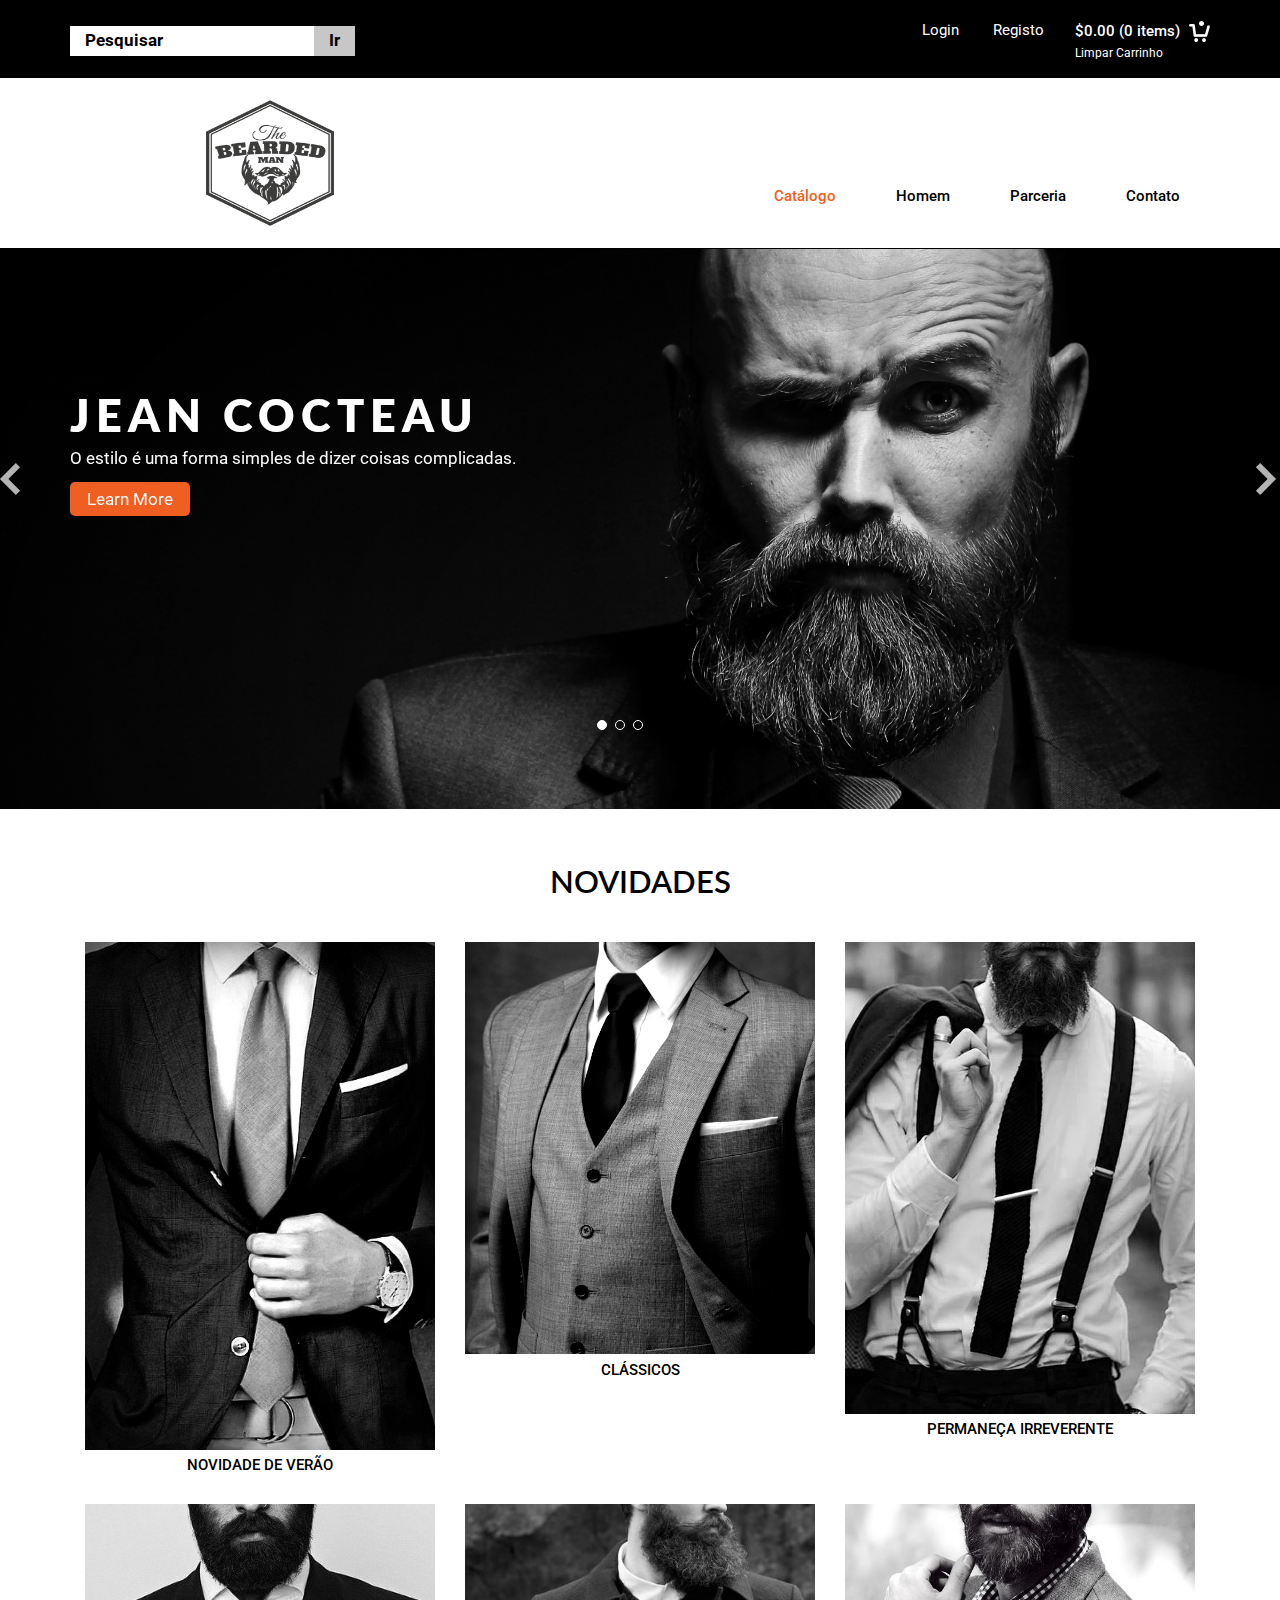
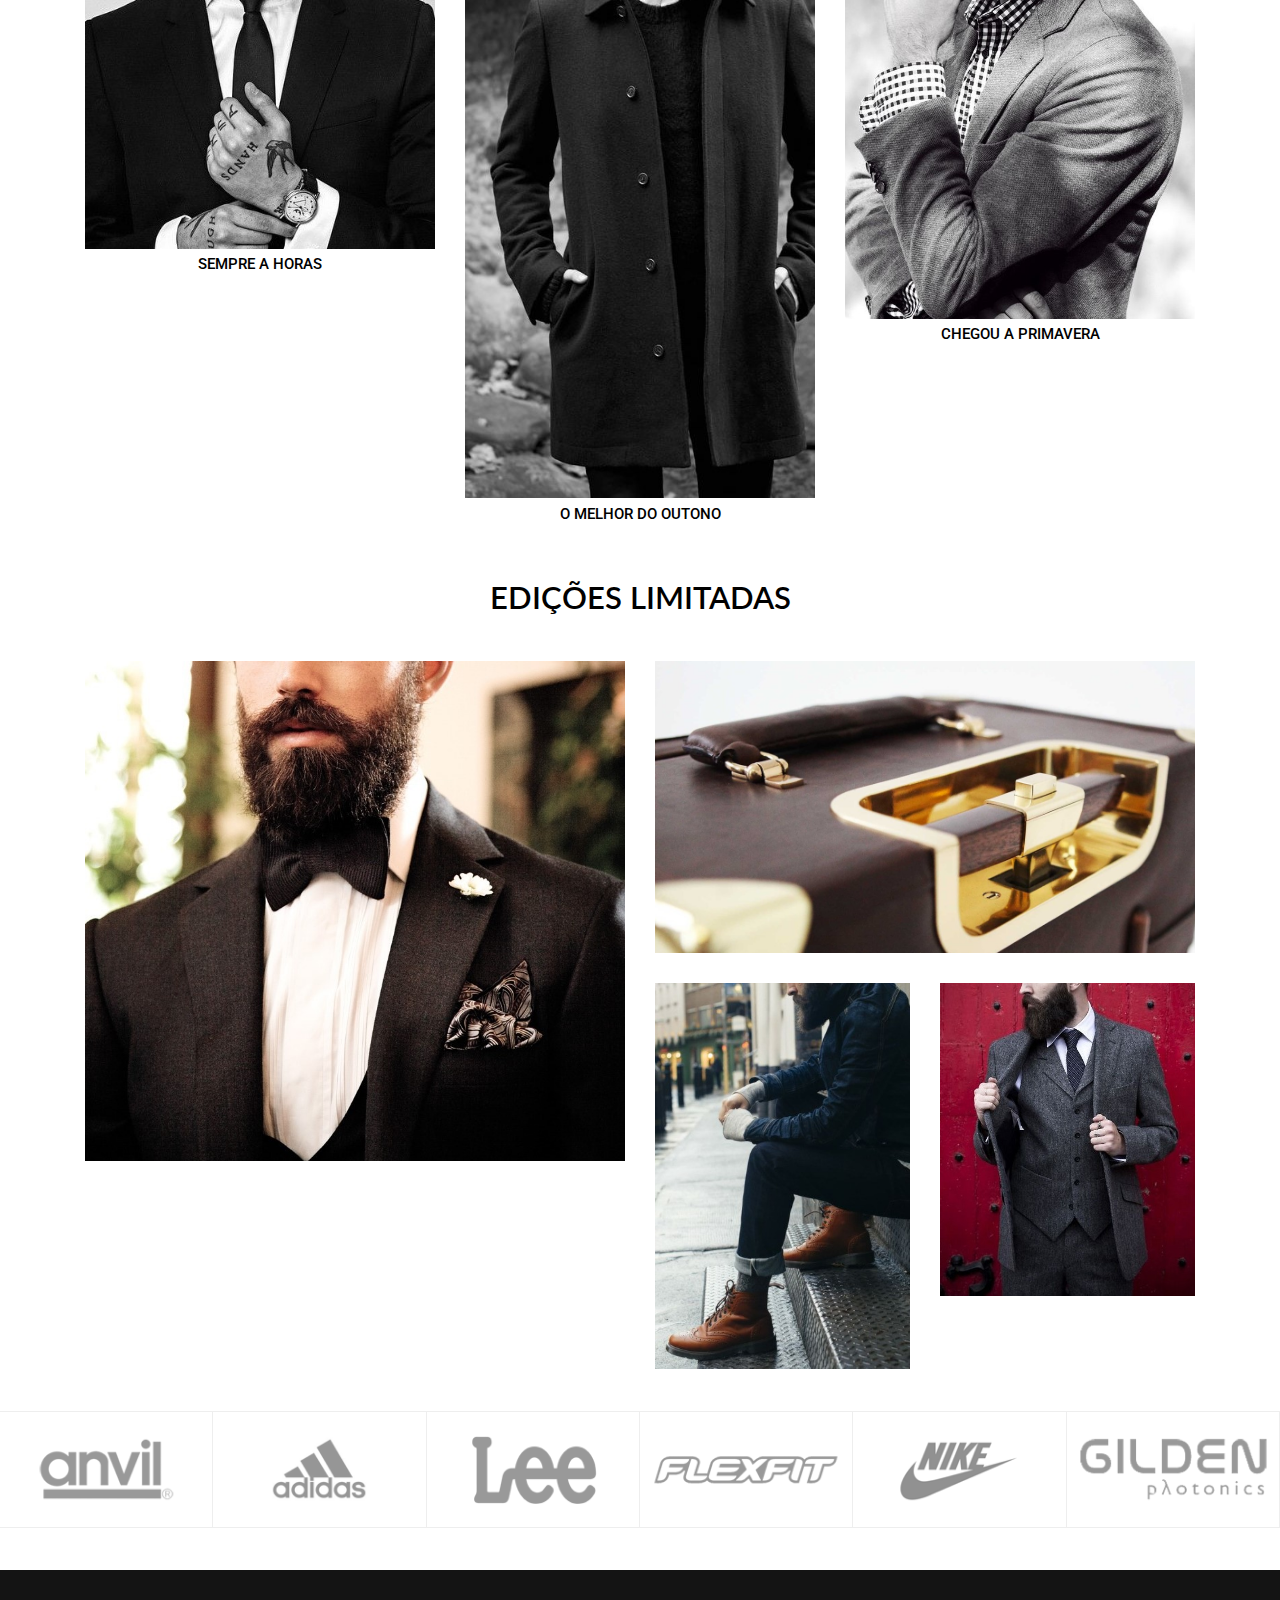
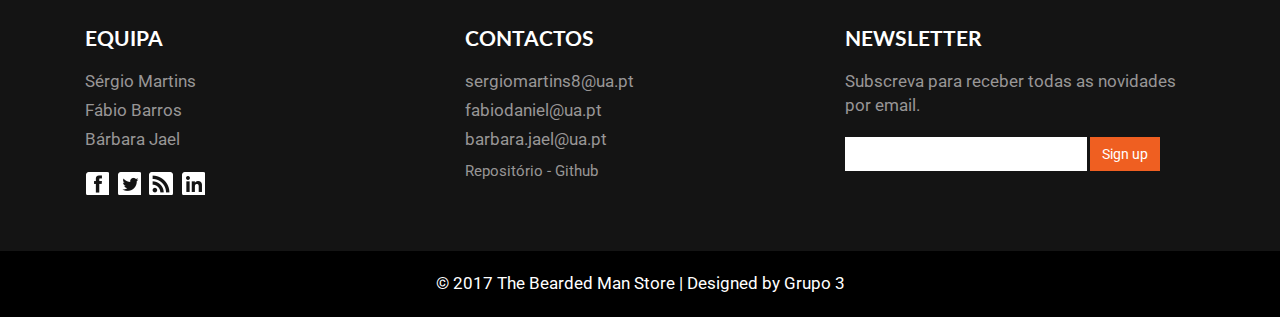
<file: TheBeardedMan_HTTP/src/main/webapp/index.html>
<!--A Design by W3layouts 
-->
<!DOCTYPE html>
<html>
    <head>
        <title>The Bearded Man</title>
        <link href="css/bootstrap.css" rel="stylesheet" type="text/css" media="all" />
        <!-- jQuery (necessary for Bootstrap's JavaScript plugins) -->
        <script src="js/jquery.min.js"></script>
        <!-- Custom Theme files -->
        <!--theme-style-->
        <link href="css/style.css" rel="stylesheet" type="text/css" media="all" />	
        <!--//theme-style-->
        <meta name="viewport" content="width=device-width, initial-scale=1">
        <meta http-equiv="Content-Type" content="text/html; charset=utf-8" />
        <meta name="keywords" content="New Store Responsive web template, Bootstrap Web Templates, Flat Web Templates, Andriod Compatible web template, 
              Smartphone Compatible web template, free webdesigns for Nokia, Samsung, LG, SonyErricsson, Motorola web design" />
        <script type="application/x-javascript"> addEventListener("load", function() { setTimeout(hideURLbar, 0); }, false); function hideURLbar(){ window.scrollTo(0,1); } </script>
        <!--fonts-->
        <link href='http://fonts.googleapis.com/css?family=Lato:100,300,400,700,900' rel='stylesheet' type='text/css'>
        <link href='http://fonts.googleapis.com/css?family=Roboto:400,100,300,500,700,900' rel='stylesheet' type='text/css'><!--//fonts-->
        <!-- start menu -->
        <link href="css/memenu.css" rel="stylesheet" type="text/css" media="all" />
        <script type="text/javascript" src="js/memenu.js"></script>
        <script>$(document).ready(function () {
                $(".memenu").memenu();
            });</script>
        <script src="js/simpleCart.min.js"></script>
    </head>
    <body>
        <!--header-->
        <div class="header">
            <div class="header-top">
                <div class="container">
                    <div class="search">
                        <form>
                            <input type="text" value="Pesquisar " onfocus="this.value = '';" onblur="if (this.value == '') {
                                        this.value = 'Search';
                                    }">
                            <input type="submit" value="   Ir   ">
                        </form>
                    </div>
                    <div class="header-left">		
                        <ul>
                            <li ><a href="login.html"  >Login</a></li>
                            <li><a  href="register.html"  >Registo</a></li>

                        </ul>
                        <div class="cart box_1">
                            <a href="checkout.html">
                                <h3> <div class="total">
                                        <span class="simpleCart_total"></span> (<span id="simpleCart_quantity" class="simpleCart_quantity"></span> items)</div>
                                    <img src="images/cart.png" alt=""/></h3>
                            </a>
                            <p><a href="javascript:;" class="simpleCart_empty">Limpar Carrinho</a></p>

                        </div>
                        <div class="clearfix"> </div>
                    </div>
                    <div class="clearfix"> </div>
                </div>
            </div>
            <div class="container">
                <div class="head-top">
                    <div class="logo">
                        <a href="index.html"><img src="images/logo.png"/></a>	
                    </div>
                    <div class="h_menu4">
                        <ul class="memenu skyblue">
                            <li class="active grid"><a class="color8" href="index.html">Catálogo</a></li>	
                            <li><a class="color1" href="#">Homem</a>
                                <div class="mepanel">
                                    <div class="row">
                                        <div class="col1">
                                            <div class="h_nav">
                                                <ul>
                                                    <li><a href="products.html">Accessories</a></li>
                                                    <li><a href="products.html">Bags</a></li>
                                                    <li><a href="products.html">Caps & Hats</a></li>
                                                    <li><a href="products.html">Hoodies & Sweatshirts</a></li>
                                                    <li><a href="products.html">Jackets & Coats</a></li>
                                                    <li><a href="products.html">Jeans</a></li>
                                                    <li><a href="products.html">Jewellery</a></li>
                                                    <li><a href="products.html">Jumpers & Cardigans</a></li>
                                                    <li><a href="products.html">Leather Jackets</a></li>
                                                    <li><a href="products.html">Long Sleeve T-Shirts</a></li>
                                                    <li><a href="products.html">Loungewear</a></li>
                                                </ul>	
                                            </div>							
                                        </div>
                                        <div class="col1">
                                            <div class="h_nav">
                                                <ul>
                                                    <li><a href="products.html">Shirts</a></li>
                                                    <li><a href="products.html">Shoes, Boots & Trainers</a></li>
                                                    <li><a href="products.html">Shorts</a></li>
                                                    <li><a href="products.html">Suits & Blazers</a></li>
                                                    <li><a href="products.html">Sunglasses</a></li>
                                                    <li><a href="products.html">Sweatpants</a></li>
                                                    <li><a href="products.html">Swimwear</a></li>
                                                    <li><a href="products.html">Trousers & Chinos</a></li>
                                                    <li><a href="products.html">T-Shirts</a></li>
                                                    <li><a href="products.html">Underwear & Socks</a></li>
                                                    <li><a href="products.html">Vests</a></li>
                                                </ul>	
                                            </div>							
                                        </div>
                                        <div class="col1">
                                            <div class="h_nav">
                                                <h4>Popular Brands</h4>
                                                <ul>
                                                    <li><a href="products.html">Levis</a></li>
                                                    <li><a href="products.html">Persol</a></li>
                                                    <li><a href="products.html">Nike</a></li>
                                                    <li><a href="products.html">Edwin</a></li>
                                                    <li><a href="products.html">New Balance</a></li>
                                                    <li><a href="products.html">Jack & Jones</a></li>
                                                    <li><a href="products.html">Paul Smith</a></li>
                                                    <li><a href="products.html">Ray-Ban</a></li>
                                                    <li><a href="products.html">Wood Wood</a></li>
                                                </ul>	
                                            </div>												
                                        </div>
                                    </div>
                                </div>
                            </li>		
                            <li><a class="color1" href="contact.html">Parceria</a></li>
                            <li><a class="color1" href="contact.html">Contato</a></li>
                        </ul> 
                    </div>

                    <div class="clearfix"> </div>
                </div>
            </div>

        </div>

        <div class="banner">
            <div class="container">
                <script src="js/responsiveslides.min.js"></script>
                <script>
                                $(function () {
                                    $("#slider").responsiveSlides({
                                        auto: true,
                                        nav: true,
                                        speed: 500,
                                        namespace: "callbacks",
                                        pager: true,
                                    });
                                });
                </script>
                <div  id="top" class="callbacks_container">
                    <ul class="rslides" id="slider">
                        <li>

                            <div class="banner-text">
                                <h3>Jean Cocteau</h3>
                                <p>O estilo é uma forma simples de dizer coisas complicadas.</p>
                                <a href="single.html">Learn More</a>
                            </div>

                        </li>
                        <li>

                            <div class="banner-text">
                                <h3>Edna Chase</h3>
                                <p>A moda pode ser adquirida. O estilo temos de o ter.</p>
                                <a href="single.html">Learn More</a>

                            </div>

                        </li>
                        <li>
                            <div class="banner-text">
                                <h3>Coco Chanel</h3>
                                <p>A moda sai de moda, o estilo jamais..</p>
                                <a href="single.html">Learn More</a>
                            </div>

                        </li>
                    </ul>
                </div>

            </div>
        </div>

        <!--content-->
        <div class="content">
            <div class="container">
                <div class="content-top">
                    <h1>NOVIDADES</h1>
                    <div class="grid-in">
                        <div class="col-md-4 grid-top">
                            <a href="single.html" class="b-link-stripe b-animate-go  thickbox"><img class="img-responsive" src="images/pi.jpg" alt="">
                                <div class="b-wrapper">
                                    <h3 class="b-animate b-from-left    b-delay03 ">
                                        <span>Blazer Linho</span>	
                                    </h3>
                                </div>
                            </a>


                            <p><a href="single.html">Novidade de Verão</a></p>
                        </div>
                        <div class="col-md-4 grid-top">
                            <a href="single.html" class="b-link-stripe b-animate-go  thickbox"><img class="img-responsive" src="images/pi1.jpg" alt="">
                                <div class="b-wrapper">
                                    <h3 class="b-animate b-from-left    b-delay03 ">
                                        <span>Fato Três Peças</span>	
                                    </h3>
                                </div>
                            </a>
                            <p><a href="single.html">Clássicos</a></p>
                        </div>
                        <div class="col-md-4 grid-top">
                            <a href="single.html" class="b-link-stripe b-animate-go  thickbox"><img class="img-responsive" src="images/pi2.jpg" alt="">
                                <div class="b-wrapper">
                                    <h3 class="b-animate b-from-left    b-delay03 ">
                                        <span>Casual Chick Dia-a-Dia</span>	
                                    </h3>
                                </div>
                            </a>
                            <p><a href="single.html">Permaneça Irreverente</a></p>
                        </div>
                        <div class="clearfix"> </div>
                    </div>
                    <div class="grid-in">
                        <div class="col-md-4 grid-top">
                            <a href="single.html" class="b-link-stripe b-animate-go  thickbox"><img class="img-responsive" src="images/pi3.jpg" alt="">
                                <div class="b-wrapper">
                                    <h3 class="b-animate b-from-left    b-delay03 ">
                                        <span>Acessórios de Classe</span>	
                                    </h3>
                                </div>
                            </a>
                            <p><a href="single.html">Sempre a Horas</a></p>
                        </div>
                        <div class="col-md-4 grid-top">
                            <a href="single.html" class="b-link-stripe b-animate-go  thickbox"><img class="img-responsive" src="images/pi4.jpg" alt="">
                                <div class="b-wrapper">
                                    <h3 class="b-animate b-from-left    b-delay03 ">
                                        <span>Casual Outono</span>	
                                    </h3>
                                </div>
                            </a>
                            <p><a href="single.html">O melhor do Outono</a></p>
                        </div>
                        <div class="col-md-4 grid-top">
                            <a href="single.html" class="b-link-stripe b-animate-go  thickbox"><img class="img-responsive" src="images/pi5.jpg" alt="">
                                <div class="b-wrapper">
                                    <h3 class="b-animate b-from-left    b-delay03 ">
                                        <span>Coleção Primavera</span>	
                                    </h3>
                                </div>
                            </a>
                            <p><a href="single.html">Chegou a Primavera</a></p>
                        </div>
                        <div class="clearfix"> </div>
                    </div>
                </div>
                <!----->

                <div class="content-top-bottom">
                    <h2>Edições Limitadas</h2>
                    <div class="col-md-6 men">
                        <a href="single.html" class="b-link-stripe b-animate-go  thickbox"><img class="img-responsive" src="images/t1.jpg" alt="">
                            <div class="b-wrapper">
                                <h3 class="b-animate b-from-top top-in   b-delay03 ">
                                    <span>Smoking Tailored</span>	
                                </h3>
                            </div>
                        </a>


                    </div>
                    <div class="col-md-6">
                        <div class="col-md1 ">
                            <a href="single.html" class="b-link-stripe b-animate-go  thickbox"><img class="img-responsive" src="images/t2.jpg" alt="">
                                <div class="b-wrapper">
                                    <h3 class="b-animate b-from-top top-in1   b-delay03 ">
                                        <span>Suitcase Tailored</span>	
                                    </h3>
                                </div>
                            </a>

                        </div>
                        <div class="col-md2">
                            <div class="col-md-6 men1">
                                <a href="single.html" class="b-link-stripe b-animate-go  thickbox"><img class="img-responsive" src="images/t3.jpg" alt="">
                                    <div class="b-wrapper">
                                        <h3 class="b-animate b-from-top top-in2   b-delay03 ">
                                            <span>Botas Tailored</span>	
                                        </h3>
                                    </div>
                                </a>

                            </div>
                            <div class="col-md-6 men2">
                                <a href="single.html" class="b-link-stripe b-animate-go  thickbox"><img class="img-responsive" src="images/t4.jpg" alt="">
                                    <div class="b-wrapper">
                                        <h3 class="b-animate b-from-top top-in2   b-delay03 ">
                                            <span>Fato Três Peças Tailored</span>	
                                        </h3>
                                    </div>
                                </a>

                            </div>
                            <div class="clearfix"> </div>
                        </div>
                    </div>
                    <div class="clearfix"> </div>
                </div>
            </div>
            <!---->
            <div class="content-bottom">
                <ul>
                    <li><a href="#"><img class="img-responsive" src="images/lo.png" alt=""></a></li>
                    <li><a href="#"><img class="img-responsive" src="images/lo1.png" alt=""></a></li>
                    <li><a href="#"><img class="img-responsive" src="images/lo2.png" alt=""></a></li>
                    <li><a href="#"><img class="img-responsive" src="images/lo3.png" alt=""></a></li>
                    <li><a href="#"><img class="img-responsive" src="images/lo4.png" alt=""></a></li>
                    <li><a href="#"><img class="img-responsive" src="images/lo5.png" alt=""></a></li>
                    <div class="clearfix"> </div>
                </ul>
            </div>
        </div>
        <div class="footer">
            <div class="container">
                <div class="footer-top-at">

                    <div class="col-md-4 amet-sed ">
                        <h4>EQUIPA</h4>

                        <p>Sérgio Martins</p>
                        <p>Fábio Barros</p>
                        <p>Bárbara Jael</p>
                        <ul class="social">
                            <li><a href="#"><i> </i></a></li>						
                            <li><a href="#"><i class="twitter"> </i></a></li>
                            <li><a href="#"><i class="rss"> </i></a></li>
                            <li><a href="#"><i class="gmail"> </i></a></li>

                        </ul>
                    </div>
                    <div class="col-md-4 amet-sed">
                        <h4>Contactos</h4>
                        <ul class="nav-bottom">
                            <p>sergiomartins8@ua.pt</p>
                            <p>fabiodaniel@ua.pt</p>
                            <p>barbara.jael@ua.pt</p>
                            <li><a href="https://github.com/sergiomartins8/TQS_The_Bearded_Man.git">Repositório - Github</a></li>
                        </ul>	
                    </div>

                    <div class="col-md-4 amet-sed">
                        <h4>Newsletter</h4>
                        <p>Subscreva para receber todas as novidades por email.</p>
                        <form>
                            <input type="text" value="" onfocus="this.value = '';" onblur="if (this.value == '') {
                                        this.value = '';
                                    }">
                            <input type="submit" value="Sign up">
                        </form>
                    </div>
                    <div class="clearfix"> </div>
                </div>
            </div>
            <div class="footer-class">
                <p >© 2017 The Bearded Man Store | Designed by Grupo 3   </p>
            </div>
        </div>
    </body>
</html>
</file>
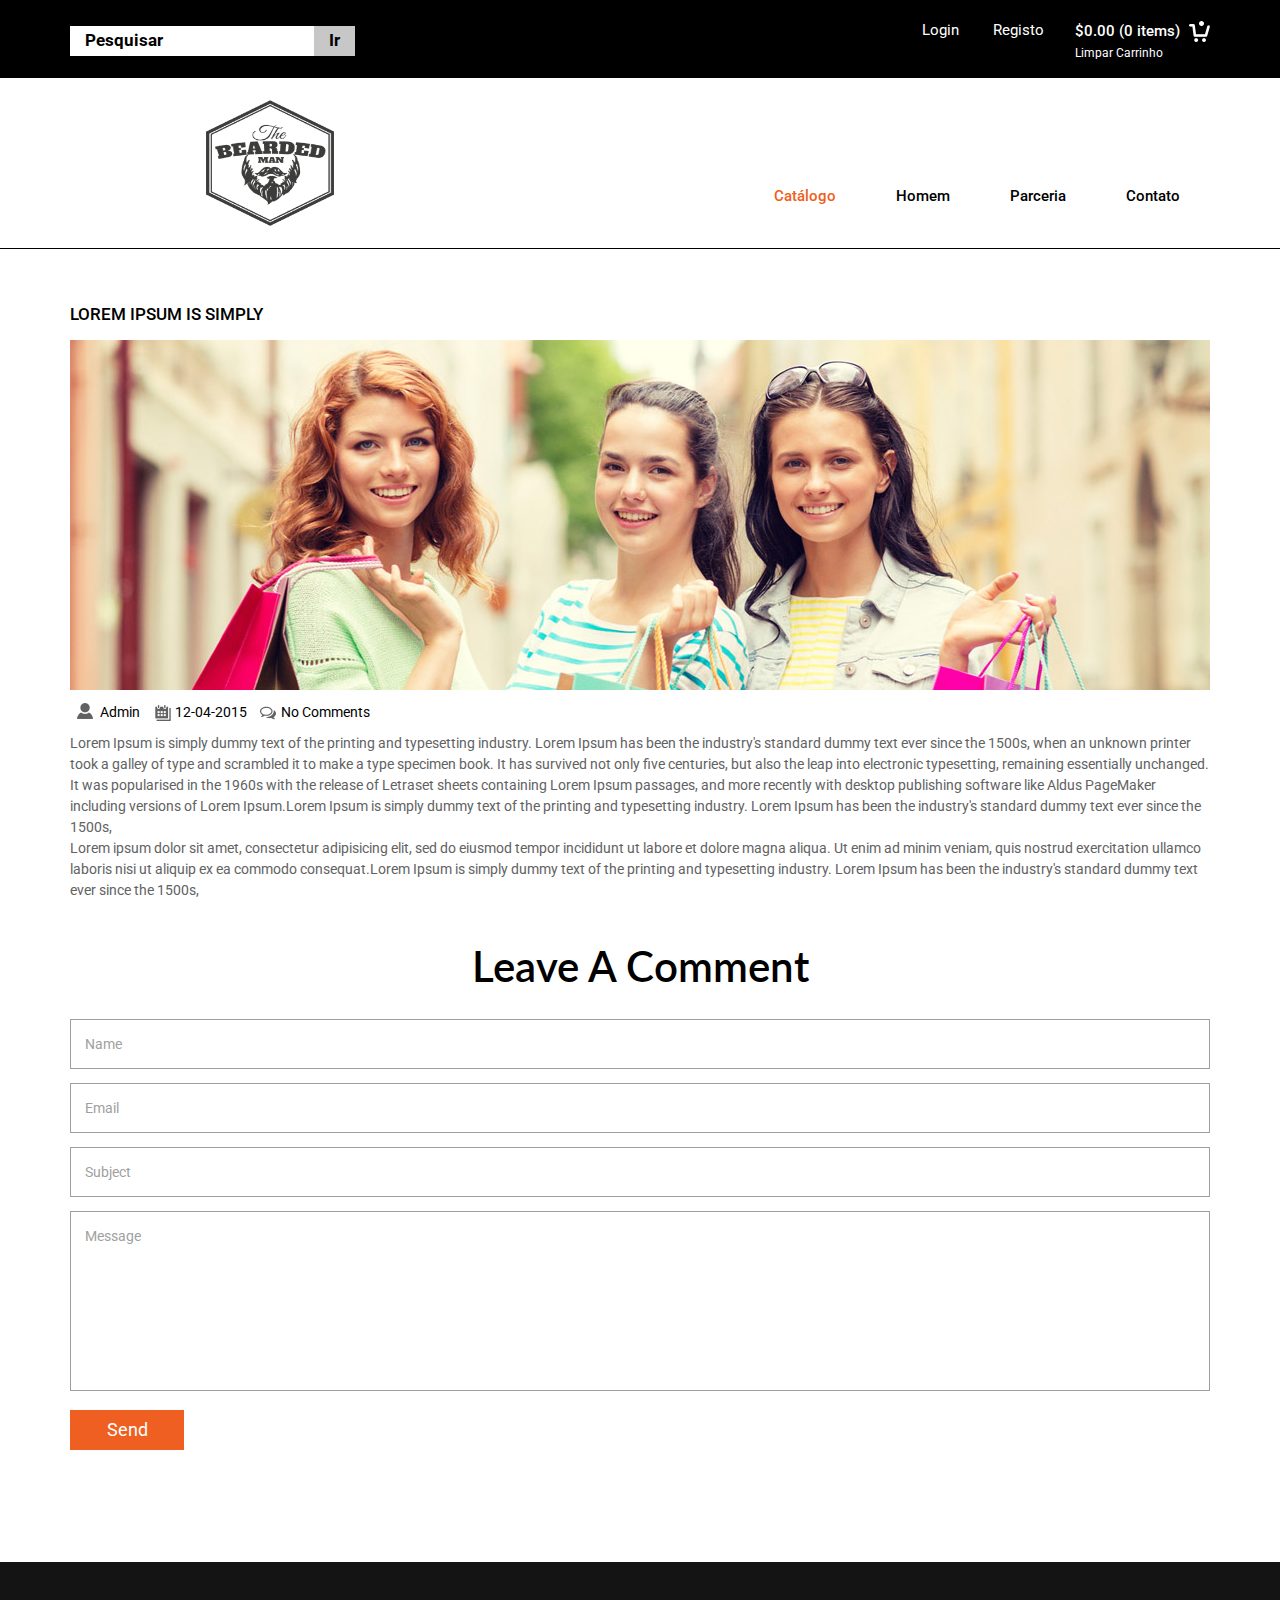
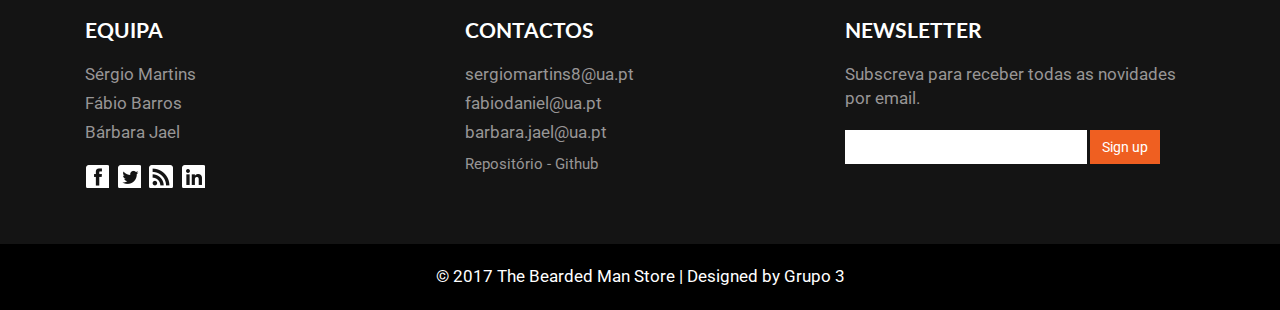
<file: TheBeardedMan_HTTP/src/main/webapp/blog_single.html>
<!--A Design by W3layouts 
Author: W3layout
Author URL: http://w3layouts.com
License: Creative Commons Attribution 3.0 Unported
License URL: http://creativecommons.org/licenses/by/3.0/
-->
<!DOCTYPE html>
<html>
    <head>
        <title>New Store A Ecommerce Category Flat Bootstarp Resposive Website Template | Blog_Single :: w3layouts</title>
        <link href="css/bootstrap.css" rel="stylesheet" type="text/css" media="all" />
        <!-- jQuery (necessary for Bootstrap's JavaScript plugins) -->
        <script src="js/jquery.min.js"></script>
        <!-- Custom Theme files -->
        <!--theme-style-->
        <link href="css/style.css" rel="stylesheet" type="text/css" media="all" />	
        <!--//theme-style-->
        <meta name="viewport" content="width=device-width, initial-scale=1">
        <meta http-equiv="Content-Type" content="text/html; charset=utf-8" />
        <meta name="keywords" content="New Store Responsive web template, Bootstrap Web Templates, Flat Web Templates, Andriod Compatible web template, 
              Smartphone Compatible web template, free webdesigns for Nokia, Samsung, LG, SonyErricsson, Motorola web design" />
        <script type="application/x-javascript"> addEventListener("load", function() { setTimeout(hideURLbar, 0); }, false); function hideURLbar(){ window.scrollTo(0,1); } </script>
        <!--fonts-->
        <link href='http://fonts.googleapis.com/css?family=Lato:100,300,400,700,900' rel='stylesheet' type='text/css'>
        <link href='http://fonts.googleapis.com/css?family=Roboto:400,100,300,500,700,900' rel='stylesheet' type='text/css'><!--//fonts-->
        <!-- start menu -->
        <link href="css/memenu.css" rel="stylesheet" type="text/css" media="all" />
        <script type="text/javascript" src="js/memenu.js"></script>
        <script>$(document).ready(function () {
                $(".memenu").memenu();
            });</script>
        <script src="js/simpleCart.min.js"></script>
    </head>
    <body>
        <!--header-->
        <div class="header">
            <div class="header-top">
                <div class="container">
                    <div class="search">
                        <form>
                            <input type="text" value="Pesquisar " onfocus="this.value = '';" onblur="if (this.value == '') {
                                        this.value = 'Search';
                                    }">
                            <input type="submit" value="   Ir   ">
                        </form>
                    </div>
                    <div class="header-left">		
                        <ul>
                            <li ><a href="login.html"  >Login</a></li>
                            <li><a  href="register.html"  >Registo</a></li>

                        </ul>
                        <div class="cart box_1">
                            <a href="checkout.html">
                                <h3> <div class="total">
                                        <span class="simpleCart_total"></span> (<span id="simpleCart_quantity" class="simpleCart_quantity"></span> items)</div>
                                    <img src="images/cart.png" alt=""/></h3>
                            </a>
                            <p><a href="javascript:;" class="simpleCart_empty">Limpar Carrinho</a></p>

                        </div>
                        <div class="clearfix"> </div>
                    </div>
                    <div class="clearfix"> </div>
                </div>
            </div>
            <div class="container">
                <div class="head-top">
                    <div class="logo">
                        <a href="index.html"><img src="images/logo.png" alt=""></a>	
                    </div>
                    <div class="h_menu4">
                        <ul class="memenu skyblue">
                            <li class="active grid"><a class="color8" href="index.html">Catálogo</a></li>	
                            <li><a class="color1" href="#">Homem</a>
                                <div class="mepanel">
                                    <div class="row">
                                        <div class="col1">
                                            <div class="h_nav">
                                                <ul>
                                                    <li><a href="products.html">Accessories</a></li>
                                                    <li><a href="products.html">Bags</a></li>
                                                    <li><a href="products.html">Caps & Hats</a></li>
                                                    <li><a href="products.html">Hoodies & Sweatshirts</a></li>
                                                    <li><a href="products.html">Jackets & Coats</a></li>
                                                    <li><a href="products.html">Jeans</a></li>
                                                    <li><a href="products.html">Jewellery</a></li>
                                                    <li><a href="products.html">Jumpers & Cardigans</a></li>
                                                    <li><a href="products.html">Leather Jackets</a></li>
                                                    <li><a href="products.html">Long Sleeve T-Shirts</a></li>
                                                    <li><a href="products.html">Loungewear</a></li>
                                                </ul>	
                                            </div>							
                                        </div>
                                        <div class="col1">
                                            <div class="h_nav">
                                                <ul>
                                                    <li><a href="products.html">Shirts</a></li>
                                                    <li><a href="products.html">Shoes, Boots & Trainers</a></li>
                                                    <li><a href="products.html">Shorts</a></li>
                                                    <li><a href="products.html">Suits & Blazers</a></li>
                                                    <li><a href="products.html">Sunglasses</a></li>
                                                    <li><a href="products.html">Sweatpants</a></li>
                                                    <li><a href="products.html">Swimwear</a></li>
                                                    <li><a href="products.html">Trousers & Chinos</a></li>
                                                    <li><a href="products.html">T-Shirts</a></li>
                                                    <li><a href="products.html">Underwear & Socks</a></li>
                                                    <li><a href="products.html">Vests</a></li>
                                                </ul>	
                                            </div>							
                                        </div>
                                        <div class="col1">
                                            <div class="h_nav">
                                                <h4>Popular Brands</h4>
                                                <ul>
                                                    <li><a href="products.html">Levis</a></li>
                                                    <li><a href="products.html">Persol</a></li>
                                                    <li><a href="products.html">Nike</a></li>
                                                    <li><a href="products.html">Edwin</a></li>
                                                    <li><a href="products.html">New Balance</a></li>
                                                    <li><a href="products.html">Jack & Jones</a></li>
                                                    <li><a href="products.html">Paul Smith</a></li>
                                                    <li><a href="products.html">Ray-Ban</a></li>
                                                    <li><a href="products.html">Wood Wood</a></li>
                                                </ul>	
                                            </div>												
                                        </div>
                                    </div>
                                </div>
                            </li>		
                            <li><a class="color1" href="contact.html">Parceria</a></li>
                            <li><a class="color1" href="contact.html">Contato</a></li>
                        </ul> 
                    </div>

                    <div class="clearfix"> </div>
                </div>
            </div>

        </div>


        <!--content-->
        <div class="blog">
            <div class="container">
                <div class="blog-top">
                    <div class=" grid_3 grid-1">
                        <h3><a href="blog_single.html">Lorem Ipsum is simply</a></h3>
                        <a href="blog_single.html"><img src="images/blo.jpg" class="img-responsive" alt=""/></a>

                        <div class="blog-poast-info">
                            <ul>
                                <li><a class="admin" href="#"><i> </i> Admin </a></li>
                                <li><span><i class="date"> </i>12-04-2015</span></li>
                                <li><a class="p-blog" href="#"><i class="comment"> </i>No Comments</a></li>
                            </ul>
                        </div>
                        <p>Lorem Ipsum is simply dummy text of the printing and typesetting industry. Lorem Ipsum has been the industry's standard dummy text ever since the 1500s, when an unknown printer took a galley of type and scrambled it to make a type specimen book. It has survived not only five centuries, but also the leap into electronic typesetting, remaining essentially unchanged. It was popularised in the 1960s with the release of Letraset sheets containing Lorem Ipsum passages, and more recently with desktop publishing software like Aldus PageMaker including versions of Lorem Ipsum.Lorem Ipsum is simply dummy text of the printing and typesetting industry. Lorem Ipsum has been the industry's standard dummy text ever since the 1500s,</p>
                        <p>Lorem ipsum dolor sit amet, consectetur adipisicing elit, sed do eiusmod tempor incididunt ut labore et dolore magna aliqua. Ut enim ad minim veniam, quis nostrud exercitation ullamco laboris nisi ut aliquip ex ea commodo consequat.Lorem Ipsum is simply dummy text of the printing and typesetting industry. Lorem Ipsum has been the industry's standard dummy text ever since the 1500s,</p>
                    </div>
                    <div class="single-bottom">

                        <h3>Leave A Comment</h3>
                        <form>

                            <input type="text" value="Name" onfocus="this.value = '';" onblur="if (this.value == '') {
                                        this.value = 'Name';
                                    }">

                            <input type="text" value="Email" onfocus="this.value = '';" onblur="if (this.value == '') {
                                        this.value = 'Email';
                                    }">

                            <input type="text" value="Subject" onfocus="this.value = '';" onblur="if (this.value == '') {
                                        this.value = 'Subject';
                                    }">


                            <textarea cols="77" rows="6" value=" " onfocus="this.value = '';" onblur="if (this.value == '') {
                                        this.value = 'Message';
                                    }">Message</textarea>

                            <input type="submit" value="Send">

                        </form>
                    </div>
                </div>
            </div>
        </div>
        <!--//content-->
        <div class="footer">
            <div class="container">
                <div class="footer-top-at">

                    <div class="col-md-4 amet-sed ">
                        <h4>EQUIPA</h4>

                        <p>Sérgio Martins</p>
                        <p>Fábio Barros</p>
                        <p>Bárbara Jael</p>
                        <ul class="social">
                            <li><a href="#"><i> </i></a></li>						
                            <li><a href="#"><i class="twitter"> </i></a></li>
                            <li><a href="#"><i class="rss"> </i></a></li>
                            <li><a href="#"><i class="gmail"> </i></a></li>

                        </ul>
                    </div>
                    <div class="col-md-4 amet-sed">
                        <h4>Contactos</h4>
                        <ul class="nav-bottom">
                            <p>sergiomartins8@ua.pt</p>
                            <p>fabiodaniel@ua.pt</p>
                            <p>barbara.jael@ua.pt</p>
                            <li><a href="https://github.com/sergiomartins8/TQS_The_Bearded_Man.git">Repositório - Github</a></li>
                        </ul>	
                    </div>

                    <div class="col-md-4 amet-sed">
                        <h4>Newsletter</h4>
                        <p>Subscreva para receber todas as novidades por email.</p>
                        <form>
                            <input type="text" value="" onfocus="this.value = '';" onblur="if (this.value == '') {
                                        this.value = '';
                                    }">
                            <input type="submit" value="Sign up">
                        </form>
                    </div>
                    <div class="clearfix"> </div>
                </div>
            </div>
            <div class="footer-class">
                <p >© 2017 The Bearded Man Store | Designed by Grupo 3   </p>
            </div>
        </div>
    </body>
</html>
</file>
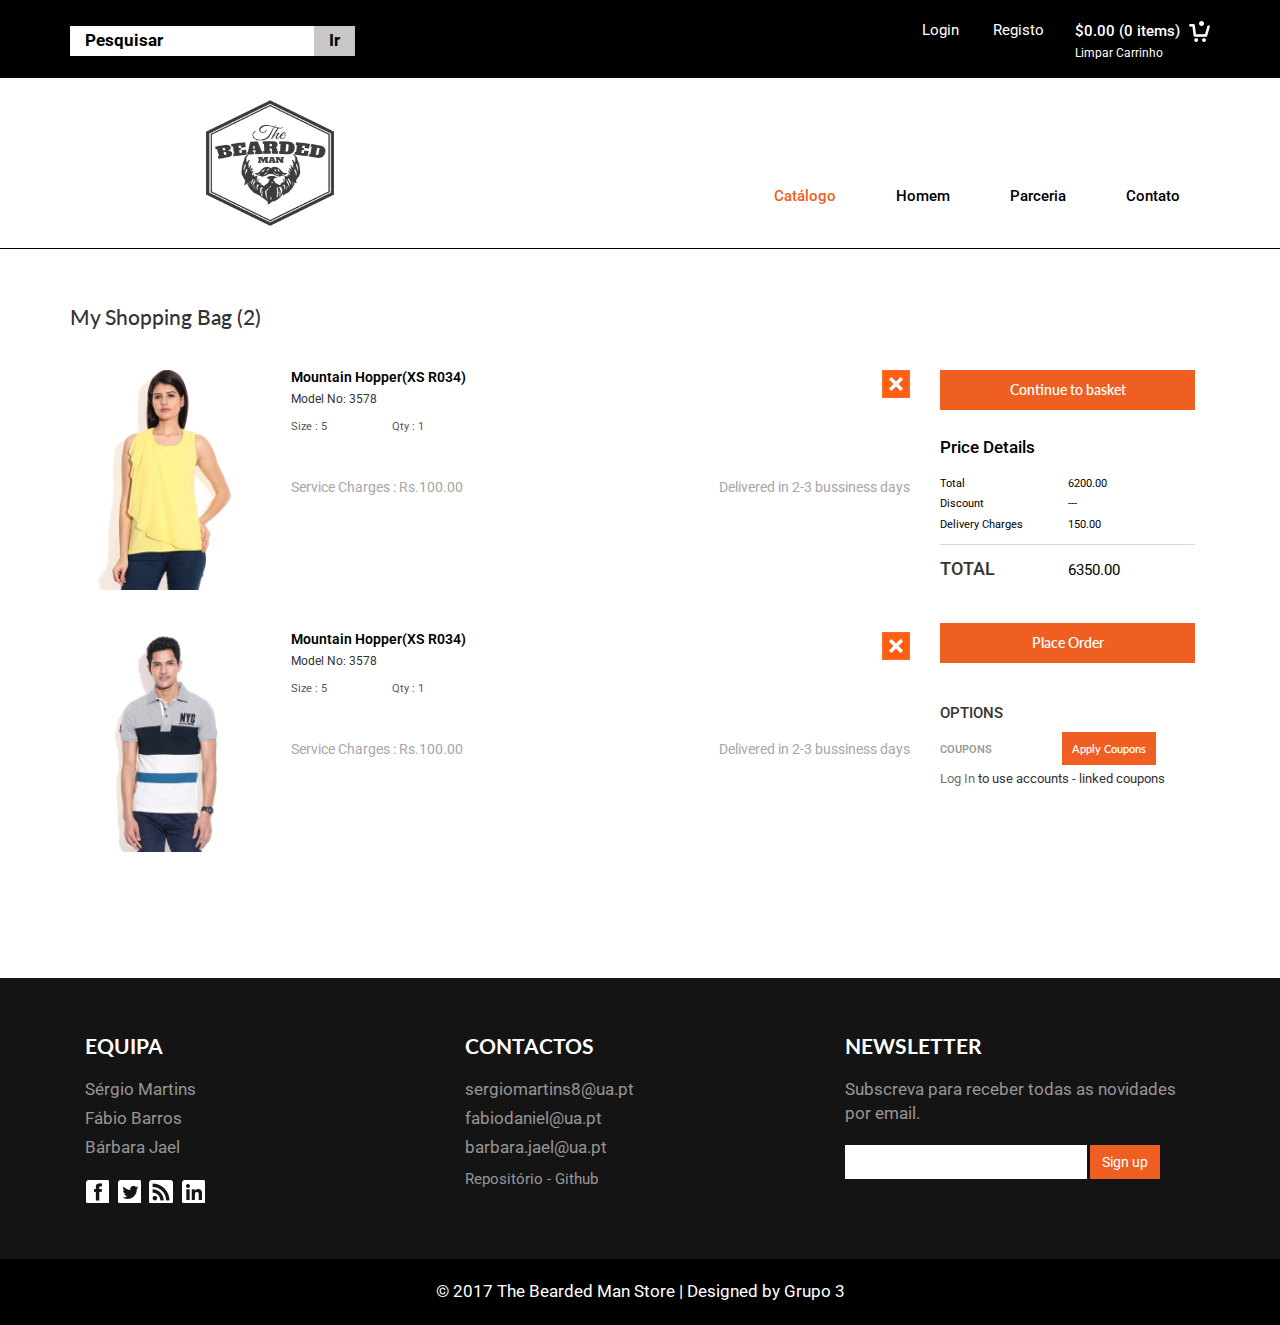
<file: TheBeardedMan_HTTP/src/main/webapp/checkout.html>
<!--A Design by W3layouts 
Author: W3layout
Author URL: http://w3layouts.com
License: Creative Commons Attribution 3.0 Unported
License URL: http://creativecommons.org/licenses/by/3.0/
-->
<!DOCTYPE html>
<html>
    <head>
        <title>New Store A Ecommerce Category Flat Bootstarp Resposive Website Template | Checkout :: w3layouts</title>
        <link href="css/bootstrap.css" rel="stylesheet" type="text/css" media="all" />
        <!-- jQuery (necessary for Bootstrap's JavaScript plugins) -->
        <script src="js/jquery.min.js"></script>
        <!-- Custom Theme files -->
        <!--theme-style-->
        <link href="css/style.css" rel="stylesheet" type="text/css" media="all" />	
        <!--//theme-style-->
        <meta name="viewport" content="width=device-width, initial-scale=1">
        <meta http-equiv="Content-Type" content="text/html; charset=utf-8" />
        <meta name="keywords" content="New Store Responsive web template, Bootstrap Web Templates, Flat Web Templates, Andriod Compatible web template, 
              Smartphone Compatible web template, free webdesigns for Nokia, Samsung, LG, SonyErricsson, Motorola web design" />
        <script type="application/x-javascript"> addEventListener("load", function() { setTimeout(hideURLbar, 0); }, false); function hideURLbar(){ window.scrollTo(0,1); } </script>
        <!--fonts-->
        <link href='http://fonts.googleapis.com/css?family=Lato:100,300,400,700,900' rel='stylesheet' type='text/css'>
        <link href='http://fonts.googleapis.com/css?family=Roboto:400,100,300,500,700,900' rel='stylesheet' type='text/css'><!--//fonts-->
        <!-- start menu -->
        <link href="css/memenu.css" rel="stylesheet" type="text/css" media="all" />
        <script type="text/javascript" src="js/memenu.js"></script>
        <script>$(document).ready(function () {
                $(".memenu").memenu();
            });</script>
        <script src="js/simpleCart.min.js"></script>
    </head>
    <body>
        <!--header-->
        <div class="header">
            <div class="header-top">
                <div class="container">
                    <div class="search">
                        <form>
                            <input type="text" value="Pesquisar " onfocus="this.value = '';" onblur="if (this.value == '') {
                                        this.value = 'Search';
                                    }">
                            <input type="submit" value="   Ir   ">
                        </form>
                    </div>
                    <div class="header-left">		
                        <ul>
                            <li ><a href="login.html"  >Login</a></li>
                            <li><a  href="register.html"  >Registo</a></li>

                        </ul>
                        <div class="cart box_1">
                            <a href="checkout.html">
                                <h3> <div class="total">
                                        <span class="simpleCart_total"></span> (<span id="simpleCart_quantity" class="simpleCart_quantity"></span> items)</div>
                                    <img src="images/cart.png" alt=""/></h3>
                            </a>
                            <p><a href="javascript:;" class="simpleCart_empty">Limpar Carrinho</a></p>

                        </div>
                        <div class="clearfix"> </div>
                    </div>
                    <div class="clearfix"> </div>
                </div>
            </div>
            <div class="container">
                <div class="head-top">
                    <div class="logo">
                        <a href="index.html"><img src="images/logo.png" alt=""></a>	
                    </div>
                    <div class="h_menu4">
                        <ul class="memenu skyblue">
                            <li class="active grid"><a class="color8" href="index.html">Catálogo</a></li>	
                            <li><a class="color1" href="#">Homem</a>
                                <div class="mepanel">
                                    <div class="row">
                                        <div class="col1">
                                            <div class="h_nav">
                                                <ul>
                                                    <li><a href="products.html">Accessories</a></li>
                                                    <li><a href="products.html">Bags</a></li>
                                                    <li><a href="products.html">Caps & Hats</a></li>
                                                    <li><a href="products.html">Hoodies & Sweatshirts</a></li>
                                                    <li><a href="products.html">Jackets & Coats</a></li>
                                                    <li><a href="products.html">Jeans</a></li>
                                                    <li><a href="products.html">Jewellery</a></li>
                                                    <li><a href="products.html">Jumpers & Cardigans</a></li>
                                                    <li><a href="products.html">Leather Jackets</a></li>
                                                    <li><a href="products.html">Long Sleeve T-Shirts</a></li>
                                                    <li><a href="products.html">Loungewear</a></li>
                                                </ul>	
                                            </div>							
                                        </div>
                                        <div class="col1">
                                            <div class="h_nav">
                                                <ul>
                                                    <li><a href="products.html">Shirts</a></li>
                                                    <li><a href="products.html">Shoes, Boots & Trainers</a></li>
                                                    <li><a href="products.html">Shorts</a></li>
                                                    <li><a href="products.html">Suits & Blazers</a></li>
                                                    <li><a href="products.html">Sunglasses</a></li>
                                                    <li><a href="products.html">Sweatpants</a></li>
                                                    <li><a href="products.html">Swimwear</a></li>
                                                    <li><a href="products.html">Trousers & Chinos</a></li>
                                                    <li><a href="products.html">T-Shirts</a></li>
                                                    <li><a href="products.html">Underwear & Socks</a></li>
                                                    <li><a href="products.html">Vests</a></li>
                                                </ul>	
                                            </div>							
                                        </div>
                                        <div class="col1">
                                            <div class="h_nav">
                                                <h4>Popular Brands</h4>
                                                <ul>
                                                    <li><a href="products.html">Levis</a></li>
                                                    <li><a href="products.html">Persol</a></li>
                                                    <li><a href="products.html">Nike</a></li>
                                                    <li><a href="products.html">Edwin</a></li>
                                                    <li><a href="products.html">New Balance</a></li>
                                                    <li><a href="products.html">Jack & Jones</a></li>
                                                    <li><a href="products.html">Paul Smith</a></li>
                                                    <li><a href="products.html">Ray-Ban</a></li>
                                                    <li><a href="products.html">Wood Wood</a></li>
                                                </ul>	
                                            </div>												
                                        </div>
                                    </div>
                                </div>
                            </li>		
                            <li><a class="color1" href="contact.html">Parceria</a></li>
                            <li><a class="color1" href="contact.html">Contato</a></li>
                        </ul> 
                    </div>

                    <div class="clearfix"> </div>
                </div>
            </div>

        </div>


        <div class="container">
            <div class="check">	 
                <h1>My Shopping Bag (2)</h1>
                <div class="col-md-9 cart-items">

                    <script>$(document).ready(function (c) {
                            $('.close1').on('click', function (c) {
                                $('.cart-header').fadeOut('slow', function (c) {
                                    $('.cart-header').remove();
                                });
                            });
                        });
                    </script>
                    <div class="cart-header">
                        <div class="close1"> </div>
                        <div class="cart-sec simpleCart_shelfItem">
                            <div class="cart-item cyc">
                                <img src="images/pic1.jpg" class="img-responsive" alt=""/>
                            </div>
                            <div class="cart-item-info">
                                <h3><a href="#">Mountain Hopper(XS R034)</a><span>Model No: 3578</span></h3>
                                <ul class="qty">
                                    <li><p>Size : 5</p></li>
                                    <li><p>Qty : 1</p></li>
                                </ul>

                                <div class="delivery">
                                    <p>Service Charges : Rs.100.00</p>
                                    <span>Delivered in 2-3 bussiness days</span>
                                    <div class="clearfix"></div>
                                </div>	
                            </div>
                            <div class="clearfix"></div>

                        </div>
                    </div>
                    <script>$(document).ready(function (c) {
                            $('.close2').on('click', function (c) {
                                $('.cart-header2').fadeOut('slow', function (c) {
                                    $('.cart-header2').remove();
                                });
                            });
                        });
                    </script>
                    <div class="cart-header2">
                        <div class="close2"> </div>
                        <div class="cart-sec simpleCart_shelfItem">
                            <div class="cart-item cyc">
                                <img src="images/pic2.jpg" class="img-responsive" alt=""/>
                            </div>
                            <div class="cart-item-info">
                                <h3><a href="#">Mountain Hopper(XS R034)</a><span>Model No: 3578</span></h3>
                                <ul class="qty">
                                    <li><p>Size : 5</p></li>
                                    <li><p>Qty : 1</p></li>
                                </ul>
                                <div class="delivery">
                                    <p>Service Charges : Rs.100.00</p>
                                    <span>Delivered in 2-3 bussiness days</span>
                                    <div class="clearfix"></div>
                                </div>	
                            </div>
                            <div class="clearfix"></div>

                        </div>
                    </div>		
                </div>
                <div class="col-md-3 cart-total">
                    <a class="continue" href="#">Continue to basket</a>
                    <div class="price-details">
                        <h3>Price Details</h3>
                        <span>Total</span>
                        <span class="total1">6200.00</span>
                        <span>Discount</span>
                        <span class="total1">---</span>
                        <span>Delivery Charges</span>
                        <span class="total1">150.00</span>
                        <div class="clearfix"></div>				 
                    </div>	
                    <ul class="total_price">
                        <li class="last_price"> <h4>TOTAL</h4></li>	
                        <li class="last_price"><span>6350.00</span></li>
                        <div class="clearfix"> </div>
                    </ul>


                    <div class="clearfix"></div>
                    <a class="order" href="#">Place Order</a>
                    <div class="total-item">
                        <h3>OPTIONS</h3>
                        <h4>COUPONS</h4>
                        <a class="cpns" href="#">Apply Coupons</a>
                        <p><a href="#">Log In</a> to use accounts - linked coupons</p>
                    </div>
                </div>

                <div class="clearfix"> </div>
            </div>
        </div>


        <!--//content-->
        <div class="footer">
            <div class="container">
                <div class="footer-top-at">

                    <div class="col-md-4 amet-sed ">
                        <h4>EQUIPA</h4>

                        <p>Sérgio Martins</p>
                        <p>Fábio Barros</p>
                        <p>Bárbara Jael</p>
                        <ul class="social">
                            <li><a href="#"><i> </i></a></li>						
                            <li><a href="#"><i class="twitter"> </i></a></li>
                            <li><a href="#"><i class="rss"> </i></a></li>
                            <li><a href="#"><i class="gmail"> </i></a></li>

                        </ul>
                    </div>
                    <div class="col-md-4 amet-sed">
                        <h4>Contactos</h4>
                        <ul class="nav-bottom">
                            <p>sergiomartins8@ua.pt</p>
                            <p>fabiodaniel@ua.pt</p>
                            <p>barbara.jael@ua.pt</p>
                            <li><a href="https://github.com/sergiomartins8/TQS_The_Bearded_Man.git">Repositório - Github</a></li>
                        </ul>	
                    </div>

                    <div class="col-md-4 amet-sed">
                        <h4>Newsletter</h4>
                        <p>Subscreva para receber todas as novidades por email.</p>
                        <form>
                            <input type="text" value="" onfocus="this.value = '';" onblur="if (this.value == '') {
                                        this.value = '';
                                    }">
                            <input type="submit" value="Sign up">
                        </form>
                    </div>
                    <div class="clearfix"> </div>
                </div>
            </div>
            <div class="footer-class">
                <p >© 2017 The Bearded Man Store | Designed by Grupo 3   </p>
            </div>
        </div>
    </body>
</html>
</file>
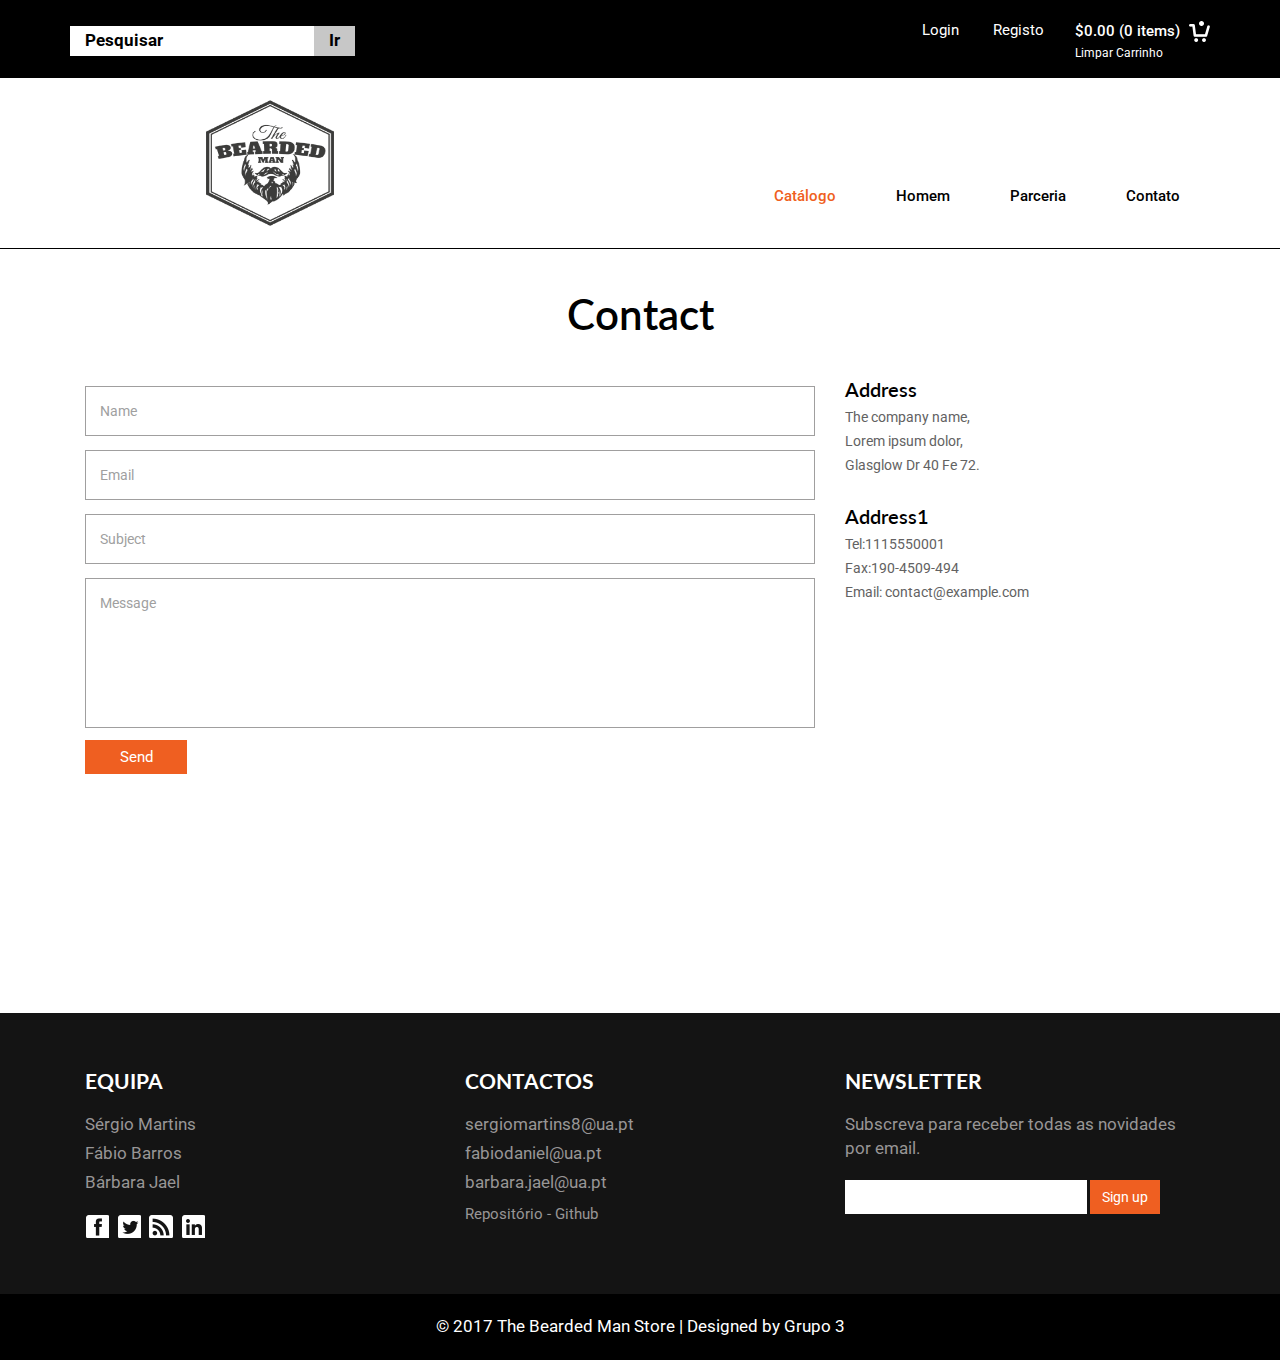
<file: TheBeardedMan_HTTP/src/main/webapp/contact.html>
<!--A Design by W3layouts 
Author: W3layout
Author URL: http://w3layouts.com
License: Creative Commons Attribution 3.0 Unported
License URL: http://creativecommons.org/licenses/by/3.0/
-->
<!DOCTYPE html>
<html>
    <head>
        <title>New Store A Ecommerce Category Flat Bootstarp Resposive Website Template | Contact :: w3layouts</title>
        <link href="css/bootstrap.css" rel="stylesheet" type="text/css" media="all" />
        <!-- jQuery (necessary for Bootstrap's JavaScript plugins) -->
        <script src="js/jquery.min.js"></script>
        <!-- Custom Theme files -->
        <!--theme-style-->
        <link href="css/style.css" rel="stylesheet" type="text/css" media="all" />	
        <!--//theme-style-->
        <meta name="viewport" content="width=device-width, initial-scale=1">
        <meta http-equiv="Content-Type" content="text/html; charset=utf-8" />
        <meta name="keywords" content="New Store Responsive web template, Bootstrap Web Templates, Flat Web Templates, Andriod Compatible web template, 
              Smartphone Compatible web template, free webdesigns for Nokia, Samsung, LG, SonyErricsson, Motorola web design" />
        <script type="application/x-javascript"> addEventListener("load", function() { setTimeout(hideURLbar, 0); }, false); function hideURLbar(){ window.scrollTo(0,1); } </script>
        <!--fonts-->
        <link href='http://fonts.googleapis.com/css?family=Lato:100,300,400,700,900' rel='stylesheet' type='text/css'>
        <link href='http://fonts.googleapis.com/css?family=Roboto:400,100,300,500,700,900' rel='stylesheet' type='text/css'><!--//fonts-->
        <!-- start menu -->
        <link href="css/memenu.css" rel="stylesheet" type="text/css" media="all" />
        <script type="text/javascript" src="js/memenu.js"></script>
        <script>$(document).ready(function () {
                $(".memenu").memenu();
            });</script>
        <script src="js/simpleCart.min.js"></script>
    </head>
    <body>
        <!--header-->
        <div class="header">
            <div class="header-top">
                <div class="container">
                    <div class="search">
                        <form>
                            <input type="text" value="Pesquisar " onfocus="this.value = '';" onblur="if (this.value == '') {
                                        this.value = 'Search';
                                    }">
                            <input type="submit" value="   Ir   ">
                        </form>
                    </div>
                    <div class="header-left">		
                        <ul>
                            <li ><a href="login.html"  >Login</a></li>
                            <li><a  href="register.html"  >Registo</a></li>

                        </ul>
                        <div class="cart box_1">
                            <a href="checkout.html">
                                <h3> <div class="total">
                                        <span class="simpleCart_total"></span> (<span id="simpleCart_quantity" class="simpleCart_quantity"></span> items)</div>
                                    <img src="images/cart.png" alt=""/></h3>
                            </a>
                            <p><a href="javascript:;" class="simpleCart_empty">Limpar Carrinho</a></p>

                        </div>
                        <div class="clearfix"> </div>
                    </div>
                    <div class="clearfix"> </div>
                </div>
            </div>
            <div class="container">
                <div class="head-top">
                    <div class="logo">
                        <a href="index.html"><img src="images/logo.png" alt=""></a>	
                    </div>
                    <div class="h_menu4">
                        <ul class="memenu skyblue">
                            <li class="active grid"><a class="color8" href="index.html">Catálogo</a></li>	
                            <li><a class="color1" href="#">Homem</a>
                                <div class="mepanel">
                                    <div class="row">
                                        <div class="col1">
                                            <div class="h_nav">
                                                <ul>
                                                    <li><a href="products.html">Accessories</a></li>
                                                    <li><a href="products.html">Bags</a></li>
                                                    <li><a href="products.html">Caps & Hats</a></li>
                                                    <li><a href="products.html">Hoodies & Sweatshirts</a></li>
                                                    <li><a href="products.html">Jackets & Coats</a></li>
                                                    <li><a href="products.html">Jeans</a></li>
                                                    <li><a href="products.html">Jewellery</a></li>
                                                    <li><a href="products.html">Jumpers & Cardigans</a></li>
                                                    <li><a href="products.html">Leather Jackets</a></li>
                                                    <li><a href="products.html">Long Sleeve T-Shirts</a></li>
                                                    <li><a href="products.html">Loungewear</a></li>
                                                </ul>	
                                            </div>							
                                        </div>
                                        <div class="col1">
                                            <div class="h_nav">
                                                <ul>
                                                    <li><a href="products.html">Shirts</a></li>
                                                    <li><a href="products.html">Shoes, Boots & Trainers</a></li>
                                                    <li><a href="products.html">Shorts</a></li>
                                                    <li><a href="products.html">Suits & Blazers</a></li>
                                                    <li><a href="products.html">Sunglasses</a></li>
                                                    <li><a href="products.html">Sweatpants</a></li>
                                                    <li><a href="products.html">Swimwear</a></li>
                                                    <li><a href="products.html">Trousers & Chinos</a></li>
                                                    <li><a href="products.html">T-Shirts</a></li>
                                                    <li><a href="products.html">Underwear & Socks</a></li>
                                                    <li><a href="products.html">Vests</a></li>
                                                </ul>	
                                            </div>							
                                        </div>
                                        <div class="col1">
                                            <div class="h_nav">
                                                <h4>Popular Brands</h4>
                                                <ul>
                                                    <li><a href="products.html">Levis</a></li>
                                                    <li><a href="products.html">Persol</a></li>
                                                    <li><a href="products.html">Nike</a></li>
                                                    <li><a href="products.html">Edwin</a></li>
                                                    <li><a href="products.html">New Balance</a></li>
                                                    <li><a href="products.html">Jack & Jones</a></li>
                                                    <li><a href="products.html">Paul Smith</a></li>
                                                    <li><a href="products.html">Ray-Ban</a></li>
                                                    <li><a href="products.html">Wood Wood</a></li>
                                                </ul>	
                                            </div>												
                                        </div>
                                    </div>
                                </div>
                            </li>		
                            <li><a class="color1" href="contact.html">Parceria</a></li>
                            <li><a class="color1" href="contact.html">Contato</a></li>
                        </ul> 
                    </div>

                    <div class="clearfix"> </div>
                </div>
            </div>

        </div>


        <!--content-->
        <div class="contact">

            <div class="container">
                <h1>Contact</h1>
                <div class="contact-form">

                    <div class="col-md-8 contact-grid">
                        <form>	
                            <input type="text" value="Name" onfocus="this.value = '';" onblur="if (this.value == '') {
                                        this.value = 'Name';
                                    }">

                            <input type="text" value="Email" onfocus="this.value = '';" onblur="if (this.value == '') {
                                        this.value = 'Email';
                                    }">
                            <input type="text" value="Subject" onfocus="this.value = '';" onblur="if (this.value == '') {
                                        this.value = 'Subject';
                                    }">

                            <textarea cols="77" rows="6" value=" " onfocus="this.value = '';" onblur="if (this.value == '') {
                                        this.value = 'Message';
                                    }">Message</textarea>
                            <div class="send">
                                <input type="submit" value="Send">
                            </div>
                        </form>
                    </div>
                    <div class="col-md-4 contact-in">

                        <div class="address-more">
                            <h4>Address</h4>
                            <p>The company name,</p>
                            <p>Lorem ipsum dolor,</p>
                            <p>Glasglow Dr 40 Fe 72. </p>
                        </div>
                        <div class="address-more">
                            <h4>Address1</h4>
                            <p>Tel:1115550001</p>
                            <p>Fax:190-4509-494</p>
                            <p>Email:<a href="mailto:contact@example.com"> contact@example.com</a></p>
                        </div>

                    </div>
                    <div class="clearfix"> </div>
                </div>
                <div class="map">
                    <iframe src="https://www.google.com/maps/embed?pb=!1m18!1m12!1m3!1d37494223.23909492!2d103!3d55!2m3!1f0!2f0!3f0!3m2!1i1024!2i768!4f13.1!3m3!1m2!1s0x453c569a896724fb%3A0x1409fdf86611f613!2sRussia!5e0!3m2!1sen!2sin!4v1415776049771"></iframe>
                </div>
            </div>

        </div>
        <!--//content-->
        <div class="footer">
            <div class="container">
                <div class="footer-top-at">

                    <div class="col-md-4 amet-sed ">
                        <h4>EQUIPA</h4>

                        <p>Sérgio Martins</p>
                        <p>Fábio Barros</p>
                        <p>Bárbara Jael</p>
                        <ul class="social">
                            <li><a href="#"><i> </i></a></li>						
                            <li><a href="#"><i class="twitter"> </i></a></li>
                            <li><a href="#"><i class="rss"> </i></a></li>
                            <li><a href="#"><i class="gmail"> </i></a></li>

                        </ul>
                    </div>
                    <div class="col-md-4 amet-sed">
                        <h4>Contactos</h4>
                        <ul class="nav-bottom">
                            <p>sergiomartins8@ua.pt</p>
                            <p>fabiodaniel@ua.pt</p>
                            <p>barbara.jael@ua.pt</p>
                            <li><a href="https://github.com/sergiomartins8/TQS_The_Bearded_Man.git">Repositório - Github</a></li>
                        </ul>	
                    </div>

                    <div class="col-md-4 amet-sed">
                        <h4>Newsletter</h4>
                        <p>Subscreva para receber todas as novidades por email.</p>
                        <form>
                            <input type="text" value="" onfocus="this.value = '';" onblur="if (this.value == '') {
                                        this.value = '';
                                    }">
                            <input type="submit" value="Sign up">
                        </form>
                    </div>
                    <div class="clearfix"> </div>
                </div>
            </div>
            <div class="footer-class">
                <p >© 2017 The Bearded Man Store | Designed by Grupo 3   </p>
            </div>
        </div>
    </body>
</html>
</file>
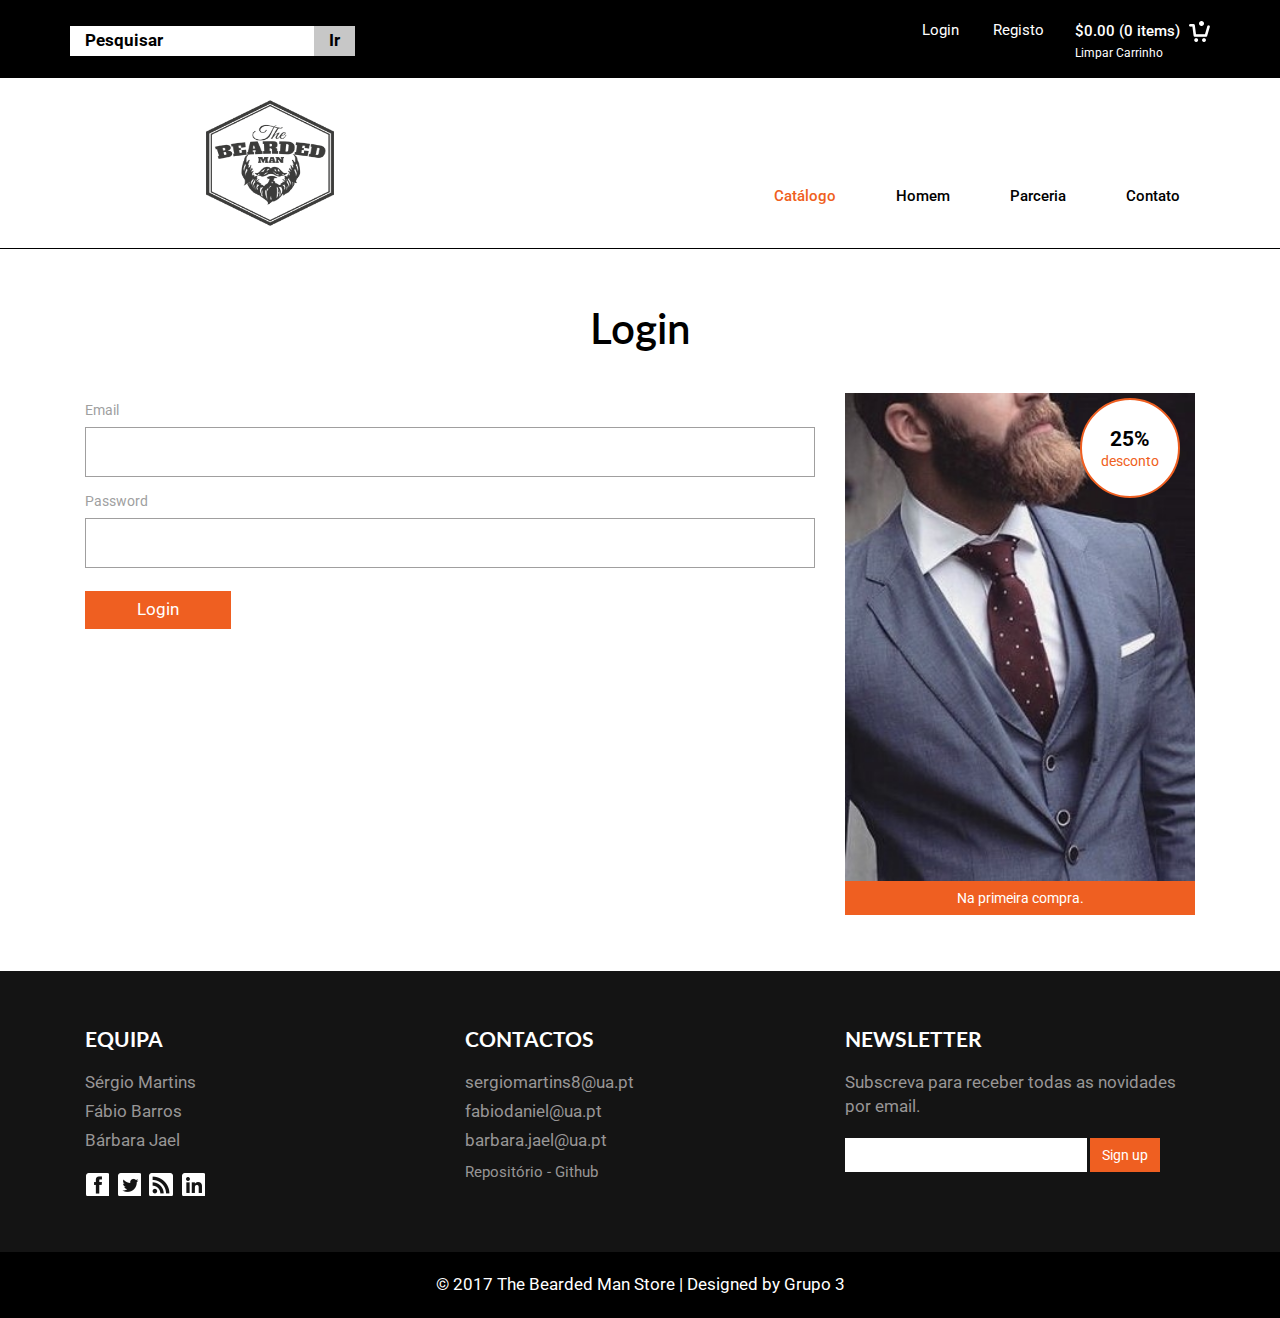
<file: TheBeardedMan_HTTP/src/main/webapp/login.html>
<!DOCTYPE html>
<html>
    <head>
        <title>New Store A Ecommerce Category Flat Bootstarp Resposive Website Template | Login :: w3layouts</title>
        <link href="css/bootstrap.css" rel="stylesheet" type="text/css" media="all" />
        <!-- jQuery (necessary for Bootstrap's JavaScript plugins) -->
        <script src="js/jquery.min.js"></script>
        <!-- Custom Theme files -->
        <!--theme-style-->
        <link href="css/style.css" rel="stylesheet" type="text/css" media="all" />	
        <!--//theme-style-->
        <meta name="viewport" content="width=device-width, initial-scale=1">
        <meta http-equiv="Content-Type" content="text/html; charset=utf-8" />
        <meta name="keywords" content="New Store Responsive web template, Bootstrap Web Templates, Flat Web Templates, Andriod Compatible web template, 
              Smartphone Compatible web template, free webdesigns for Nokia, Samsung, LG, SonyErricsson, Motorola web design" />
        <script type="application/x-javascript"> addEventListener("load", function() { setTimeout(hideURLbar, 0); }, false); function hideURLbar(){ window.scrollTo(0,1); } </script>
        <!--fonts-->
        <link href='http://fonts.googleapis.com/css?family=Lato:100,300,400,700,900' rel='stylesheet' type='text/css'>
        <link href='http://fonts.googleapis.com/css?family=Roboto:400,100,300,500,700,900' rel='stylesheet' type='text/css'><!--//fonts-->
        <!-- start menu -->
        <link href="css/memenu.css" rel="stylesheet" type="text/css" media="all" />
        <script type="text/javascript" src="js/memenu.js"></script>
        <script>$(document).ready(function () {
                $(".memenu").memenu();
            });</script>
        <script src="js/simpleCart.min.js"></script>
    </head>
    <body>
        <!--header-->
        <div class="header">
            <div class="header-top">
                <div class="container">
                    <div class="search">
                        <form>
                            <input type="text" value="Pesquisar " onfocus="this.value = '';" onblur="if (this.value == '') {
                                        this.value = 'Search';
                                    }">
                            <input type="submit" value="   Ir   ">
                        </form>
                    </div>
                    <div class="header-left">		
                        <ul>
                            <li ><a href="login.html"  >Login</a></li>
                            <li><a  href="register.html"  >Registo</a></li>

                        </ul>
                        <div class="cart box_1">
                            <a href="checkout.html">
                                <h3> <div class="total">
                                        <span class="simpleCart_total"></span> (<span id="simpleCart_quantity" class="simpleCart_quantity"></span> items)</div>
                                    <img src="images/cart.png" alt=""/></h3>
                            </a>
                            <p><a href="javascript:;" class="simpleCart_empty">Limpar Carrinho</a></p>

                        </div>
                        <div class="clearfix"> </div>
                    </div>
                    <div class="clearfix"> </div>
                </div>
            </div>
            <div class="container">
                <div class="head-top">
                    <div class="logo">
                        <a href="index.html"><img src="images/logo.png" alt=""></a>	
                    </div>
                    <div class="h_menu4">
                        <ul class="memenu skyblue">
                            <li class="active grid"><a class="color8" href="index.html">Catálogo</a></li>	
                            <li><a class="color1" href="#">Homem</a>
                                <div class="mepanel">
                                    <div class="row">
                                        <div class="col1">
                                            <div class="h_nav">
                                                <ul>
                                                    <li><a href="products.html">Accessories</a></li>
                                                    <li><a href="products.html">Bags</a></li>
                                                    <li><a href="products.html">Caps & Hats</a></li>
                                                    <li><a href="products.html">Hoodies & Sweatshirts</a></li>
                                                    <li><a href="products.html">Jackets & Coats</a></li>
                                                    <li><a href="products.html">Jeans</a></li>
                                                    <li><a href="products.html">Jewellery</a></li>
                                                    <li><a href="products.html">Jumpers & Cardigans</a></li>
                                                    <li><a href="products.html">Leather Jackets</a></li>
                                                    <li><a href="products.html">Long Sleeve T-Shirts</a></li>
                                                    <li><a href="products.html">Loungewear</a></li>
                                                </ul>	
                                            </div>							
                                        </div>
                                        <div class="col1">
                                            <div class="h_nav">
                                                <ul>
                                                    <li><a href="products.html">Shirts</a></li>
                                                    <li><a href="products.html">Shoes, Boots & Trainers</a></li>
                                                    <li><a href="products.html">Shorts</a></li>
                                                    <li><a href="products.html">Suits & Blazers</a></li>
                                                    <li><a href="products.html">Sunglasses</a></li>
                                                    <li><a href="products.html">Sweatpants</a></li>
                                                    <li><a href="products.html">Swimwear</a></li>
                                                    <li><a href="products.html">Trousers & Chinos</a></li>
                                                    <li><a href="products.html">T-Shirts</a></li>
                                                    <li><a href="products.html">Underwear & Socks</a></li>
                                                    <li><a href="products.html">Vests</a></li>
                                                </ul>	
                                            </div>							
                                        </div>
                                        <div class="col1">
                                            <div class="h_nav">
                                                <h4>Popular Brands</h4>
                                                <ul>
                                                    <li><a href="products.html">Levis</a></li>
                                                    <li><a href="products.html">Persol</a></li>
                                                    <li><a href="products.html">Nike</a></li>
                                                    <li><a href="products.html">Edwin</a></li>
                                                    <li><a href="products.html">New Balance</a></li>
                                                    <li><a href="products.html">Jack & Jones</a></li>
                                                    <li><a href="products.html">Paul Smith</a></li>
                                                    <li><a href="products.html">Ray-Ban</a></li>
                                                    <li><a href="products.html">Wood Wood</a></li>
                                                </ul>	
                                            </div>												
                                        </div>
                                    </div>
                                </div>
                            </li>		
                            <li><a class="color1" href="contact.html">Parceria</a></li>
                            <li><a class="color1" href="contact.html">Contato</a></li>
                        </ul> 
                    </div>

                    <div class="clearfix"> </div>
                </div>
            </div>

        </div>


        <!--content-->
        <div class="container">
            <div class="account">
                <h1>Login</h1>
                <div class="account-pass">
                    <div class="col-md-8 account-top">
                        <form>

                            <div> 	
                                <span>Email</span>
                                <input type="text"> 
                            </div>
                            <div> 
                                <span >Password</span>
                                <input type="password">
                            </div>				
                            <input type="submit" value="Login"> 
                        </form>
                    </div>
                    <div class="col-md-4 left-account ">
                        <a href="single.html"><img class="img-responsive " src="images/s1.jpg" alt=""></a>
                        <div class="five">
                            <h2>25% </h2><span>desconto</span>
                        </div>
                        <a href="register.html" class="create">Na primeira compra.</a>
                        <div class="clearfix"> </div>
                    </div>
                    <div class="clearfix"> </div>
                </div>
            </div>

        </div>

        <!--//content-->
        <div class="footer">
            <div class="container">
                <div class="footer-top-at">

                    <div class="col-md-4 amet-sed ">
                        <h4>EQUIPA</h4>

                        <p>Sérgio Martins</p>
                        <p>Fábio Barros</p>
                        <p>Bárbara Jael</p>
                        <ul class="social">
                            <li><a href="#"><i> </i></a></li>						
                            <li><a href="#"><i class="twitter"> </i></a></li>
                            <li><a href="#"><i class="rss"> </i></a></li>
                            <li><a href="#"><i class="gmail"> </i></a></li>

                        </ul>
                    </div>
                    <div class="col-md-4 amet-sed">
                        <h4>Contactos</h4>
                        <ul class="nav-bottom">
                            <p>sergiomartins8@ua.pt</p>
                            <p>fabiodaniel@ua.pt</p>
                            <p>barbara.jael@ua.pt</p>
                            <li><a href="https://github.com/sergiomartins8/TQS_The_Bearded_Man.git">Repositório - Github</a></li>
                        </ul>	
                    </div>

                    <div class="col-md-4 amet-sed">
                        <h4>Newsletter</h4>
                        <p>Subscreva para receber todas as novidades por email.</p>
                        <form>
                            <input type="text" value="" onfocus="this.value = '';" onblur="if (this.value == '') {
                                        this.value = '';
                                    }">
                            <input type="submit" value="Sign up">
                        </form>
                    </div>
                    <div class="clearfix"> </div>
                </div>
            </div>
            <div class="footer-class">
                <p >© 2017 The Bearded Man Store | Designed by Grupo 3   </p>
            </div>
        </div>
    </body>
</html>
</file>
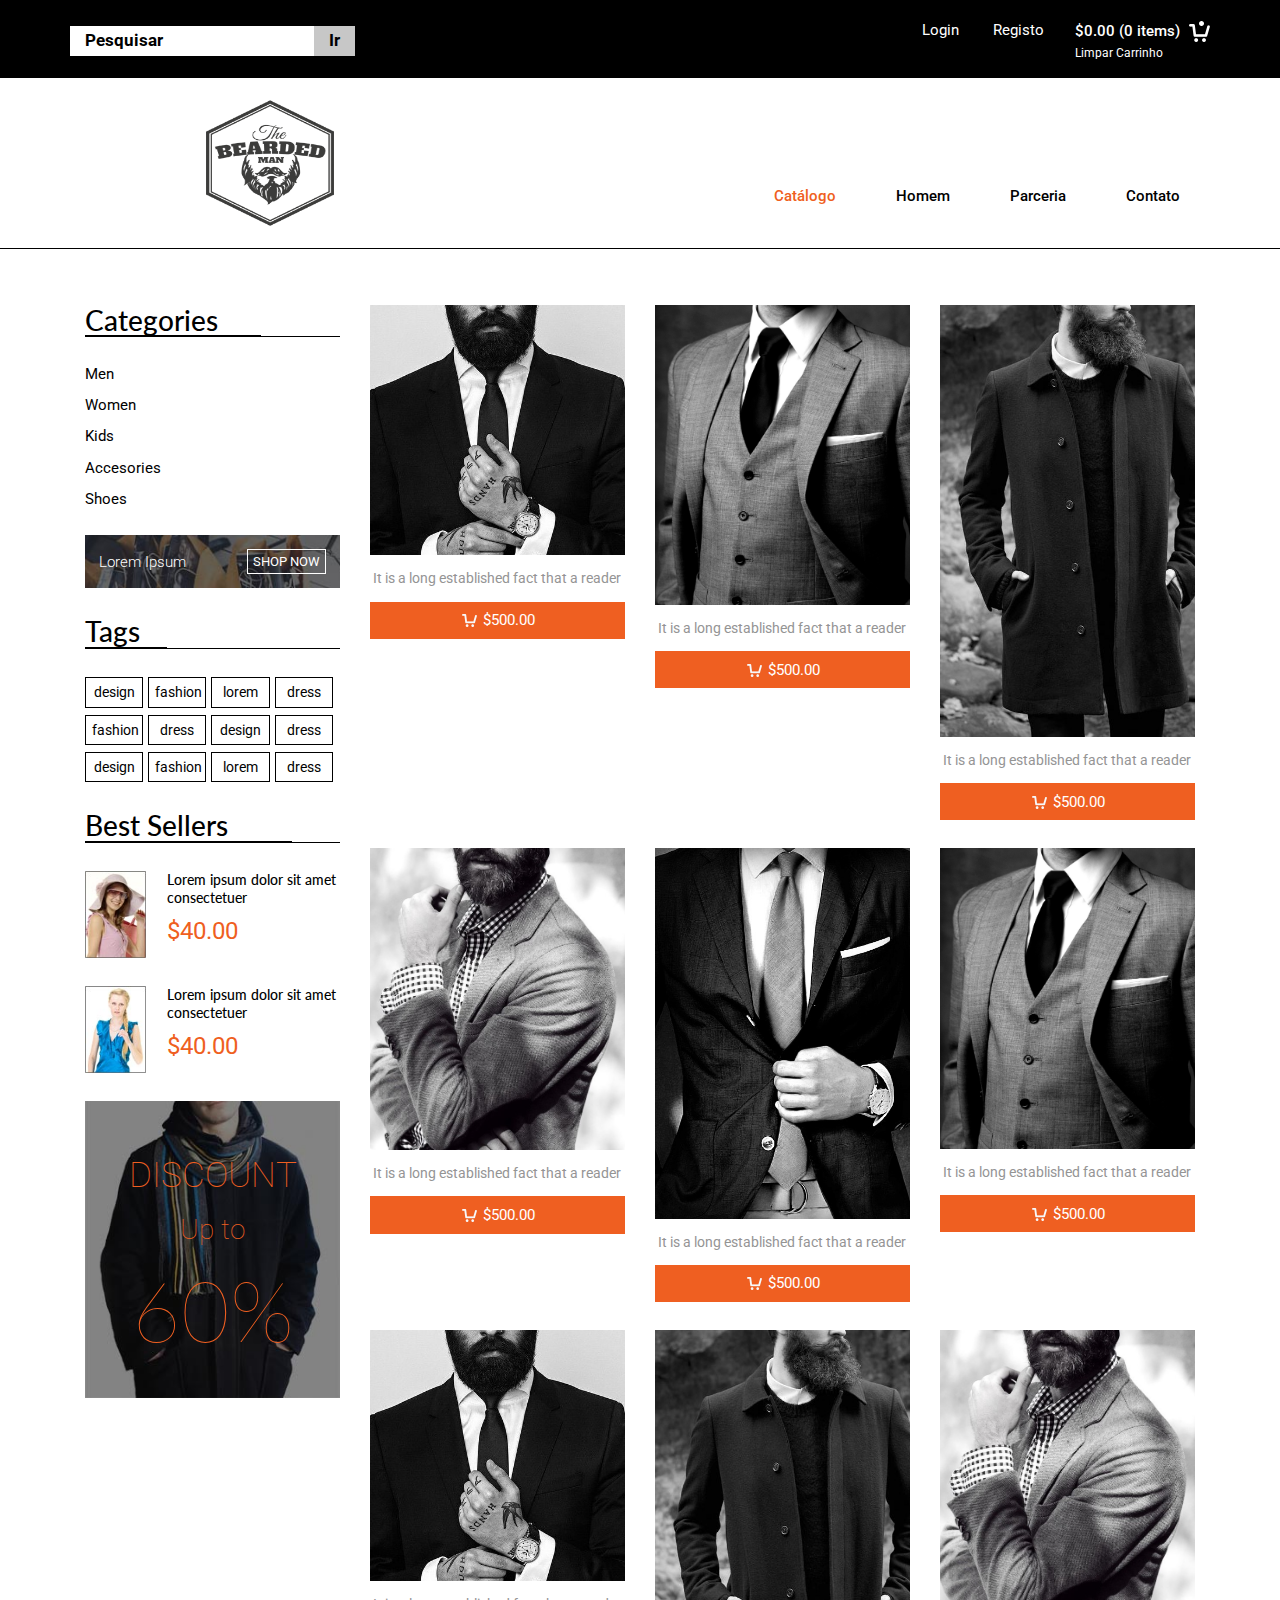
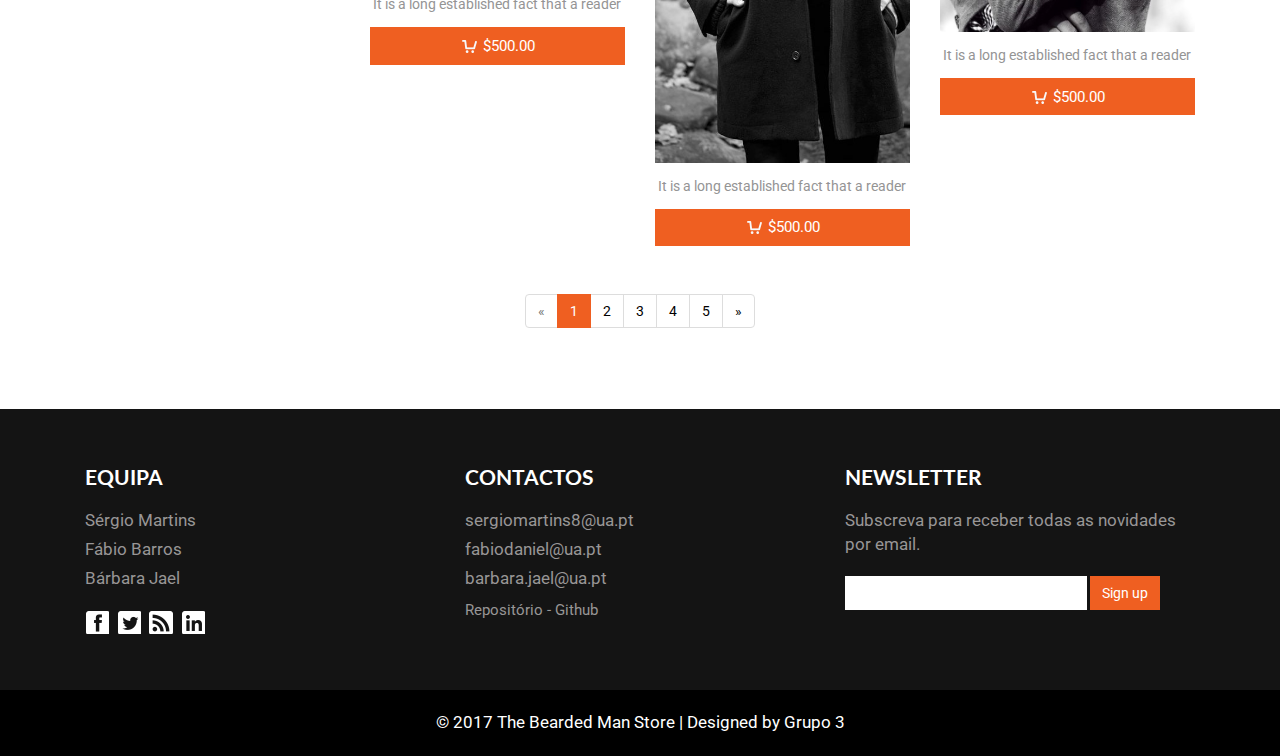
<file: TheBeardedMan_HTTP/src/main/webapp/products.html>
<!--A Design by W3layouts 
Author: W3layout
Author URL: http://w3layouts.com
License: Creative Commons Attribution 3.0 Unported
License URL: http://creativecommons.org/licenses/by/3.0/
-->
<!DOCTYPE html>
<html>
    <head>
        <title>New Store A Ecommerce Category Flat Bootstarp Resposive Website Template | Products :: w3layouts</title>
        <link href="css/bootstrap.css" rel="stylesheet" type="text/css" media="all" />
        <!-- jQuery (necessary for Bootstrap's JavaScript plugins) -->
        <script src="js/jquery.min.js"></script>
        <!-- Custom Theme files -->
        <!--theme-style-->
        <link href="css/style.css" rel="stylesheet" type="text/css" media="all" />	
        <!--//theme-style-->
        <meta name="viewport" content="width=device-width, initial-scale=1">
        <meta http-equiv="Content-Type" content="text/html; charset=utf-8" />
        <meta name="keywords" content="New Store Responsive web template, Bootstrap Web Templates, Flat Web Templates, Andriod Compatible web template, 
              Smartphone Compatible web template, free webdesigns for Nokia, Samsung, LG, SonyErricsson, Motorola web design" />
        <script type="application/x-javascript"> addEventListener("load", function() { setTimeout(hideURLbar, 0); }, false); function hideURLbar(){ window.scrollTo(0,1); } </script>
        <!--fonts-->
        <link href='http://fonts.googleapis.com/css?family=Lato:100,300,400,700,900' rel='stylesheet' type='text/css'>
        <link href='http://fonts.googleapis.com/css?family=Roboto:400,100,300,500,700,900' rel='stylesheet' type='text/css'><!--//fonts-->
        <!-- start menu -->
        <link href="css/memenu.css" rel="stylesheet" type="text/css" media="all" />
        <script type="text/javascript" src="js/memenu.js"></script>
        <script>$(document).ready(function () {
                $(".memenu").memenu();
            });</script>
        <script src="js/simpleCart.min.js"></script>
    </head>
    <body>
        <!--header-->
        <div class="header">
            <div class="header-top">
                <div class="container">
                    <div class="search">
                        <form>
                            <input type="text" value="Pesquisar " onfocus="this.value = '';" onblur="if (this.value == '') {
                                        this.value = 'Search';
                                    }">
                            <input type="submit" value="   Ir   ">
                        </form>
                    </div>
                    <div class="header-left">		
                        <ul>
                            <li ><a href="login.html"  >Login</a></li>
                            <li><a  href="register.html"  >Registo</a></li>

                        </ul>
                        <div class="cart box_1">
                            <a href="checkout.html">
                                <h3> <div class="total">
                                        <span class="simpleCart_total"></span> (<span id="simpleCart_quantity" class="simpleCart_quantity"></span> items)</div>
                                    <img src="images/cart.png" alt=""/></h3>
                            </a>
                            <p><a href="javascript:;" class="simpleCart_empty">Limpar Carrinho</a></p>

                        </div>
                        <div class="clearfix"> </div>
                    </div>
                    <div class="clearfix"> </div>
                </div>
            </div>
            <div class="container">
                <div class="head-top">
                    <div class="logo">
                        <a href="index.html"><img src="images/logo.png" alt=""></a>	
                    </div>
                    <div class="h_menu4">
                        <ul class="memenu skyblue">
                            <li class="active grid"><a class="color8" href="index.html">Catálogo</a></li>	
                            <li><a class="color1" href="#">Homem</a>
                                <div class="mepanel">
                                    <div class="row">
                                        <div class="col1">
                                            <div class="h_nav">
                                                <ul>
                                                    <li><a href="products.html">Accessories</a></li>
                                                    <li><a href="products.html">Bags</a></li>
                                                    <li><a href="products.html">Caps & Hats</a></li>
                                                    <li><a href="products.html">Hoodies & Sweatshirts</a></li>
                                                    <li><a href="products.html">Jackets & Coats</a></li>
                                                    <li><a href="products.html">Jeans</a></li>
                                                    <li><a href="products.html">Jewellery</a></li>
                                                    <li><a href="products.html">Jumpers & Cardigans</a></li>
                                                    <li><a href="products.html">Leather Jackets</a></li>
                                                    <li><a href="products.html">Long Sleeve T-Shirts</a></li>
                                                    <li><a href="products.html">Loungewear</a></li>
                                                </ul>	
                                            </div>							
                                        </div>
                                        <div class="col1">
                                            <div class="h_nav">
                                                <ul>
                                                    <li><a href="products.html">Shirts</a></li>
                                                    <li><a href="products.html">Shoes, Boots & Trainers</a></li>
                                                    <li><a href="products.html">Shorts</a></li>
                                                    <li><a href="products.html">Suits & Blazers</a></li>
                                                    <li><a href="products.html">Sunglasses</a></li>
                                                    <li><a href="products.html">Sweatpants</a></li>
                                                    <li><a href="products.html">Swimwear</a></li>
                                                    <li><a href="products.html">Trousers & Chinos</a></li>
                                                    <li><a href="products.html">T-Shirts</a></li>
                                                    <li><a href="products.html">Underwear & Socks</a></li>
                                                    <li><a href="products.html">Vests</a></li>
                                                </ul>	
                                            </div>							
                                        </div>
                                        <div class="col1">
                                            <div class="h_nav">
                                                <h4>Popular Brands</h4>
                                                <ul>
                                                    <li><a href="products.html">Levis</a></li>
                                                    <li><a href="products.html">Persol</a></li>
                                                    <li><a href="products.html">Nike</a></li>
                                                    <li><a href="products.html">Edwin</a></li>
                                                    <li><a href="products.html">New Balance</a></li>
                                                    <li><a href="products.html">Jack & Jones</a></li>
                                                    <li><a href="products.html">Paul Smith</a></li>
                                                    <li><a href="products.html">Ray-Ban</a></li>
                                                    <li><a href="products.html">Wood Wood</a></li>
                                                </ul>	
                                            </div>												
                                        </div>
                                    </div>
                                </div>
                            </li>		
                            <li><a class="color1" href="contact.html">Parceria</a></li>
                            <li><a class="color1" href="contact.html">Contato</a></li>
                        </ul> 
                    </div>

                    <div class="clearfix"> </div>
                </div>
            </div>

        </div>


        <!--content-->
        <!---->
        <div class="product">
            <div class="container">
                <div class="col-md-3 product-price">

                    <div class=" rsidebar span_1_of_left">
                        <div class="of-left">
                            <h3 class="cate">Categories</h3>
                        </div>
                        <ul class="menu">
                            <li class="item1"><a href="#">Men </a>
                                <ul class="cute">
                                    <li class="subitem1"><a href="single.html">Cute Kittens </a></li>
                                    <li class="subitem2"><a href="single.html">Strange Stuff </a></li>
                                    <li class="subitem3"><a href="single.html">Automatic Fails </a></li>
                                </ul>
                            </li>
                            <li class="item2"><a href="#">Women </a>
                                <ul class="cute">
                                    <li class="subitem1"><a href="single.html">Cute Kittens </a></li>
                                    <li class="subitem2"><a href="single.html">Strange Stuff </a></li>
                                    <li class="subitem3"><a href="single.html">Automatic Fails </a></li>
                                </ul>
                            </li>
                            <li class="item3"><a href="#">Kids</a>
                                <ul class="cute">
                                    <li class="subitem1"><a href="single.html">Cute Kittens </a></li>
                                    <li class="subitem2"><a href="single.html">Strange Stuff </a></li>
                                    <li class="subitem3"><a href="single.html">Automatic Fails</a></li>
                                </ul>
                            </li>
                            <li class="item4"><a href="#">Accesories</a>
                                <ul class="cute">
                                    <li class="subitem1"><a href="single.html">Cute Kittens </a></li>
                                    <li class="subitem2"><a href="single.html">Strange Stuff </a></li>
                                    <li class="subitem3"><a href="single.html">Automatic Fails</a></li>
                                </ul>
                            </li>

                            <li class="item4"><a href="#">Shoes</a>
                                <ul class="cute">
                                    <li class="subitem1"><a href="product.html">Cute Kittens </a></li>
                                    <li class="subitem2"><a href="product.html">Strange Stuff </a></li>
                                    <li class="subitem3"><a href="product.html">Automatic Fails </a></li>
                                </ul>
                            </li>
                        </ul>
                    </div>
                    <!--initiate accordion-->
                    <script type="text/javascript">
                        $(function () {
                            var menu_ul = $('.menu > li > ul'),
                                    menu_a = $('.menu > li > a');
                            menu_ul.hide();
                            menu_a.click(function (e) {
                                e.preventDefault();
                                if (!$(this).hasClass('active')) {
                                    menu_a.removeClass('active');
                                    menu_ul.filter(':visible').slideUp('normal');
                                    $(this).addClass('active').next().stop(true, true).slideDown('normal');
                                } else {
                                    $(this).removeClass('active');
                                    $(this).next().stop(true, true).slideUp('normal');
                                }
                            });

                        });
                    </script>
                    <!---->
                    <div class="product-middle">

                        <div class="fit-top">
                            <h6 class="shop-top">Lorem Ipsum</h6>
                            <a href="single.html" class="shop-now">SHOP NOW</a>
                            <div class="clearfix"> </div>
                        </div>
                    </div>	 
                    <div class="sellers">
                        <div class="of-left-in">
                            <h3 class="tag">Tags</h3>
                        </div>
                        <div class="tags">
                            <ul>
                                <li><a href="#">design</a></li>
                                <li><a href="#">fashion</a></li>
                                <li><a href="#">lorem</a></li>
                                <li><a href="#">dress</a></li>
                                <li><a href="#">fashion</a></li>
                                <li><a href="#">dress</a></li>
                                <li><a href="#">design</a></li>
                                <li><a href="#">dress</a></li>
                                <li><a href="#">design</a></li>
                                <li><a href="#">fashion</a></li>
                                <li><a href="#">lorem</a></li>
                                <li><a href="#">dress</a></li>

                                <div class="clearfix"> </div>
                            </ul>

                        </div>

                    </div>
                    <!---->
                    <div class="product-bottom">
                        <div class="of-left-in">
                            <h3 class="best">Best Sellers</h3>
                        </div>
                        <div class="product-go">
                            <div class=" fashion-grid">
                                <a href="single.html"><img class="img-responsive " src="images/p1.jpg" alt=""></a>

                            </div>
                            <div class=" fashion-grid1">
                                <h6 class="best2"><a href="single.html" >Lorem ipsum dolor sit
                                        amet consectetuer  </a></h6>

                                <span class=" price-in1"> $40.00</span>
                            </div>

                            <div class="clearfix"> </div>
                        </div>
                        <div class="product-go">
                            <div class=" fashion-grid">
                                <a href="single.html"><img class="img-responsive " src="images/p2.jpg" alt=""></a>

                            </div>
                            <div class="fashion-grid1">
                                <h6 class="best2"><a href="single.html" >Lorem ipsum dolor sit
                                        amet consectetuer </a></h6>

                                <span class=" price-in1"> $40.00</span>
                            </div>

                            <div class="clearfix"> </div>
                        </div>

                    </div>
                    <div class=" per1">
                        <a href="single.html" ><img class="img-responsive" src="images/pro.jpg" alt="">
                            <div class="six1">
                                <h4>DISCOUNT</h4>
                                <p>Up to</p>
                                <span>60%</span>
                            </div></a>
                    </div>
                </div>
                <div class="col-md-9 product1">
                    <div class=" bottom-product">
                        <div class="col-md-4 bottom-cd simpleCart_shelfItem">
                            <div class="product-at ">
                                <a href="single.html"><img class="img-responsive" src="images/pi3.jpg" alt="">
                                    <div class="pro-grid">
                                        <span class="buy-in">Buy Now</span>
                                    </div>
                                </a>	
                            </div>
                            <p class="tun">It is a long established fact that a reader</p>
                            <a href="#" class="item_add"><p class="number item_price"><i> </i>$500.00</p></a>						
                        </div>
                        <div class="col-md-4 bottom-cd simpleCart_shelfItem">
                            <div class="product-at ">
                                <a href="single.html"><img class="img-responsive" src="images/pi1.jpg" alt="">
                                    <div class="pro-grid">
                                        <span class="buy-in">Buy Now</span>
                                    </div>
                                </a>	
                            </div>
                            <p class="tun">It is a long established fact that a reader</p>
                            <a href="#" class="item_add"><p class="number item_price"><i> </i>$500.00</p></a>					</div>
                        <div class="col-md-4 bottom-cd simpleCart_shelfItem">
                            <div class="product-at ">
                                <a href="single.html"><img class="img-responsive" src="images/pi4.jpg" alt="">
                                    <div class="pro-grid">
                                        <span class="buy-in">Buy Now</span>
                                    </div>
                                </a>	
                            </div>
                            <p class="tun">It is a long established fact that a reader</p>
                            <a href="#" class="item_add"><p class="number item_price"><i> </i>$500.00</p></a>					</div>
                        <div class="clearfix"> </div>
                    </div>
                    <div class=" bottom-product">
                        <div class="col-md-4 bottom-cd simpleCart_shelfItem">
                            <div class="product-at ">
                                <a href="single.html"><img class="img-responsive" src="images/pi5.jpg" alt="">
                                    <div class="pro-grid">
                                        <span class="buy-in">Buy Now</span>
                                    </div>
                                </a>	
                            </div>
                            <p class="tun">It is a long established fact that a reader</p>
                            <a href="#" class="item_add"><p class="number item_price"><i> </i>$500.00</p></a>					</div>
                        <div class="col-md-4 bottom-cd simpleCart_shelfItem">
                            <div class="product-at ">
                                <a href="single.html"><img class="img-responsive" src="images/pi.jpg" alt="">
                                    <div class="pro-grid">
                                        <span class="buy-in">Buy Now</span>
                                    </div>
                                </a>	
                            </div>
                            <p class="tun">It is a long established fact that a reader</p>
                            <a href="#" class="item_add"><p class="number item_price"><i> </i>$500.00</p></a>					
                        </div>
                        <div class="col-md-4 bottom-cd simpleCart_shelfItem">
                            <div class="product-at ">
                                <a href="single.html"><img class="img-responsive" src="images/pi1.jpg" alt="">
                                    <div class="pro-grid">
                                        <span class="buy-in">Buy Now</span>
                                    </div>
                                </a>	
                            </div>
                            <p class="tun">It is a long established fact that a reader</p>
                            <a href="#" class="item_add"><p class="number item_price"><i> </i>$500.00</p></a>					</div>
                        <div class="clearfix"> </div>
                    </div>
                    <div class=" bottom-product">
                        <div class="col-md-4 bottom-cd simpleCart_shelfItem">
                            <div class="product-at ">
                                <a href="single.html"><img class="img-responsive" src="images/pi3.jpg" alt="">
                                    <div class="pro-grid">
                                        <span class="buy-in">Buy Now</span>
                                    </div>
                                </a>	
                            </div>
                            <p class="tun">It is a long established fact that a reader</p>
                            <a href="#" class="item_add"><p class="number item_price"><i> </i>$500.00</p></a>					

                        </div>
                        <div class="col-md-4 bottom-cd simpleCart_shelfItem">
                            <div class="product-at ">
                                <a href="single.html"><img class="img-responsive" src="images/pi4.jpg" alt="">
                                    <div class="pro-grid">
                                        <span class="buy-in">Buy Now</span>
                                    </div>
                                </a>	
                            </div>
                            <p class="tun">It is a long established fact that a reader</p>
                            <a href="#" class="item_add"><p class="number item_price"><i> </i>$500.00</p></a>					
                        </div>
                        <div class="col-md-4 bottom-cd simpleCart_shelfItem">
                            <div class="product-at ">
                                <a href="single.html"><img class="img-responsive" src="images/pi5.jpg" alt="">
                                    <div class="pro-grid">
                                        <span class="buy-in">Buy Now</span>
                                    </div>
                                </a>	
                            </div>
                            <p class="tun">It is a long established fact that a reader</p>
                            <a href="#" class="item_add"><p class="number item_price"><i> </i>$500.00</p></a>					
                        </div>
                        <div class="clearfix"> </div>
                    </div>

                </div>
                <div class="clearfix"> </div>
                <nav class="in">
                    <ul class="pagination">
                        <li class="disabled"><a href="#" aria-label="Previous"><span aria-hidden="true">«</span></a></li>
                        <li class="active"><a href="#">1 <span class="sr-only">(current)</span></a></li>
                        <li><a href="#">2 <span class="sr-only"></span></a></li>
                        <li><a href="#">3 <span class="sr-only"></span></a></li>
                        <li><a href="#">4 <span class="sr-only"></span></a></li>
                        <li><a href="#">5 <span class="sr-only"></span></a></li>
                        <li> <a href="#" aria-label="Next"><span aria-hidden="true">»</span> </a> </li>
                    </ul>
                </nav>
            </div>

        </div>

        <!---->

        <!--//content-->
        <div class="footer">
            <div class="container">
                <div class="footer-top-at">

                    <div class="col-md-4 amet-sed ">
                        <h4>EQUIPA</h4>

                        <p>Sérgio Martins</p>
                        <p>Fábio Barros</p>
                        <p>Bárbara Jael</p>
                        <ul class="social">
                            <li><a href="#"><i> </i></a></li>						
                            <li><a href="#"><i class="twitter"> </i></a></li>
                            <li><a href="#"><i class="rss"> </i></a></li>
                            <li><a href="#"><i class="gmail"> </i></a></li>

                        </ul>
                    </div>
                    <div class="col-md-4 amet-sed">
                        <h4>Contactos</h4>
                        <ul class="nav-bottom">
                            <p>sergiomartins8@ua.pt</p>
                            <p>fabiodaniel@ua.pt</p>
                            <p>barbara.jael@ua.pt</p>
                            <li><a href="https://github.com/sergiomartins8/TQS_The_Bearded_Man.git">Repositório - Github</a></li>
                        </ul>	
                    </div>

                    <div class="col-md-4 amet-sed">
                        <h4>Newsletter</h4>
                        <p>Subscreva para receber todas as novidades por email.</p>
                        <form>
                            <input type="text" value="" onfocus="this.value = '';" onblur="if (this.value == '') {
                                        this.value = '';
                                    }">
                            <input type="submit" value="Sign up">
                        </form>
                    </div>
                    <div class="clearfix"> </div>
                </div>
            </div>
            <div class="footer-class">
                <p >© 2017 The Bearded Man Store | Designed by Grupo 3   </p>
            </div>
        </div>
    </body>
</html>
</file>
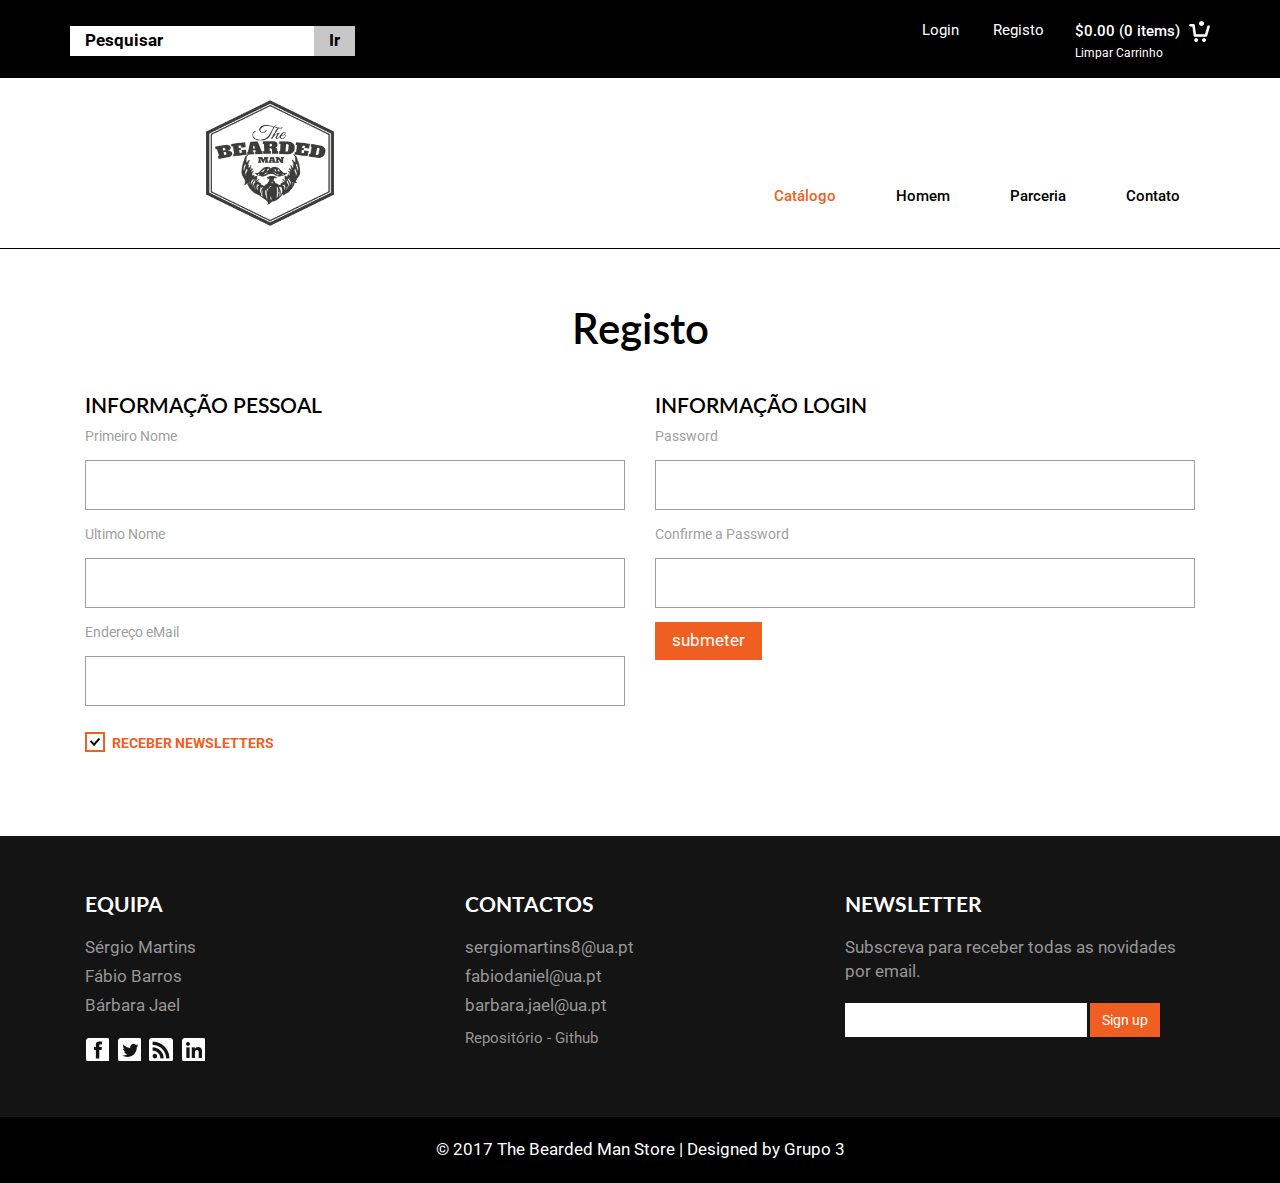
<file: TheBeardedMan_HTTP/src/main/webapp/register.html>
<!--A Design by W3layouts 
Author: W3layout
Author URL: http://w3layouts.com
License: Creative Commons Attribution 3.0 Unported
License URL: http://creativecommons.org/licenses/by/3.0/
-->
<!DOCTYPE html>
<html>
    <head>
        <title>New Store A Ecommerce Category Flat Bootstarp Resposive Website Template | Register :: w3layouts</title>
        <link href="css/bootstrap.css" rel="stylesheet" type="text/css" media="all" />
        <!-- jQuery (necessary for Bootstrap's JavaScript plugins) -->
        <script src="js/jquery.min.js"></script>
        <!-- Custom Theme files -->
        <!--theme-style-->
        <link href="css/style.css" rel="stylesheet" type="text/css" media="all" />	
        <!--//theme-style-->
        <meta name="viewport" content="width=device-width, initial-scale=1">
        <meta http-equiv="Content-Type" content="text/html; charset=utf-8" />
        <meta name="keywords" content="New Store Responsive web template, Bootstrap Web Templates, Flat Web Templates, Andriod Compatible web template, 
              Smartphone Compatible web template, free webdesigns for Nokia, Samsung, LG, SonyErricsson, Motorola web design" />
        <script type="application/x-javascript"> addEventListener("load", function() { setTimeout(hideURLbar, 0); }, false); function hideURLbar(){ window.scrollTo(0,1); } </script>
        <!--fonts-->
        <link href='http://fonts.googleapis.com/css?family=Lato:100,300,400,700,900' rel='stylesheet' type='text/css'>
        <link href='http://fonts.googleapis.com/css?family=Roboto:400,100,300,500,700,900' rel='stylesheet' type='text/css'><!--//fonts-->
        <!-- start menu -->
        <link href="css/memenu.css" rel="stylesheet" type="text/css" media="all" />
        <script type="text/javascript" src="js/memenu.js"></script>
        <script>$(document).ready(function () {
                $(".memenu").memenu();
            });</script>
        <script src="js/simpleCart.min.js"></script>
    </head>
    <body>
        <!--header-->
        <div class="header">
            <div class="header-top">
                <div class="container">
                    <div class="search">
                        <form>
                            <input type="text" value="Pesquisar " onfocus="this.value = '';" onblur="if (this.value == '') {
                                        this.value = 'Search';
                                    }">
                            <input type="submit" value="   Ir   ">
                        </form>
                    </div>
                    <div class="header-left">		
                        <ul>
                            <li ><a href="login.html"  >Login</a></li>
                            <li><a  href="register.html"  >Registo</a></li>

                        </ul>
                        <div class="cart box_1">
                            <a href="checkout.html">
                                <h3> <div class="total">
                                        <span class="simpleCart_total"></span> (<span id="simpleCart_quantity" class="simpleCart_quantity"></span> items)</div>
                                    <img src="images/cart.png" alt=""/></h3>
                            </a>
                            <p><a href="javascript:;" class="simpleCart_empty">Limpar Carrinho</a></p>

                        </div>
                        <div class="clearfix"> </div>
                    </div>
                    <div class="clearfix"> </div>
                </div>
            </div>
            <div class="container">
                <div class="head-top">
                    <div class="logo">
                        <a href="index.html"><img src="images/logo.png" alt=""></a>	
                    </div>
                    <div class="h_menu4">
                        <ul class="memenu skyblue">
                            <li class="active grid"><a class="color8" href="index.html">Catálogo</a></li>	
                            <li><a class="color1" href="#">Homem</a>
                                <div class="mepanel">
                                    <div class="row">
                                        <div class="col1">
                                            <div class="h_nav">
                                                <ul>
                                                    <li><a href="products.html">Accessories</a></li>
                                                    <li><a href="products.html">Bags</a></li>
                                                    <li><a href="products.html">Caps & Hats</a></li>
                                                    <li><a href="products.html">Hoodies & Sweatshirts</a></li>
                                                    <li><a href="products.html">Jackets & Coats</a></li>
                                                    <li><a href="products.html">Jeans</a></li>
                                                    <li><a href="products.html">Jewellery</a></li>
                                                    <li><a href="products.html">Jumpers & Cardigans</a></li>
                                                    <li><a href="products.html">Leather Jackets</a></li>
                                                    <li><a href="products.html">Long Sleeve T-Shirts</a></li>
                                                    <li><a href="products.html">Loungewear</a></li>
                                                </ul>	
                                            </div>							
                                        </div>
                                        <div class="col1">
                                            <div class="h_nav">
                                                <ul>
                                                    <li><a href="products.html">Shirts</a></li>
                                                    <li><a href="products.html">Shoes, Boots & Trainers</a></li>
                                                    <li><a href="products.html">Shorts</a></li>
                                                    <li><a href="products.html">Suits & Blazers</a></li>
                                                    <li><a href="products.html">Sunglasses</a></li>
                                                    <li><a href="products.html">Sweatpants</a></li>
                                                    <li><a href="products.html">Swimwear</a></li>
                                                    <li><a href="products.html">Trousers & Chinos</a></li>
                                                    <li><a href="products.html">T-Shirts</a></li>
                                                    <li><a href="products.html">Underwear & Socks</a></li>
                                                    <li><a href="products.html">Vests</a></li>
                                                </ul>	
                                            </div>							
                                        </div>
                                        <div class="col1">
                                            <div class="h_nav">
                                                <h4>Popular Brands</h4>
                                                <ul>
                                                    <li><a href="products.html">Levis</a></li>
                                                    <li><a href="products.html">Persol</a></li>
                                                    <li><a href="products.html">Nike</a></li>
                                                    <li><a href="products.html">Edwin</a></li>
                                                    <li><a href="products.html">New Balance</a></li>
                                                    <li><a href="products.html">Jack & Jones</a></li>
                                                    <li><a href="products.html">Paul Smith</a></li>
                                                    <li><a href="products.html">Ray-Ban</a></li>
                                                    <li><a href="products.html">Wood Wood</a></li>
                                                </ul>	
                                            </div>												
                                        </div>
                                    </div>
                                </div>
                            </li>		
                            <li><a class="color1" href="contact.html">Parceria</a></li>
                            <li><a class="color1" href="contact.html">Contato</a></li>
                        </ul> 
                    </div>

                    <div class="clearfix"> </div>
                </div>
            </div>

        </div>


        <!--content-->
        <div class=" container">
            <div class=" register">
                <h1>Registo</h1>
                <form> 
                    <div class="col-md-6 register-top-grid">
                        <h3>Informação Pessoal</h3>
                        <div>
                            <span>Primeiro Nome</span>
                            <input type="text"> 
                        </div>
                        <div>
                            <span>Ultimo Nome</span>
                            <input type="text"> 
                        </div>
                        <div>
                            <span>Endereço eMail</span>
                            <input type="text"> 
                        </div>
                        <a class="news-letter" href="#">
                            <label class="checkbox"><input type="checkbox" name="checkbox" checked=""><i> </i>Receber Newsletters</label>
                        </a>
                    </div>
                    <div class="col-md-6 register-bottom-grid">
                        <h3>Informação Login</h3>
                        <div>
                            <span>Password</span>
                            <input type="password">
                        </div>
                        <div>
                            <span>Confirme a Password</span>
                            <input type="password">
                        </div>
                        <input type="submit" value="submeter">

                    </div>
                    <div class="clearfix"> </div>
                </form>
            </div>
        </div>
        <!--//content-->
        <div class="footer">
            <div class="container">
                <div class="footer-top-at">

                    <div class="col-md-4 amet-sed ">
                        <h4>EQUIPA</h4>

                        <p>Sérgio Martins</p>
                        <p>Fábio Barros</p>
                        <p>Bárbara Jael</p>
                        <ul class="social">
                            <li><a href="#"><i> </i></a></li>						
                            <li><a href="#"><i class="twitter"> </i></a></li>
                            <li><a href="#"><i class="rss"> </i></a></li>
                            <li><a href="#"><i class="gmail"> </i></a></li>

                        </ul>
                    </div>
                    <div class="col-md-4 amet-sed">
                        <h4>Contactos</h4>
                        <ul class="nav-bottom">
                            <p>sergiomartins8@ua.pt</p>
                            <p>fabiodaniel@ua.pt</p>
                            <p>barbara.jael@ua.pt</p>
                            <li><a href="https://github.com/sergiomartins8/TQS_The_Bearded_Man.git">Repositório - Github</a></li>
                        </ul>	
                    </div>

                    <div class="col-md-4 amet-sed">
                        <h4>Newsletter</h4>
                        <p>Subscreva para receber todas as novidades por email.</p>
                        <form>
                            <input type="text" value="" onfocus="this.value = '';" onblur="if (this.value == '') {
                                        this.value = '';
                                    }">
                            <input type="submit" value="Sign up">
                        </form>
                    </div>
                    <div class="clearfix"> </div>
                </div>
            </div>
            <div class="footer-class">
                <p >© 2017 The Bearded Man Store | Designed by Grupo 3   </p>
            </div>
        </div>
    </body>
</html>
</file>
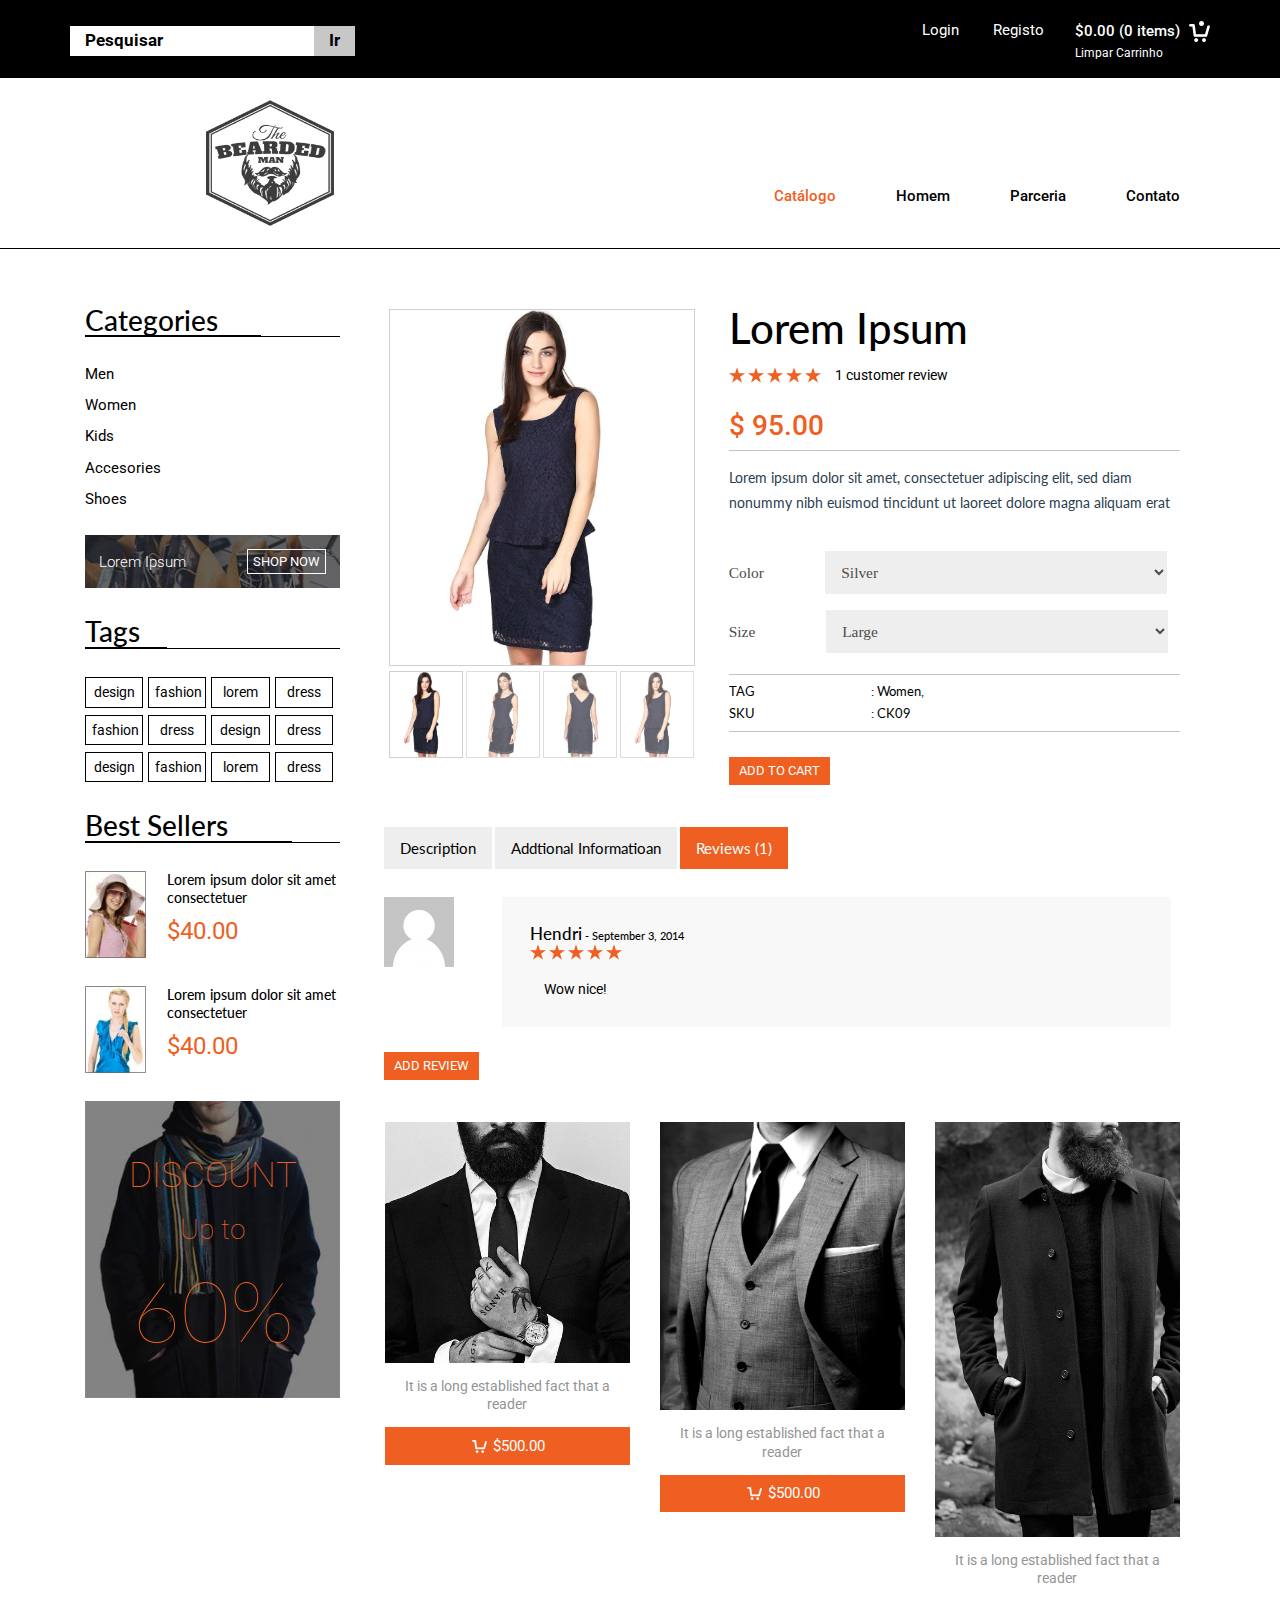
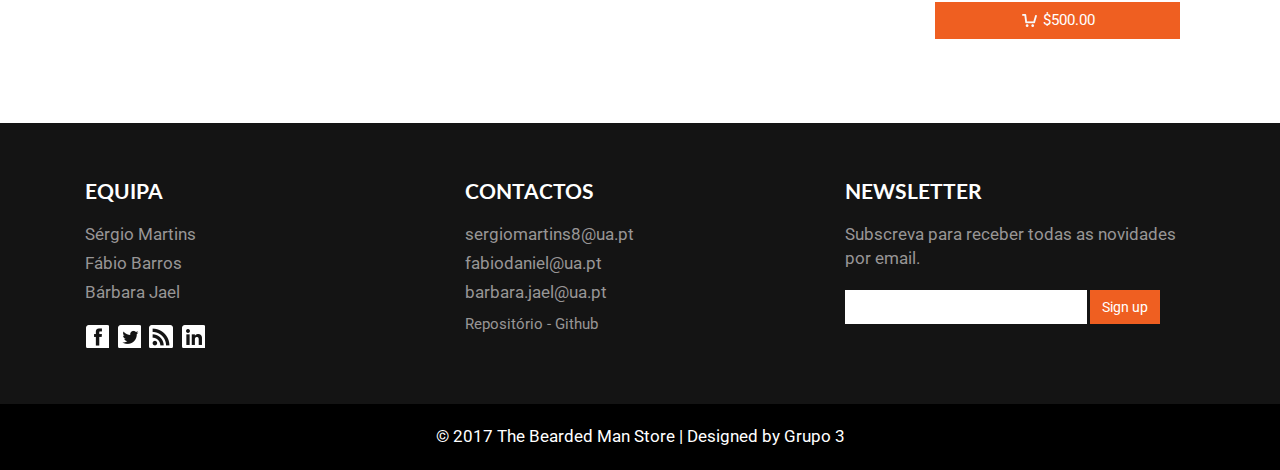
<file: TheBeardedMan_HTTP/src/main/webapp/single.html>
<!--A Design by W3layouts 
Author: W3layout
Author URL: http://w3layouts.com
License: Creative Commons Attribution 3.0 Unported
License URL: http://creativecommons.org/licenses/by/3.0/
-->
<!DOCTYPE html>
<html>
    <head>
        <title>New Store A Ecommerce Category Flat Bootstarp Resposive Website Template | Signle :: w3layouts</title>
        <link href="css/bootstrap.css" rel="stylesheet" type="text/css" media="all" />
        <!-- jQuery (necessary for Bootstrap's JavaScript plugins) -->
        <script src="js/jquery.min.js"></script>
        <!-- Custom Theme files -->
        <!--theme-style-->
        <link href="css/style.css" rel="stylesheet" type="text/css" media="all" />	
        <!--//theme-style-->
        <meta name="viewport" content="width=device-width, initial-scale=1">
        <meta http-equiv="Content-Type" content="text/html; charset=utf-8" />
        <meta name="keywords" content="New Store Responsive web template, Bootstrap Web Templates, Flat Web Templates, Andriod Compatible web template, 
              Smartphone Compatible web template, free webdesigns for Nokia, Samsung, LG, SonyErricsson, Motorola web design" />
        <script type="application/x-javascript"> addEventListener("load", function() { setTimeout(hideURLbar, 0); }, false); function hideURLbar(){ window.scrollTo(0,1); } </script>
        <!--fonts-->
        <link href='http://fonts.googleapis.com/css?family=Lato:100,300,400,700,900' rel='stylesheet' type='text/css'>
        <link href='http://fonts.googleapis.com/css?family=Roboto:400,100,300,500,700,900' rel='stylesheet' type='text/css'><!--//fonts-->
        <!-- start menu -->
        <link href="css/memenu.css" rel="stylesheet" type="text/css" media="all" />
        <script type="text/javascript" src="js/memenu.js"></script>
        <script>$(document).ready(function () {
                $(".memenu").memenu();
            });</script>


        <script src="js/main.js"></script>
        <script src="js/simpleCart.min.js"></script>
    </head>
    <body>
        <!--header-->
        <div class="header">
            <div class="header-top">
                <div class="container">
                    <div class="search">
                        <form>
                            <input type="text" value="Pesquisar " onfocus="this.value = '';" onblur="if (this.value == '') {
                                        this.value = 'Search';
                                    }">
                            <input type="submit" value="   Ir   ">
                        </form>
                    </div>
                    <div class="header-left">		
                        <ul>
                            <li ><a href="login.html"  >Login</a></li>
                            <li><a  href="register.html"  >Registo</a></li>

                        </ul>
                        <div class="cart box_1">
                            <a href="checkout.html">
                                <h3> <div class="total">
                                        <span class="simpleCart_total"></span> (<span id="simpleCart_quantity" class="simpleCart_quantity"></span> items)</div>
                                    <img src="images/cart.png" alt=""/></h3>
                            </a>
                            <p><a href="javascript:;" class="simpleCart_empty">Limpar Carrinho</a></p>

                        </div>
                        <div class="clearfix"> </div>
                    </div>
                    <div class="clearfix"> </div>
                </div>
            </div>
            <div class="container">
                <div class="head-top">
                    <div class="logo">
                        <a href="index.html"><img src="images/logo.png" alt=""></a>	
                    </div>
                    <div class="h_menu4">
                        <ul class="memenu skyblue">
                            <li class="active grid"><a class="color8" href="index.html">Catálogo</a></li>	
                            <li><a class="color1" href="#">Homem</a>
                                <div class="mepanel">
                                    <div class="row">
                                        <div class="col1">
                                            <div class="h_nav">
                                                <ul>
                                                    <li><a href="products.html">Accessories</a></li>
                                                    <li><a href="products.html">Bags</a></li>
                                                    <li><a href="products.html">Caps & Hats</a></li>
                                                    <li><a href="products.html">Hoodies & Sweatshirts</a></li>
                                                    <li><a href="products.html">Jackets & Coats</a></li>
                                                    <li><a href="products.html">Jeans</a></li>
                                                    <li><a href="products.html">Jewellery</a></li>
                                                    <li><a href="products.html">Jumpers & Cardigans</a></li>
                                                    <li><a href="products.html">Leather Jackets</a></li>
                                                    <li><a href="products.html">Long Sleeve T-Shirts</a></li>
                                                    <li><a href="products.html">Loungewear</a></li>
                                                </ul>	
                                            </div>							
                                        </div>
                                        <div class="col1">
                                            <div class="h_nav">
                                                <ul>
                                                    <li><a href="products.html">Shirts</a></li>
                                                    <li><a href="products.html">Shoes, Boots & Trainers</a></li>
                                                    <li><a href="products.html">Shorts</a></li>
                                                    <li><a href="products.html">Suits & Blazers</a></li>
                                                    <li><a href="products.html">Sunglasses</a></li>
                                                    <li><a href="products.html">Sweatpants</a></li>
                                                    <li><a href="products.html">Swimwear</a></li>
                                                    <li><a href="products.html">Trousers & Chinos</a></li>
                                                    <li><a href="products.html">T-Shirts</a></li>
                                                    <li><a href="products.html">Underwear & Socks</a></li>
                                                    <li><a href="products.html">Vests</a></li>
                                                </ul>	
                                            </div>							
                                        </div>
                                        <div class="col1">
                                            <div class="h_nav">
                                                <h4>Popular Brands</h4>
                                                <ul>
                                                    <li><a href="products.html">Levis</a></li>
                                                    <li><a href="products.html">Persol</a></li>
                                                    <li><a href="products.html">Nike</a></li>
                                                    <li><a href="products.html">Edwin</a></li>
                                                    <li><a href="products.html">New Balance</a></li>
                                                    <li><a href="products.html">Jack & Jones</a></li>
                                                    <li><a href="products.html">Paul Smith</a></li>
                                                    <li><a href="products.html">Ray-Ban</a></li>
                                                    <li><a href="products.html">Wood Wood</a></li>
                                                </ul>	
                                            </div>												
                                        </div>
                                    </div>
                                </div>
                            </li>		
                            <li><a class="color1" href="contact.html">Parceria</a></li>
                            <li><a class="color1" href="contact.html">Contato</a></li>
                        </ul> 
                    </div>

                    <div class="clearfix"> </div>
                </div>
            </div>

        </div>


        <!--content-->
        <!---->
        <div class="product">
            <div class="container">
                <div class="col-md-3 product-price">

                    <div class=" rsidebar span_1_of_left">
                        <div class="of-left">
                            <h3 class="cate">Categories</h3>
                        </div>
                        <ul class="menu">
                            <li class="item1"><a href="#">Men </a>
                                <ul class="cute">
                                    <li class="subitem1"><a href="#">Cute Kittens </a></li>
                                    <li class="subitem2"><a href="#">Strange Stuff </a></li>
                                    <li class="subitem3"><a href="#">Automatic Fails </a></li>
                                </ul>
                            </li>
                            <li class="item2"><a href="#">Women </a>
                                <ul class="cute">
                                    <li class="subitem1"><a href="#">Cute Kittens </a></li>
                                    <li class="subitem2"><a href="#">Strange Stuff </a></li>
                                    <li class="subitem3"><a href="#">Automatic Fails </a></li>
                                </ul>
                            </li>
                            <li class="item3"><a href="#">Kids</a>
                                <ul class="cute">
                                    <li class="subitem1"><a href="#">Cute Kittens </a></li>
                                    <li class="subitem2"><a href="#">Strange Stuff </a></li>
                                    <li class="subitem3"><a href="#">Automatic Fails</a></li>
                                </ul>
                            </li>
                            <li class="item4"><a href="#">Accesories</a>
                                <ul class="cute">
                                    <li class="subitem1"><a href="#">Cute Kittens </a></li>
                                    <li class="subitem2"><a href="#">Strange Stuff </a></li>
                                    <li class="subitem3"><a href="#">Automatic Fails</a></li>
                                </ul>
                            </li>

                            <li class="item4"><a href="#">Shoes</a>
                                <ul class="cute">
                                    <li class="subitem1"><a href="#">Cute Kittens </a></li>
                                    <li class="subitem2"><a href="#">Strange Stuff </a></li>
                                    <li class="subitem3"><a href="product.html">Automatic Fails </a></li>
                                </ul>
                            </li>
                        </ul>
                    </div>
                    <!--initiate accordion-->
                    <script type="text/javascript">
                        $(function () {
                            var menu_ul = $('.menu > li > ul'),
                                    menu_a = $('.menu > li > a');
                            menu_ul.hide();
                            menu_a.click(function (e) {
                                e.preventDefault();
                                if (!$(this).hasClass('active')) {
                                    menu_a.removeClass('active');
                                    menu_ul.filter(':visible').slideUp('normal');
                                    $(this).addClass('active').next().stop(true, true).slideDown('normal');
                                } else {
                                    $(this).removeClass('active');
                                    $(this).next().stop(true, true).slideUp('normal');
                                }
                            });

                        });
                    </script>
                    <!---->
                    <div class="product-middle">

                        <div class="fit-top">
                            <h6 class="shop-top">Lorem Ipsum</h6>
                            <a href="#" class="shop-now">SHOP NOW</a>
                            <div class="clearfix"> </div>
                        </div>
                    </div>	 
                    <div class="sellers">
                        <div class="of-left-in">
                            <h3 class="tag">Tags</h3>
                        </div>
                        <div class="tags">
                            <ul>
                                <li><a href="#">design</a></li>
                                <li><a href="#">fashion</a></li>
                                <li><a href="#">lorem</a></li>
                                <li><a href="#">dress</a></li>
                                <li><a href="#">fashion</a></li>
                                <li><a href="#">dress</a></li>
                                <li><a href="#">design</a></li>
                                <li><a href="#">dress</a></li>
                                <li><a href="#">design</a></li>
                                <li><a href="#">fashion</a></li>
                                <li><a href="#">lorem</a></li>
                                <li><a href="#">dress</a></li>

                                <div class="clearfix"> </div>
                            </ul>

                        </div>

                    </div>
                    <!---->
                    <div class="product-bottom">
                        <div class="of-left-in">
                            <h3 class="best">Best Sellers</h3>
                        </div>
                        <div class="product-go">
                            <div class=" fashion-grid">
                                <a href="#"><img class="img-responsive " src="images/p1.jpg" alt=""></a>

                            </div>
                            <div class=" fashion-grid1">
                                <h6 class="best2"><a href="#" >Lorem ipsum dolor sit
                                        amet consectetuer  </a></h6>

                                <span class=" price-in1"> $40.00</span>
                            </div>

                            <div class="clearfix"> </div>
                        </div>
                        <div class="product-go">
                            <div class=" fashion-grid">
                                <a href="#"><img class="img-responsive " src="images/p2.jpg" alt=""></a>

                            </div>
                            <div class="fashion-grid1">
                                <h6 class="best2"><a href="#" >Lorem ipsum dolor sit
                                        amet consectetuer </a></h6>

                                <span class=" price-in1"> $40.00</span>
                            </div>

                            <div class="clearfix"> </div>
                        </div>

                    </div>
                    <div class=" per1">
                        <a href="#" ><img class="img-responsive" src="images/pro.jpg" alt="">
                            <div class="six1">
                                <h4>DISCOUNT</h4>
                                <p>Up to</p>
                                <span>60%</span>
                            </div></a>
                    </div>
                </div>
                <div class="col-md-9 product-price1">
                    <div class="col-md-5 single-top">	
                        <div class="flexslider">
                            <ul class="slides">
                                <li data-thumb="images/si.jpg">
                                    <img src="images/si.jpg" />
                                </li>
                                <li data-thumb="images/si1.jpg">
                                    <img src="images/si1.jpg" />
                                </li>
                                <li data-thumb="images/si2.jpg">
                                    <img src="images/si2.jpg" />
                                </li>
                                <li data-thumb="images/si.jpg">
                                    <img src="images/si.jpg" />
                                </li>
                            </ul>
                        </div>
                        <!-- FlexSlider -->
                        <script defer src="js/jquery.flexslider.js"></script>
                        <link rel="stylesheet" href="css/flexslider.css" type="text/css" media="screen" />

                        <script>
                        // Can also be used with $(document).ready()
                        $(window).load(function () {
                            $('.flexslider').flexslider({
                                animation: "slide",
                                controlNav: "thumbnails"
                            });
                        });
                        </script>
                    </div>	
                    <div class="col-md-7 single-top-in simpleCart_shelfItem">
                        <div class="single-para ">
                            <h4>Lorem Ipsum</h4>
                            <div class="star-on">
                                <ul class="star-footer">
                                    <li><a href="#"><i> </i></a></li>
                                    <li><a href="#"><i> </i></a></li>
                                    <li><a href="#"><i> </i></a></li>
                                    <li><a href="#"><i> </i></a></li>
                                    <li><a href="#"><i> </i></a></li>
                                </ul>
                                <div class="review">
                                    <a href="#"> 1 customer review </a>

                                </div>
                                <div class="clearfix"> </div>
                            </div>

                            <h5 class="item_price">$ 95.00</h5>
                            <p>Lorem ipsum dolor sit amet, consectetuer adipiscing elit, sed 
                                diam nonummy nibh euismod tincidunt ut laoreet dolore 
                                magna aliquam erat </p>
                            <div class="available">
                                <ul>
                                    <li>Color
                                        <select>
                                            <option>Silver</option>
                                            <option>Black</option>
                                            <option>Dark Black</option>
                                            <option>Red</option>
                                        </select></li>
                                    <li class="size-in">Size<select>
                                            <option>Large</option>
                                            <option>Medium</option>
                                            <option>small</option>
                                            <option>Large</option>
                                            <option>small</option>
                                        </select></li>
                                    <div class="clearfix"> </div>
                                </ul>
                            </div>
                            <ul class="tag-men">
                                <li><span>TAG</span>
                                    <span class="women1">: Women,</span></li>
                                <li><span>SKU</span>
                                    <span class="women1">: CK09</span></li>
                            </ul>
                            <a href="#" class="add-cart item_add">ADD TO CART</a>

                        </div>
                    </div>
                    <div class="clearfix"> </div>
                    <!---->
                    <div class="cd-tabs">
                        <nav>
                            <ul class="cd-tabs-navigation">
                                <li><a data-content="fashion"  href="#0">Description </a></li>
                                <li><a data-content="cinema" href="#0" >Addtional Informatioan</a></li>
                                <li><a data-content="television" href="#0" class="selected ">Reviews (1)</a></li>

                            </ul> 
                        </nav>
                        <ul class="cd-tabs-content">
                            <li data-content="fashion" >
                                <div class="facts">
                                    <p > There are many variations of passages of Lorem Ipsum available, but the majority have suffered alteration in some form, by injected humour, or randomised words which don't look even slightly believable. If you are going to use a passage of Lorem Ipsum, you need to be sure there isn't anything embarrassing hidden in the middle of text. All the Lorem Ipsum generators on the Internet tend to repeat predefined chunks as necessary, making this the first true generator on the Internet. It uses a dictionary of over 200 Latin words, combined </p>
                                    <ul>
                                        <li>Research</li>
                                        <li>Design and Development</li>
                                        <li>Porting and Optimization</li>
                                        <li>System integration</li>
                                        <li>Verification, Validation and Testing</li>
                                        <li>Maintenance and Support</li>
                                    </ul>         
                                </div>

                            </li>
                            <li data-content="cinema" >
                                <div class="facts1">

                                    <div class="color"><p>Color</p>
                                        <span >Blue, Black, Red</span>
                                        <div class="clearfix"></div>
                                    </div>
                                    <div class="color">
                                        <p>Size</p>
                                        <span >S, M, L, XL</span>
                                        <div class="clearfix"></div>
                                    </div>

                                </div>

                            </li>
                            <li data-content="television" class="selected">
                                <div class="comments-top-top">
                                    <div class="top-comment-left">
                                        <img class="img-responsive" src="images/co.png" alt="">
                                    </div>
                                    <div class="top-comment-right">
                                        <h6><a href="#">Hendri</a> - September 3, 2014</h6>
                                        <ul class="star-footer">
                                            <li><a href="#"><i> </i></a></li>
                                            <li><a href="#"><i> </i></a></li>
                                            <li><a href="#"><i> </i></a></li>
                                            <li><a href="#"><i> </i></a></li>
                                            <li><a href="#"><i> </i></a></li>
                                        </ul>
                                        <p>Wow nice!</p>
                                    </div>
                                    <div class="clearfix"> </div>
                                    <a class="add-re" href="#">ADD REVIEW</a>
                                </div>

                            </li>
                            <div class="clearfix"></div>
                        </ul> 
                    </div> 
                    <div class=" bottom-product">
                        <div class="col-md-4 bottom-cd simpleCart_shelfItem">
                            <div class="product-at ">
                                <a href="#"><img class="img-responsive" src="images/pi3.jpg" alt="">
                                    <div class="pro-grid">
                                        <span class="buy-in">Buy Now</span>
                                    </div>
                                </a>	
                            </div>
                            <p class="tun">It is a long established fact that a reader</p>
                            <a href="#" class="item_add"><p class="number item_price"><i> </i>$500.00</p></a>						
                        </div>
                        <div class="col-md-4 bottom-cd simpleCart_shelfItem">
                            <div class="product-at ">
                                <a href="#"><img class="img-responsive" src="images/pi1.jpg" alt="">
                                    <div class="pro-grid">
                                        <span class="buy-in">Buy Now</span>
                                    </div>
                                </a>	
                            </div>
                            <p class="tun">It is a long established fact that a reader</p>
                            <a href="#" class="item_add"><p class="number item_price"><i> </i>$500.00</p></a>					</div>
                        <div class="col-md-4 bottom-cd simpleCart_shelfItem">
                            <div class="product-at ">
                                <a href="#"><img class="img-responsive" src="images/pi4.jpg" alt="">
                                    <div class="pro-grid">
                                        <span class="buy-in">Buy Now</span>
                                    </div>
                                </a>	
                            </div>
                            <p class="tun">It is a long established fact that a reader</p>
                            <a href="#" class="item_add"><p class="number item_price"><i> </i>$500.00</p></a>					</div>
                        <div class="clearfix"> </div>
                    </div>
                </div>

                <div class="clearfix"> </div>
            </div>
        </div>
        <!--//content-->
        <div class="footer">
            <div class="container">
                <div class="footer-top-at">

                    <div class="col-md-4 amet-sed ">
                        <h4>EQUIPA</h4>

                        <p>Sérgio Martins</p>
                        <p>Fábio Barros</p>
                        <p>Bárbara Jael</p>
                        <ul class="social">
                            <li><a href="#"><i> </i></a></li>						
                            <li><a href="#"><i class="twitter"> </i></a></li>
                            <li><a href="#"><i class="rss"> </i></a></li>
                            <li><a href="#"><i class="gmail"> </i></a></li>

                        </ul>
                    </div>
                    <div class="col-md-4 amet-sed">
                        <h4>Contactos</h4>
                        <ul class="nav-bottom">
                            <p>sergiomartins8@ua.pt</p>
                            <p>fabiodaniel@ua.pt</p>
                            <p>barbara.jael@ua.pt</p>
                            <li><a href="https://github.com/sergiomartins8/TQS_The_Bearded_Man.git">Repositório - Github</a></li>
                        </ul>	
                    </div>

                    <div class="col-md-4 amet-sed">
                        <h4>Newsletter</h4>
                        <p>Subscreva para receber todas as novidades por email.</p>
                        <form>
                            <input type="text" value="" onfocus="this.value = '';" onblur="if (this.value == '') {
                                        this.value = '';
                                    }">
                            <input type="submit" value="Sign up">
                        </form>
                    </div>
                    <div class="clearfix"> </div>
                </div>
            </div>
            <div class="footer-class">
                <p >© 2017 The Bearded Man Store | Designed by Grupo 3   </p>
            </div>
        </div>
    </body>
</html>
</file>
<file: TheBeardedMan_HTTP/src/main/webapp/css/style.css>
/*--A Design by W3layouts 
Author: W3layout
Author URL: http://w3layouts.com
License: Creative Commons Attribution 3.0 Unported
License URL: http://creativecommons.org/licenses/by/3.0/
--*/
body{
    background:#fff;
    font-family: 'Roboto', sans-serif;
}
a{
    transition: 0.5s all;
    -webkit-transition: 0.5s all;
    -o-transition: 0.5s all;
    -moz-transition: 0.5s all;
    -ms-transition: 0.5s all;
}
ul{
    padding: 0;
    margin: 0;	
}
h1,h2,h3,h4,h5,h6,label,p{
    margin:0;	
}
/*----*/
.itemContainer{
    width:100%;
    float:left;
}

.itemContainer div{
    float:left;
    margin: 5px 20px 5px 20px ;
}

.itemContainer a{
    text-decoration:none;
}

.cartHeaders{
    width:100%;
    float:left;
}

.cartHeaders div{
    float:left;
    margin: 5px 20px 5px 20px ;
}
.item_add {
    color: #fff;
    border:none;
}	
a.item_add {
    text-decoration: none;
}		
.grid_1 img{
    margin-bottom:1em;
}
.box_1 h3{
    color: #fff;
    font-size: 1.1em;

}
.box_1 h3 img{
    margin-left: 5px;
}

.box_1 p a{
    color:#fff;
    font-size: 0.875em;
}
.total {
    display: inline-block;
}
.cart.box_1{
    float: right;
    margin-top: 2px;
}
/*----*/
.header {
    border-bottom: 1px solid #000;
}
.header-top{
    background: #000;
    padding: 15px 0;
}
.search{
    position:relative;
    float: left;
    width: 25%;
    background-color: #fff;
    margin-top: 11px;
}
.search input[type="text"] {
    outline: none;
    padding: 3px 15px;
    background: none;
    width: 91%;
    border: none;
    font-size: 1.2em;
    color: #000; 
    font-weight: 700; 	
}
.search input[type="submit"] {	
    border: none;
    cursor: pointer;
    position: absolute;
    outline: none;
    top: 0px;
    right: 0px;
    background: #c7c7c7;
    font-size: 1.2em;
    color: #000;
    padding: 3px;
    font-weight: 700;
}
.search input[type="submit"]:hover {
    background: #EF5F21;  
    color: #fff;
    transition: 0.5s all;
    -webkit-transition: 0.5s all;
    -o-transition: 0.5s all;
    -moz-transition: 0.5s all;
    -ms-transition: 0.5s all;
}
.header-left{
    float: right;
    margin-top: 4px;
}
.header-left ul{
    float: left;
}
.header-left ul li{
    display: inline-block;	
}
.header-left ul li a{
    text-decoration: none;
    color:#fff;
    font-size: 1.1em;
    margin: 0 2em 0 0;
}
.header-left ul li a:hover{
    color:  #EF5F21; 
}
.logo{
    float: left;
}

.logo img{
    width: 400px;
    height: 170px;
}

.head-top {
    padding: 0;
}
/* start menu */
.h_menu4 {
    margin: 100px 0px 0px;
    float: right;
}
.h_nav h4{
    border-bottom:1px solid rgb(236, 236, 236);
    font-size: 1.3em;
    color:#000;
    line-height: 1.8em;
    margin-bottom: 4%;
}
.h_nav h4.top{
    margin-top:1%;
}
.h_nav ul li{
    display: block;
}
.h_nav ul li a{
    display: block;
    font-size: 0.85em;
    color: #000;
    text-transform: capitalize;
    line-height: 3em;
    -webkit-transition: all 0.3s ease-in-out;
    -moz-transition: all 0.3s ease-in-out;
    -o-transition: all 0.3s ease-in-out;
    transition: all 0.3s ease-in-out;
}
.h_nav ul li a:hover{
    color:#EF5F21;
    text-decoration:underline;
}
/*--banner--*/

.banner{
    background: url(../images/1.jpg) no-repeat ;
    background-size: cover;
    width:100%;
    min-height: 560px;
    position: relative;
}
/*--- slider-css --*/

.rslides {
    position: relative;
    list-style: none;
    overflow: hidden;
    width: 100%;
    padding: 0;
    margin: 0;
}
.rslides li {
    -webkit-backface-visibility: hidden;
    position: absolute;
    display: none;
    width: 100%;
    left: 0;
    top: 0;
}
.rslides li:first-child {
    position: relative;
    display: block;
    float: left;
}
.rslides img {
    display: block;
    height: auto;
    float: left;
    width: 100%;
    border: 0;
}

.callbacks_tabs a:after {
    content: "\f111";
    font-size: 0;
    font-family: FontAwesome;
    visibility: visible;
    display: block;
    height: 10px;
    width: 10px;
    display: inline-block;
    border: 1px solid #fff;
    background:none;
    border-radius:50px;
}
.callbacks_here a:after{
    background:#fff;
}
.callbacks_tabs a{
    visibility:hidden;
}
.callbacks_tabs li{
    display:inline-block;
}
ul.callbacks_tabs.callbacks1_tabs {
    position: absolute;
    bottom: 14%;
    z-index: 999;
    left: 46%;
}
.callbacks_nav {
    position: absolute;
    -webkit-tap-highlight-color: rgba(0,0,0,0);
    top: 38%;
    left: 0;
    opacity: 0.7;
    z-index: 3;
    text-indent: -9999px;
    overflow: hidden;
    text-decoration: none;
    height: 35px;
    width: 35px;
    background: url("../images/img-sprite.png") no-repeat -13px -98px ;
}
.callbacks_nav.next {
    left: auto;
    background-position:-91px -98px;
    right: 0;
} 
.banner-text{
    padding:10em 0 1em;
    color:#fff;
    width: 50%;
}
.banner-text h3 {
    font-size: 3.2em;
    font-weight: 800;
    font-family: 'Lato', sans-serif;
    text-transform: uppercase;
    letter-spacing: 6px;
    line-height: 1.2em;
}
.banner-text p{
    font-size:1.2em;
    margin: 0.3em 0 1em;
}
.banner-text a{
    text-decoration: none;
    color:#fff;
    font-size:1.2em;
    background: #EF5F21;
    padding: 0.4em 1em;
    border-radius:5px;
}
.banner-text a:hover{
    color: #EF5F21;
    background: #fff;
}
/*--content-top--*/
.content-top h1{
    color:#000;
    font-size: 2.2em;
    font-family: 'Lato', sans-serif;
    font-weight: 600;
    margin-bottom: 0.5em;
}
.content-top {
    text-align:center;
    padding:4em 0;
}
.grid-top img{
    width:100%;
}
.grid-top p{
    font-size: 1.1em;
    margin: 0.3em 0 0;
    font-weight: 500;
    text-transform: uppercase;
}
.grid-top p a{
    color: #000;
    text-decoration: none;
}
.grid-top p a:hover{
    color: #EF5F21;
}
.grid-in {
    padding: 2em 0 0;
}
/*--//content-top--*/
/*---content-middle--*/
.grid-mid{
    position:relative;
}
.twit {
    position: absolute;
    top: 48%;
    width:100%;
    text-align:center;
}
.twit h4{
    color: #fff;
    font-size: 2em;
    font-weight: 600;
    margin: 0 auto;

    text-transform: uppercase;
    font-family: 'Lato', sans-serif;
}
.grid-mid img{
    width:100%;
}
.grid-middle {
    padding: 2em 0 0;
}
/*--content-bottom--*/
.content-bottom ul li{
    display:inline-block;
    border:1px solid #eee;
    float:left;
    border-left: none;
    width: 16.666%;
}
.content-bottom {
    padding: 3em 0;
}
/*--//content--*/
.col-md2 {
    padding: 30px 0 0;
}
.men1{
    padding: 0 15px 0 0;
}
.men2{
    padding: 0 0px 0 15px;
}
.content-top-bottom h2{
    color: #000;
    font-size: 2.2em;
    font-family: 'Lato', sans-serif;
    font-weight: 600;
    margin-bottom: 1.5em;
    text-align: center;
    text-transform: uppercase;
}
.b-link-stripe{
    position:relative;
    display:inline-block;
    vertical-align:top;
    font-weight: 300;
    overflow:hidden;
    width: 100%;
}
.b-link-stripe .b-wrapper{
    position:absolute;
    width:100%;
    height:100%;
    top:0;
    left:0;
    text-align:center;
    color:#ffffff;
    overflow:hidden;
}

.b-animate-go{
    text-decoration:none;
}
.b-animate{
    transition: all 0.5s;
    -moz-transition: all 0.5s;
    -ms-transition: all 0.5s;
    -o-transition: all 0.5s;
    -webkit-transition: all 0.5s;
    visibility: hidden;
    font-size:1.1em;
    font-weight:700;
}
.b-animate img{
    margin-top: 4%;
    display: -webkit-inline-box;
}
.b-animate span{
    display:block;
    font-size: 2em;
    padding-top: 5em;
    display: block;
    font-weight: 500;
}

/* lt-ie9 */
.b-animate-go:hover .b-animate{
    visibility:visible;
}
.b-from-left{
    position: relative;
    left: -100%;
    background: rgba(0,0,0,.5);
    background-size: 100% 100%;
    top: 0px;
    margin: 0;
    min-height: 740px;
}
.grid-top:hover .b-from-left{
    left:0;
}
.grid-top{
    position: relative;
}
/*----*/
.col-md1 {
    position: relative;
}

.b-from-top{
    position: relative;
    top: -100%;
    background: rgba(0,0,0,.5);
    background-size: 100% 100%;
    margin: 0;
    min-height: 429px;
}
.col-md1:hover .b-from-top{
    top:0;
}
.men:hover .b-from-top{
    top:0;
}
.men1:hover .b-from-top{
    top:0;
}
.men2:hover .b-from-top{
    top:0;
}
.top-in1{
    min-height: 204px;
}
.top-in1 span{
    padding: 3em 0 0;
}
.top-in2 span{
    padding: 2.8em 0 0;
}
.top-in2{
    min-height: 196px;
}
.top-in span{
    padding: 6em 0 0;
}
/*----*/
.content-grid{
    position: absolute;
    top:0;
    display: none;
    text-align: center;
    width: 100%;
}
.content-grid h5{
    color:#fff;
    font-size: 2em;
}
.men{
    position: relative;
}
.men:hover .content-grid{
    display: block;
}

/*--//content--*/
/*--footer--*/
.footer{
    background:#141414;
}
.amet-sed h4{
    font-size: 1.5em;
    color: #fff;
    font-family: 'Lato', sans-serif;
    margin: 0 0 1em;
    text-transform: uppercase;
    font-weight: 700;
}
.footer-top-at {
    padding: 4em 0;
}
ul.nav-bottom li{
    list-style:none;
}
ul.nav-bottom li  a{
    text-decoration:none;
    color:#989696;
    font-size:1.1em;
    display: inline-block;
    margin: 0.2em 0;
}
ul.nav-bottom li  a:hover{
    color:#EF5F21;
}
.amet-sed p{
    color:#989696;
    font-size: 1.2em;
    margin: 0 0 0.3em;
}

.footer-class  p{
    color:#fff;
    font-size:1.2em;

}
.footer-class  p a{
    color:#EF5F21;
    text-decoration:none;
}
.footer-class  p a:hover{
    color:#fff;
}
.footer-class {
    padding: 1.5em 0;
    text-align:center;
    background:#000;
}
.amet-sed form{
    padding:1em 0 0;
}
.amet-sed input[type="text"], .amet-sed input[type="submit"] {
    width: 69%;
    padding: 0.5em;
    outline: none;
    color: #000;
    font-size: 1em;
    background: #fff;
    border: none;
}
.amet-sed input[type="submit"] {
    width: 20%;
    color: #FFF;
    font-size: 1em;
    background:#EF5F21;
    border: none;
    outline:none;
    padding: 0.5em;
}
.amet-sed input[type="submit"]:hover {
    background: #fff;
    color:#EF5F21;
}
ul.social{
    padding:1em 0 0;
}
ul.social li{
    display: inline-block;	
}
ul.social li i{
    background: url(../images/img-sprite.png)no-repeat -9px -14px ;
    width: 24px;
    height: 24px;
    display: inline-block;
    vertical-align: middle;
    margin: 0 5px 0 0;
}
ul.social li  i.twitter{
    background-position:  -43px -14px;
}
ul.social li  i.rss{
    background-position: -77px -14px;
}
ul.social li  i.gmail{
    background-position:-110px -14px;
}
ul.social li i:hover{
    transform: rotate(360deg);
    -webkit-transform: rotate(360deg);
    -moz-transform: rotate(360deg);
    -o-transform: rotate(360deg);
    -ms-transform: rotate(360deg);
    transition: 0.5s all ease;
    -webkit-transition: 0.5s all ease;
    -moz-transition: 0.5s all ease;
    -o-transition: 0.5s all ease;
    -ms-transition: 0.5s all ease;
}
/*--//footer--*/
/*--contact--*/
.contact {
    padding: 3em 0 ;
}
.contact h1{
    font-size: 3em;
    font-family: 'Lato', sans-serif;
    color:#000;
    text-align: center;
    font-weight: 600;
}
.map iframe{
    width: 100%;
    height:150px;
    border:none;
    padding: 0 15px;
}
.contact-grid input[type="text"],.contact-grid textarea{
    width: 100%;
    padding: 1em;
    margin: 0.5em 0;
    background:none;
    outline:none;
    border: 1px solid #A09F9F;
    font-size:1em;
    color:#A09F9F;
    -webkit-appearance: none;
}
.contact-grid textarea{
    resize:none;
}
.send input[type="submit"]{
    width: 14%;
    font-size: 1.1em;
    background:#EF5F21;
    padding: 0.4em 0.8em;
    text-align: center;
    color: #fff;
    border: none;
    outline:none;
    -webkit-appearance: none;
}
.send input[type="submit"]:hover{
    background:#2d2d2d;
}
.contact-form {
    padding: 3em 0;
}
.address-more {
    padding: 0 0 2em;
}
.contact-in p{
    font-size:1em;
    color: #626262;
    width: 72%;
    line-height: 1.7em;	
}
.address-more h4{
    color:#000;
    font-size:1.4em;
    font-family: 'Lato', sans-serif;
    margin: 0 0 0.3em;
    font-weight: 600;
}
.address-more p a{
    text-decoration:none;
    color: #626262;
}
.address-more p a:hover{
    color: #EF5F21;
}
/*--//contact--*/
/*--blog--*/
.grid_3{
    position:relative;
}
.blog-poast-admin {
    position: absolute;
    bottom:8.6em;
    left: 1.2em;
}
.blog-poast-info {
    padding: 0.8em 0em;
}
.blog-poast-info ul li {
    display:inline-block;
    padding: 0 0.3em;
}
.blog-poast-info ul li span{
    color: #000;
    font-size:1em;
}
.blog-poast-info ul li a {
    color: #000;
    font-size:1em;	
}
.blog-poast-info ul li a:hover{
    text-decoration:none;
}
.blog-poast-info ul li a:hover {
    text-decoration:none;
    color:#EF5F21;
}
.blog-poast-info ul li  i {
    width: 20px;
    height: 20px;
    background:  url(../images/img-sprite.png) no-repeat -150px -104px ;
    display: inline-block;
    vertical-align: sub;
    margin: 0 3px 0 0;
}
.blog-poast-info ul li  i.date {	
    background-position: -186px -104px;
}
.blog-poast-info ul li  i.comment {	
    background-position:-226px -101px;	
}
.blog {
    padding: 4em 0;
}
.grid_3 p {
    color: #626262;
    font-size: 1em;
    line-height:1.5em;
}
.grid_3 h3{
    text-transform:uppercase;
    font-size:1.2em;
    margin-bottom:1em;
}
.grid_3 h3 a{
    color:#000;
    text-decoration: none;
}
.grid_3 h3 a:hover {
    color: #EF5F21;
}
.button {
    margin-top: 20px;
}
.button a {
    color:#fff;
    font-size: 1em;
    text-transform: uppercase;
    background: #EF5F21;
    padding: 0.4em 1em;
    text-decoration: none;
    text-decoration:none;
}
.button a:hover{

    color:#fff;
    background: #000
}
.grid_3{
    margin-bottom:3em;
}
p.m_10 {
    font-size: 0.85em;
    color: #555;
    line-height: 1.8em;
    padding: 2% 0;
}
p.m_11 {
    font-size: 0.85em;
    color: #555;
    line-height: 1.8em;
}
.blog h1 {
    font-size: 3em;
    font-family: 'Lato', sans-serif;
    color: #000;
    text-align: center;
    font-weight: 600;
    margin: 0 0 1em;
}
/*--//blog--*/
/*--product--*/
.tags ul li {
    display: inline-block;
    float:left;
    width: 22.8%;
    margin: 0.5em 2% 0 0;
    text-align: center;
}
.tags li a {
    font-size: 1em;
    display:block;
    padding: 0.3em 0.4em;
    text-decoration: none;
    color: #000;
    border: 1px solid #000;
}
.tags li a:hover {
    color: #fff;
    background:#EF5F21;
    border: 1px solid #EF5F21;
}

.tags ul li:nth-child(4),.tags ul li:nth-child(8),.tags ul li:nth-child(12){
    margin:0.5em 0 0;
}
/*----*/
h3.cate {
    color: #000;
    border-bottom: 1px solid #000;
    width: 69%;
    font-size: 2em;
    font-family: 'Lato', sans-serif;
}
.of-left{
    border-bottom: 1px solid #000;
}
.product-go {
    margin-top: 2em;
}
.product {
    padding: 4em 0;
}
.bottom-product {
    margin-bottom: 2em;
}
nav.in{
    text-align: center;
}
.pagination > li > a:hover, .pagination > li > span:hover, .pagination > li > a:focus, .pagination > li > span:focus {
    color: #fff;
    background-color:#EF5F21;
    border-color: #EF5F21;
}
.pagination > li > a, .pagination > li > span {

    color: #000;
}
/*----*/
ul.kid-menu{
    display: block !important;
}
.menu {
    width: auto;
    height: auto;
    padding: 0;
    list-style: none;
    margin: 1.5em 0;	
}
.menu > li > a {
    width: 100%;
    margin: 0.3em 0;
    display:inline-block;
    position: relative;
    color: #000;
    font-size: 1.1em;
    text-decoration:none;

}
.menu > li > a:hover{
    color:#EF5F21;
}
.menu ul li a {	
    width: 100%;
    display: inline-block;
    position: relative;
    font-size:1.1em;
    margin:0.3em 0;
    color: #000;
    text-decoration:none;

    text-indent: 1.2em;
}
.menu ul li a:hover{
    color:#EF5F21;
}
ul.kid-menu li,.menu ul li{
    list-style: none;	
}
.sellers {
    padding: 2em 0;
}
.tags {
    padding: 1.5em 0 0;
}
h3.best {
    color: #000;
    border-bottom: 1px solid #000;
    width: 81%;
    font-size: 2em;
    font-family: 'Lato', sans-serif;
}
.pagination > .active > a, .pagination > .active > a:hover {
    background: #EF5F21;
    border-color: #EF5F21;
}
/*----*/
.product-middle{
    background: url(../images/product1.jpg) center;
    width: 100%;
    min-height: 45px;
    display: block;
    background-size: cover;
}
.fit-top{

    width: 100%;
    padding: 1em 1em;
}
h6.shop-top{
    font-size:1.1em;
    font-weight:300;
    float:left;
    color: #fff;
    margin-top: 0.3em;
}
a.shop-now{
    font-size:0.9em;
    float: right;
    text-decoration: none;
    border: 1px solid #ffffff;
    padding: 0.2em 0.4em;
    color:#fff;
}
a.shop-now:hover{
    border: 1px solid #EF5F21;
    background:#EF5F21;
}
h3.tag {
    color: #000;
    border-bottom: 1px solid #000;
    width: 32%;
    font-size: 2em;
    font-family: 'Lato', sans-serif;
}
.of-left-in{
    border-bottom: 1px solid #000;
}

/*----*/
.fashion-grid{
    float:left;
    width: 24%;
}
.fashion-grid1{
    float: right;
    width: 68%;
}
h6.best2 {
    font-size: 1em;
    font-family: 'Lato', serif;
    line-height: 1.3em;
}
h6.best2 a{
    color:#000;
    text-decoration: none;
}
h6.best2 a:hover{
    color:#EF5F21;
}
span.price-in1 {
    font-size: 1.7em;
    padding: 0.3em 0 0;
    display: block;
    color:#EF5F21;
}
span.price-in1 small {
    text-decoration: line-through;
}
.six1{
    position: absolute;
    top:0;
    font-weight: 100;
    padding: 4em 1em 0;
    width: 100%;
    height: 100%;
    text-align: center;
}
.six1 h4{
    font-size:2.5em;
    color:#EF5F21;
    font-weight: 100;	
}
.six1 p{
    font-size:2em;
    color:#EF5F21;
    margin: 0.5em 0 0;
}
.six1 span{
    font-size:6em;
    color:#EF5F21;
    font-weight: 100;
    font-family: 'Lato', sans-serif;
}
.per1 {
    position: relative;
    margin: 2em 0;
}
/*---*/

a.item_add p.number{	
    font-size: 1.1em;
    color: #FFF;
    text-align: center;
    background: #EF5F21;
    padding: 0.5em 1em;
}
a.item_add p.number:hover{
    background: #000;
    transition: 0.5s all;
    -webkit-transition: 0.5s all;
    -o-transition: 0.5s all;
    -moz-transition: 0.5s all;
    -ms-transition: 0.5s all;
}
a.item_add p.number i{	
    background: url(../images/img-sprite.png)no-repeat -291px -104px ;
    width: 18px;
    height: 18px;
    display: inline-block;
    vertical-align: middle;
    margin: 0 5px 0 0;
}
p.tun{
    font-size:1em;
    color: #949494;
    text-align: center;
    line-height: 1.3em;
    padding: 1em 0;
}

.product-at{
    position: relative;
}
.product-at:hover .pro-grid{
    display:block;
}
.product1 {
    padding: 0;
}
.pro-grid{
    text-align:center;
    position:absolute;
    top:0;
    width:100%;
    height:100%;
    display:none;
    padding: 8em 0 0;
}
.pro-grid span{
    text-decoration:none;
    color:#fff;
    font-size:1.1em;
    font-weight:600;
    background:#EF5F21;
    padding: 0.5em 1.5em;
    text-transform: uppercase;
}
.pro-grid span:hover{
    background:#fff;
    color:#EF5F21;
}
/*--//product--*/
/*--single--*/
ul.star-footer li{
    display:inline-block;

}
ul.star-footer li i{
    height: 16px;
    width: 16px;
    background: url("../images/img-sprite.png") no-repeat -261px -106px  ;
    display: inline-block;
}
.single-para h4 {
    color: #000;
    font-size: 3em;
    font-family: 'Lato', serif;
}
.single-para p {
    font-size: 1em;
    color: #2c3e50;
    font-family: 'Lato', serif;
    line-height: 1.8em;
    margin: 1em 0;
}
.single-para h5 {
    color: #EF5F21;
    font-size: 2em;
    border-bottom: 1px solid #C4C3C3;
    padding: 0.3em 0;
}

.available ul li{
    list-style:none;
    padding:0 0.5em 0 0;
    color:#4c4c4c;
    font-size:1.1em;
    float:left;
    width:100%;
    font-family: 'Roboto Slab', serif;
    margin: 0.5em 0;
}
.available ul li select {
    outline: none;
    padding: 12px;
    border: none;
    background: #eeeeee;
    width: 77%;
    margin-left: 13%;
    cursor:pointer;
}
.available ul li.size-in select {
    margin-left: 16%;
}
.available {
    padding:  1em 0;
}
ul.tag-men {
    padding:0.3em 0;
    border-top: 1px solid #C4C3C3;
    border-bottom: 1px solid #C4C3C3;
}
ul.tag-men li{
    list-style:none;
    color:#000;
    font-family: 'Lato', serif;
    margin: 0.3em 0;
    font-size:0.9em; 
}
ul.tag-men li span.women1{
    margin-left: 9em;
}
a.add-cart {
    text-decoration: none;
    color: #fff;
    background: #EF5F21;
    padding: 0.4em 0.8em;
    font-size:0.9em;
    text-transform: uppercase;
    margin-top: 2em;
    display: inline-block;
}
a.add-cart:hover {
    background:#000;

}
h3.real{
    color: #000;
    border-bottom: 1px solid #000;
    margin: 0 0.5em 1em;
    font-size: 2em;
    font-family: 'Lato', serif;
}
/*----*/
.star-on {
    padding: 1em 0;
}
.star-on ul {
    float:left;
}
.star-on ul li{
    vertical-align: sub;
}

.review{
    float:left;
    padding: 0 1em;
}
.star-on a{
    text-decoration:none;
    font-size:1em;
    color:#000;
}
.star-on a:hover{
    color:#EF5F21;
}
/*----*/
.cd-tabs-navigation {
    width: 100%;
}
.cd-tabs-navigation li {
    display: inline-block;
    list-style:none;
}
.cd-tabs-navigation a {
    position: relative;
    display: block;
    text-align: center;
    -webkit-font-smoothing: antialiased;
    -moz-osx-font-smoothing: grayscale;
    font-size:1.1em;
    color:#000;
    background:#eee ;
    padding:10px 16px;
    font-family: 'Lato', serif;
    text-decoration: none;
}

.cd-tabs-navigation a.selected  {
    background:#EF5F21;
    color:#fff;
}

.cd-tabs-content li {
    display: none;
}
.cd-tabs-content li.selected {
    display: block;
    -webkit-animation: cd-fade-in 0.5s;
    -moz-animation: cd-fade-in 0.5s;
    animation: cd-fade-in 0.5s;

}
.cd-tabs.is-ended {
    margin: 3em 0 1em;
    padding: 0 1em;
}
.facts{

    padding: 1em 0;
}
.facts p{
    color:#999;
    font-size:1em;
    line-height:1.7em;
    padding:0 0 1em;
    font-family: 'Lato', serif;
}
.facts ul li{
    list-style:none;
    color:#767676;
    font-size:1em;
    padding:0.3em 0;
}
.color {
    background:#eee;
    margin: 1em 0;
    padding: 1em;
}
.color p,.color span{
    color:#000;
    font-size:1em;
    font-family: 'Lato', serif;
    float: left;

}
.color p{
    width:40%;
}
.top-comment-left{
    float: left;
    width: 13%;
}
.top-comment-right{
    float: left;
    width:84%;
    margin-left:1em;
    background:#f8f8f8;
    padding:2em ;
}
.top-comment-right h6{
    color:#000;
    font-size:0.8em;
    font-family: 'Lato', serif;
}
.top-comment-right p{
    color:#000;
    font-size:1em;
    margin: 1em 0em 0 1em;
}
a.add-re{
    text-decoration: none;
    color: #fff;
    background: #EF5F21;
    padding: 0.4em 0.8em;
    font-size: 0.9em;
    text-transform: uppercase;
    margin-top: 2em;
    display: inline-block;
}
a.add-re:hover{

    background: #000;
}
.top-comment-right h6 a{
    color:#000;
    font-size:1.5em;
    text-decoration:none;
}
.comments-top-top {
    margin: 2em 0;

}
/*--//single--*/
.register {
    padding: 4em 0 ;
}
/*--register--*/
.register h1{
    font-size: 3em;
    font-family: 'Lato', sans-serif;
    color: #000;
    text-align: center;
    font-weight: 600;
    margin-bottom: 1em;
}
.register-top-grid h3, .register-bottom-grid h3 {
    font-size: 1.5em;
    font-family: 'Lato', sans-serif;
    color: #000;
    margin-bottom: 0.5em;
    text-transform: uppercase;
    font-weight: 600;
}
.register-top-grid span, .register-bottom-grid span {
    font-size: 1em;
    display: block;
    color: #A09F9F;
}
.register-top-grid input[type="text"], .register-bottom-grid input[type="password"] {
    width: 100%;
    padding: 1em;
    margin: 1em 0;
    background: none;
    outline:none;
    border: 1px solid #A09F9F;
    -webkit-appearance: none;
}
.checkbox {
    margin-bottom: 4px;
    padding-left: 27px;
    line-height: 27px;
    cursor: pointer;
    float: left;
    position: relative;
}
.news-letter {
    color: #EF5F21;
    font-size: 1em;
    margin-bottom: 1em;
    display:inline-block;
    text-transform: uppercase;
    transition: 0.5s all;
    -webkit-transition: 0.5s all;
    -moz-transition: 0.5s all;
    -o-transition: 0.5s all;
    font-weight:400;
}
.checkbox i {
    position: absolute;
    bottom: 5px;
    left: 0;
    display: block;
    width:20px;
    height:20px;
    outline: none;
    border: 2px solid #EF5F21;
}
.checkbox input + i:after {
    content: '';
    background: url("../images/tick1.png") no-repeat 1px 2px;
    top: -1px;
    left: -1px;
    width: 15px;
    height: 15px;
    font: normal 12px/16px FontAwesome;
    text-align: center;
}
.checkbox input + i:after {
    position: absolute;
    opacity: 0;
    transition: opacity 0.1s;
    -o-transition: opacity 0.1s;
    -ms-transition: opacity 0.1s;
    -moz-transition: opacity 0.1s;
    -webkit-transition: opacity 0.1s;
}
.checkbox input {
    position: absolute;
    left: -9999px;
}
.checkbox input:checked + i:after {
    opacity: 1;
}
.news-letter:hover {
    color:#000;
}
.register-bottom-grid input[type="submit"] {
    background: #EF5F21;
    padding: 0.4em 1em;
    color: #fff;
    font-size:1.2em;
    transition: 0.5s all;
    -webkit-transition: 0.5s all;
    -moz-transition: 0.5s all;
    -o-transition: 0.5s all;
    display: inline-block;
    border:none;
    outline:none;
}
.register-bottom-grid input[type="submit"]:hover{
    background:#000;

}
/*--//register--*/
/*--account--*/
.account h1{
    font-size: 3em;
    font-family: 'Lato', sans-serif;
    color: #000;
    text-align: center;
    font-weight: 600;
    margin-bottom: 1em;
}
.account-top span{
    font-size:1em;
    display: block;
    padding: 0 0 0.5em;
    color:#A09F9F;
}
.account-top div{
    padding:0.5em 0;
}
.account-top input[type="text"],
.account-top textarea,.account-top input[type="password"]{
    padding:1em;
    width:100%;
    background:none;
    border: 1px solid #A09F9F;	
    outline:none;

    font-size:1em;	
}

.account-top textarea{
    resize:none;
    height:60px;		
}
.account-top input[type="submit"]{
    outline:none;
    padding:7px 20px;
    color:#FFF;
    cursor:pointer;
    background:#EF5F21;
    border:none;
    width:20%;
    margin:1em auto 0;
    transition: 0.5s all;
    -webkit-transition: 0.5s all;
    -o-transition: 0.5s all;
    -moz-transition: 0.5s all;
    -ms-transition: 0.5s all;	
    font-size: 1.2em;
}
.account-top input[type="submit"]:hover{
    background:#000;
}

.account{
    padding: 4em 0;
}
.five {
    background: #fff;
    border-radius: 100px;
    border: 2px solid #EF5F21;
    width: 100px;
    height: 100px;
    position: absolute;
    top: 1%;
    right: 8%;
    padding: 2em 0 0;
    text-align: center;
}
.five span {
    font-size: 1em;
    color: #EF5F21;
}
.five h2 {
    font-size: 1.5em;
    font-weight: 700;
    color: #000;
}
a.create {
    text-decoration: none;
    color: #fff;
    padding: 7px 20px;
    background: #EF5F21;
    text-align: center;
    display: block;
}
.left-account img{
    width:100%;
}
/*--single--*/
.single-bottom h3 {
    font-size: 3em;
    font-family: 'Lato', sans-serif;
    color: #000;
    text-align: center;
    font-weight: 600;
    margin-bottom: 0.7em;
}
.single-bottom {
    padding: 0em 0 4em;
}
.single-bottom input[type="text"], .single-bottom textarea {
    width: 100%;
    padding: 1em;
    background: none;
    outline: none;
    border: 1px solid #A09F9F;
    font-size: 1em;
    color:#A09F9F;
    -webkit-appearance: none;
    margin: 0 0 1em;
}
.single-bottom  input[type="submit"]{
    width: 10%;
    font-size: 1.3em;
    background: #EF5F21;
    padding: 0.4em 0.8em;
    text-align: center;
    color: #fff;
    border: none;
    outline:none;
    -webkit-appearance: none;

}
.single-bottom  input[type="submit"]:hover{
    background:#000;
}
.single-bottom textarea {
    resize:none;
    min-height:180px;
    margin: 0em 0em 1em;
    width: 100%;
}
/*--//single--*/
/*--checkout--*/
/*--
.cart h3{
        font-size:1.5em;
}
--*/
.cart-sec{	
    margin-bottom:3em;
}
.cart-item{
    width:20%;
    float:left;
    margin-right:5%;

}
.cart-item img{
    width:100%;
}
.cart-item-info{
    width:75%;
    float:left;

}
.check{
    padding:4em 0;
}
.cart-item-info h3{
    font-size:1em;
    font-weight:600;
}
.cart-item-info h3 a{
    color:#000;
}
.cart-item-info h3 span{
    display:block;
    font-weight:400;
    font-size: 0.85em;
    margin: 0.7em 0;
}
.size_3 {
    width:100%;
}
.delivery {
    margin-top: 3em;
}
.delivery p {
    color: #A6A6A6;
    font-size: 1em;
    font-weight: 400;
    float: left;
}
.delivery span {
    color: #A6A6A6;
    font-size: 1em;
    font-weight: 400;
    float: right;
}
.cart-item-info h4 span{
    font-size:0.65em;
    font-weight:400;
} 

.close1,.close2{
    background: url('../images/close_1.png') no-repeat 0px 0px;
    cursor: pointer;
    width: 28px;
    height: 28px;
    position: absolute;
    right: 0px;
    top: 0px;
    -webkit-transition: color 0.2s ease-in-out;
    -moz-transition: color 0.2s ease-in-out;
    -o-transition: color 0.2s ease-in-out;
    transition: color 0.2s ease-in-out;
}
.cart-header {  
    position: relative;  
}
.cart-header2 {  
    position: relative;  
}
a.order {
    background:#EF5F21;
    padding: 10px 20px;
    font-family: 'Lato', sans-serif;
    font-size: 1em;
    color: #fff;
    text-decoration: none;
    display: block;
    font-weight: 600;
    text-align: center;
    margin:3em 0;
}
a.order:hover{
    background:#000;
}
.total-item,.cart-items{
    margin-top:0em;
    padding-bottom:2em;
}

.total-item h3 {
    color: #333;
    font-size: 1.1em;
    margin-bottom: 1em;
}
.total-item h4{
    font-size:0.8em;
    font-weight:600;
    color:#9C9C9C;
    display:inline-block;
    margin-right:6em;
}
a.cpns{
    background:#EF5F21;
    color:#fff;
    font-family: 'Lato', sans-serif;
    padding: 10px;
    font-size: 0.8em;
    font-weight:600;
}
a.cpns:hover{
    background: #000;
}
.total-item p{
    font-size:0.9em;
    font-weight:400;
    margin-top:1em;	
}
.total-item p a{
    color:#727272;	
}
.total-item p a:hover{
    color:#000;
    text-decoration:underline;
}
a.continue{
    background:#EF5F21;
    padding:10px 20px;
    font-family: 'Lato', sans-serif;
    font-size:1em;
    color:#fff;
    text-decoration:none;
    display: block;
    font-weight: 600;  
    text-align: center;
    margin-bottom:2em;
}
a.continue:hover{
    background:#000;
}
ul.total_price{
    padding: 0;
    margin: 1em 0 0 0;
    list-style: none;
}
ul.total_price li.last_price{
    width: 50%;
    float: left;

}
ul.total_price li.last_price span{
    font-size: 1.1em;
    color: #000;
}
.price-details{
    border-bottom: 1px solid #DDD9D9;
    padding-bottom: 10px;
}
.price-details h3{
    color:#000;
    font-size:1.2em;
    margin-bottom:1em;
}
.price-details span{
    width: 50%;
    float: left;

    font-size: 0.8125em;
    color: #000;
    line-height: 1.8em;
}


.check h1 {
    font-size: 1.5em;
    margin-bottom:2em;
    font-family: 'Lato', sans-serif;
}
a.item_add1 {
    border-top-left-radius: 0;
    border-top-right-radius: 0;
    border-top-right-radius: 0;

    border-bottom-left-radius: 0;
    border-bottom-right-radius: 0;
    border-top-left-radius: 0;
    border-bottom-left-radius: 0;
    padding: 10px 15px;
    background: url(0) #f54d56;
}
a.item_add1:hover{
    background:rgb(3, 193, 167);
    text-decoration:none;
    color:#fff;
}
.btn_5{
    padding:25px 40px;
    font-size:1.1em;
}
ul.qty{
    padding:0;
    margin:0;
    list-style:none;
}
ul.qty li{
    display: inline-block;
    margin-right: 10%;
}
ul.qty li p{
    font-size:0.8125em;
    color:#555;
}
/*--responsive--*/
@media(max-width:1366px){

}
@media(max-width:1280px){

}
@media(max-width:1024px){
    .banner-text {
        width: 70%;
        margin: 0 0 0 3em;
    }	
    .banner {
        min-height: 492px;
    }
    .b-animate span {
        padding-top: 4em;
    }
    .b-from-left {
        min-height: 288px;
    }
    .top-in span {
        padding: 5em 0 0;
    }
    .b-from-top {
        min-height: 350px;
    }
    .top-in1 span {
        padding: 2.3em 0 0;
    }
    .top-in1 {
        min-height: 166px;
    }
    .top-in2 span {
        padding: 2em 0 0;
    }
    .top-in2 {
        min-height: 157px;
    }
    /*--banner--*/
    h6.shop-top {
        font-size: 1em;
    }
    .tags li a {
        font-size: 0.8em;
    }
    h3.best,h3.tag,h3.cate {
        font-size: 1.7em;
    }
    h6.best2 {
        font-size: 1em;
        font-family: 'Lato', serif;
        line-height: 1.3em;
    }
    .six1 {
        padding: 2em 1em 0;
    }
    /*--single--*/
    .single-top {
        width: 48%;
    }
    .single-top-in {
        width: 52%;
    }
    .available ul li select {
        margin-left: 9%;
    }
    .available ul li.size-in select {
        margin-left: 13%;
    }
}
@media(max-width:768px){
    .h_menu4 {
        width: 50%;
    }
    .banner-text {
        width: 90%;
        margin: 0 0 0 3em;
    }
    .banner-text h3 {
        font-size: 2.5em;
    }
    .grid-top {
        float: left;
        width: 33.3%;
    }
    .grid-mid {
        float: left;
        width: 50%;
    }
    .twit {
        top: 45%;
    }
    .amet-sed {
        margin-bottom: 2em;
    }
    .footer-top-at {
        padding: 3em 0px 2em;
    }
    .men img,.col-md1 img,.men1 img,.men2 img{
        width:100%
    }
    .men1,.men2 {
        float: left;
        width: 50%;
    }
    .b-from-left {
        min-height: 213px;
    }
    .b-from-top {
        min-height: 553px;
    }
    .b-animate span {
        padding-top: 3em;
    }
    .top-in span {
        padding: 8em 0 0;
    }
    .top-in1 {
        min-height: 261px;
    }
    .top-in1 span {
        padding: 3.3em 0 0;
    }
    .top-in2 {
        min-height: 254px;
    }
    .top-in2 span {
        padding: 3.5em 0 0;
    }
    /*--contact--*/
    .contact-in {
        margin: 1em 0 0;
    }

    /*--blog--*/
    .grid_3 {
        float: left;
        width: 50%;
    }
    .grid-1{
        float:none;
        width:100%;
    }
    /*--product--*/
    .bottom-cd{
        float:left;
        width:33.3%;
    }
    .product-price {
        width: 50%;
    }
    .six1 {
        width: 87%;
        padding: 4.5em 1em 0;
    }

    /*--single--*/
    .single-top-in {
        width: 100%;
        margin-left: 0%;
        float: left;
    }
    .single-top {
        width: 100%;
    }
    .single-para h4 {
        font-size: 2em;
    }
    .available ul li select {
        margin-left: 14.5%;
    }
    .available ul li.size-in select {
        margin-left: 16.5%;
    }
    .left-account {
        margin-top: 2em;
    }
    a.cpns {
        padding: 7px;
        font-size: 0.7em;
    }
    .men {
        margin-bottom: 2em;
    }
}
@media(max-width:640px){
    .banner-text {
        padding: 7em 0 1em;
    }	
    .grid-top p {
        font-size: 0.9em;
    }
    .pro-grid {
        padding: 5.5em 0 0;
    }
    .blog {
        padding: 2em 0;
    }
    .contact {
        padding: 2em 0;
    }
    .account {
        padding: 2em 0;
    }
    .register {
        padding: 2em 0;
    }
    .b-animate span {
        padding-top: 2.5em;
    }
    .banner {
        min-height: 400px;
    }
    ul.callbacks_tabs.callbacks1_tabs {
        left: 42%;
    }
    .b-from-left {
        min-height: 170px;
    }
    .top-in span {
        padding: 6.5em 0 0;
    }
    .b-from-top {
        min-height: 448px;
    }
    .top-in1 {
        min-height: 214px;
    }
    .top-in1 span {
        padding: 3em 0 0;
    }
    .top-in2 span {
        padding: 3em 0 0;
    }
    .top-in2 {
        min-height: 204px;
    }
}
@media(max-width:480px){	
    .search {
        display: none;
    }
    .header-left {
        float: none;
        margin-top: 0px;
        text-align: center;
    }
    .banner-text h3 {
        font-size: 1.5em;
    }
    .banner-text p {
        font-size: 1em;
    }
    .banner {
        min-height: 294px;
    }
    .banner-text {
        padding: 3em 0 1em;
    }
    .grid-top {
        width: 100%;
        margin-bottom: 1em;
    }
    .grid-top p {
        font-size: 1.2em;
    }
    .content-top {
        padding: 2em 0;
    }
    .grid-in {
        padding: 0em 0 0;
    }
    .content-bottom ul li {
        border: none;
        width: 33%;
    }
    .product-price {
        width: 63%;
    }
    .banner-text {
        margin: 0 0 0 2em;
    }
    .pro-grid span {
        font-size: 0.9em;
    }
    .pro-grid {
        padding: 3.5em 0 0;
    }
    a.item_add p.number {
        font-size: 0.9em;
    }
    .b-from-left {
        min-height: 440px;
    }
    .b-animate span {
        padding-top: 6em;
    }
    .top-in span {
        padding: 4.5em 0 0;
    }
    .b-from-top {
        min-height: 321px;
    }
    .top-in1 span {
        padding: 2em 0 0;
    }
    .top-in1 {
        min-height: 154px;
    }
    .top-in2 span {
        padding: 1.5em 0 0;
    }
    .top-in2 {
        min-height: 144px;
    }
    /*--single--*/
    .cd-tabs-navigation a {
        font-size: 0.9em;
    }
    .top-comment-right {
        width: 81%;
    }
    .grid_3 {
        float: left;
        width: 100%;
    }
    .blog h1 {
        font-size: 2em;
        margin: 0 0 0.5em;
    }
    .single-bottom h3 {
        font-size: 2em;
    }
    .single-bottom input[type="submit"] {
        width: 18%;
    }
    .contact h1 {
        font-size: 2em;
    }
    .contact-form {
        padding: 1em 0;
    }
    .account h1 ,.register h1 {
        font-size: 2em;
        margin-bottom: 0.3em;
    }
    .register-top-grid h3, .register-bottom-grid h3 {
        font-size: 1.2em;
    }
}
@media(max-width:320px){
    .logo {
        width: 45%;
    }
    .logo img{
        width: 100%;
    }
}
@media(max-width:320px){
    .header-left ul li a {
        margin: 0 1em 0 0;
        font-size: 1em;
    }
    .box_1 h3 {
        font-size: 1em;
    }
    .header-top {
        padding: 10px 0;
    }
    .logo {
        width: 41%;
    }
    .h_menu4 {
        margin: 1px 0 0px;
    }
    .logo img{
        width:100%;
    }
    .head-top {
        padding: 0.6em 0;
    }
    .banner-text h3 {
        font-size: 0.9em;
        line-height:1.5em;
        letter-spacing: 3px;
        margin-bottom: 0.2em;
    }
    .banner-text p {
        font-size: 0.8em;
    }
    .banner-text a {
        font-size: 0.9em;
        padding: 0.3em 0.5em;
    }
    .banner {
        min-height: 158px;
    }
    .content-top h1 {
        font-size: 1.3em;
        margin-bottom: 0.8em;
    }
    .grid-mid {
        padding: 5px;
    }
    .twit h4 {
        font-size: 1em;
    }
    .amet-sed {
        margin-bottom: 1em;
        padding: 0;
    }
    .amet-sed h4 {
        font-size: 1.2em;
        margin: 0 0 0.3em;
    }
    ul.nav-bottom li a {
        font-size: 0.9em;
    }
    .amet-sed input[type="submit"] {
        width: 24%;
    }
    .content-bottom {
        padding: 1em 0;
    }
    .grid-middle {
        padding: 0.1em 0 0;
    }
    .content-top {
        padding: 1em 0 0;
    }
    .grid-top p {
        font-size: 1.1em;
    }
    .banner-text {
        padding: 1.5em 0 1em;
        margin: 0 0 0 1em;
    }
    ul.callbacks_tabs.callbacks1_tabs {
        left: 36%;
    }
    .banner {
        min-height: 203px;
    }
    ul.callbacks_tabs.callbacks1_tabs {
        bottom: 8%;
    }

    .box_1 p a {
        font-size: 0.9em;
    }
    .header-left ul {
        margin-top: 13px;
    }
    .content-top-bottom h2 {
        font-size: 1.5em;
        margin-bottom: 1em;
    }
    .men {
        margin-bottom: 1em;
    }
    .col-md2 {
        padding: 15px 0 0;
    }
    .product {
        padding: 2em 0;
    }
    .product-price {
        width: 100%;
        padding: 0;
    }
    .bottom-cd {
        padding: 0 3px;
    }
    p.tun {
        font-size: 0.8em;
    }
    a.item_add p.number {
        font-size: 0.8em;
        padding: 0.5em 0.5em;
    }
    .pro-grid span {
        font-size: 0.8em;
        padding: 0.4em 0.8em;
    }
    .pro-grid {
        padding: 2.5em 0 0;
    }
    .bottom-product {
        margin-bottom: 1em;
    }
    .pagination {
        margin: 10px 0 0;
    }
    .footer-top-at {
        padding: 2em 0px 2em;
    }
    .grid_3 {
        padding: 0;
    }
    .blog-poast-info ul li a,.blog-poast-info ul li span{
        font-size: 0.8em;
    }
    .grid_3 {
        margin-bottom: 1em;
    }
    .single-bottom h3 {
        font-size: 1.5em;
    }
    .single-bottom input[type="text"], .single-bottom textarea {
        padding: 0.6em;
    }
    .single-bottom textarea {
        min-height: 100px;
    }
    .single-bottom input[type="submit"] {
        width: 25%;
    }
    .single-bottom {
        padding: 0em 0 0em;
    }
    .contact-grid ,.contact-in{
        padding: 0;
    }
    .contact-grid input[type="text"], .contact-grid textarea {
        padding: 0.8em;
    }
    .send input[type="submit"] {
        width: 24%;
    }
    .account-top input[type="text"], .account-top textarea, .account-top input[type="password"]
    ,.register-top-grid input[type="text"], .register-bottom-grid input[type="password"] {
        padding: 0.5em;
    }
    .account-top input[type="submit"] {
        width: 33%;
    }
    .register-top-grid h3, .register-bottom-grid h3 {
        font-size: 1.1em;
    }
    .product-price1,.single-top,.single-top-in {
        padding: 0;
    }
    .single-para h4 {
        font-size: 1.5em;
    }
    .available ul li select {
        margin-left: 6.5%;
    }
    .available ul li.size-in select {
        margin-left: 10.5%;
    }
    .cd-tabs.is-ended {
        margin: 1em 0 1em;
        padding: 0 0em;
    }
    .footer-class p {
        font-size: 1em;
    }
    .button a {
        font-size: 0.9em;
    }
    .cart-items,.cart-total {
        padding: 0;
    }
    .account-top input[type="submit"],.register-bottom-grid input[type="submit"] {
        font-size: 1em;
    }
    .account-top,.left-account,.register-top-grid,.register-bottom-grid {
        padding: 0;
    }
    .b-animate span {
        padding-top: 4.2em;
        font-size: 1.6em;
    }
    .b-from-left {
        min-height: 247px;
    }
    .top-in span {
        padding: 2.5em 0 0;
    }
    .b-from-top {
        min-height: 194px;
    }

    .top-in1 span {
        padding: 1.8em 0 0;
    }
    .top-in1 {
        min-height: 92px;
    }
    .top-in2 span {
        padding: 1.15em 0 0;
    }
    .top-in2 {
        min-height: 81px;
    }
}
</file>
<file: TheBeardedMan_HTTP/src/main/webapp/css/memenu.css>
.memenu{
    margin-bottom:0px;
    padding:0;
    width:100%;
    list-style:none;
    display:inline-block;
    position:relative;
    font-size:15px;
}
.memenu li{
    margin-bottom:-5px;
    display:inline
}
.memenu>li>a{
    float:left;
    padding:8px 30px;
    text-decoration:none;
    text-transform:capitalize;
    font-size:1em; 
    font-weight: 500;
    -webkit-transition: all 0.3s ease-in-out;
    -moz-transition: all 0.3s ease-in-out;
    -o-transition: all 0.3s ease-in-out;
    transition: all 0.3s ease-in-out;
}

.memenu>li.active>a{
    color:#00405d;
}

.memenu>li.right{
    float:right
}

.memenu .dropdown,.memenu .dropdown li .dropdown{
    list-style:none;
    margin:0;
    padding:0;
    display:none;
    position:absolute;
    z-index:999;
    width:160px;
    border:solid 1px rgba(0,0,0,0.1);
    background:#fff;
}

.memenu .dropdown{
    top:59px
}

.memenu .dropdown li .dropdown{
    left:160px;
    top:inherit;
}

.memenu .dropdown li{
    clear:both;
    width:100%;
    border-bottom:solid 1px rgba(0,0,0,0.1);
}

.memenu .dropdown li:last-child{
    border-bottom:0;
}

.memenu .dropdown li a{
    float:left;
    width:100%;
    padding:10px 25px;
    text-decoration:none;
    display:block;
    border:0 none;
    font-size:14px;
    color:#444;
    background:0;
    -webkit-box-sizing:border-box;
    -moz-box-sizing:border-box;
    box-sizing:border-box;
    transition:color .4s ease-in-out;
    -moz-transition:color .4s ease-in-out;
    -webkit-transition:color .4s ease-in-out;
    -o-transition:color .4s ease-in-out;
}

.memenu .dropdown li:hover>a{
    background:#dbdbdb;
}

.memenu>li>.mepanel{
    position:absolute;
    display:none;
    background:#ffffff;
    box-shadow: 0px 2px 4px #777; 
    width:100.2%;
    top:57px;
    left:-1px;
    z-index:99;
    padding:20px 30px 20px;
    -webkit-box-sizing:border-box;
    -moz-box-sizing:border-box;
    box-sizing:border-box}

.memenu .mepanel ul{
    margin:0;
    padding:0;
}

.memenu .mepanel img{
    width:100%;
    border:solid 1px #dedede;
    cursor:pointer;
    -webkit-transition:border .3s linear;
    -moz-transition:border .3s linear;
    -o-transition:border .3s linear;
    transition:border .3s linear;
}

.memenu .mepanel img:hover{
    border:solid 1px #777;
}
.memenu form.contact input,.memenu form.contact textarea{
    font-family:Calibri,Arial;
    font-size:16px;
    color:#444;
    outline:0}

.memenu form.contact input[type="text"],.memenu form.contact textarea{
    resize:none;
    width:100%;
    margin:10px 0;
    padding:5px 10px;
    border:solid 1px #dedede;
    -webkit-box-sizing:border-box;
    -moz-box-sizing:border-box;
    box-sizing:border-box;
    -webkit-transition:border .3s linear;
    -moz-transition:border .3s linear;
    -o-transition:border .3s linear;
    transition:border .3s linear;
}

.memenu form.contact input[type="text"]{height:40px}
.memenu form.contact input[type="text"]:focus,
.memenu form.contact textarea:focus{
    border:solid 1px #999;
}

.memenu form.contact input[type="submit"]{
    width:100px;
    height:35px;
    border:0;
    color:#fff;
    cursor:pointer;
    background:#999;
}

.mepanel .row{
    width:100%;
    margin-top:15px;
}

.mepanel .row:first-child{
    margin-top:0;
}

.mepanel .row:before,.mepanel .row:after{
    display:table;
    content:"";
    line-height:0;
}

.mepanel .row:after{
    clear:both;
}

.mepanel .row .col1,.mepanel .row .col2,.mepanel .row .col3,.mepanel .row .col4,.mepanel .row .col5,.mepanel .row .col6{
    display:block;
    width:100%;
    min-height:20px;
    float:left;
    margin-left:2.127659574468085%;
    -webkit-box-sizing:border-box;
    -moz-box-sizing:border-box;
    box-sizing:border-box;
}

.mepanel .row [class*="col"]:first-child{
    margin-left:0
}

.mepanel .row .col1{
    width:31.893617021276595%
}

.mepanel .row .col2{
    width:31.914893617021278%
}

.mepanel .row .col3{
    width:48.93617021276595%
}

.mepanel .row .col4{
    width:65.95744680851064%
}

.mepanel .row .col5{
    width:82.97872340425532%
}

.mepanel .row .col6{
    width:100%;
}

.memenu>li.showhide{
    display:none;
    width:100%;
    height:50px;
    cursor:pointer;
    color:#555;
    border-bottom:solid 1px rgba(0,0,0,0.1);
    background:#EF5F21;
}

.memenu>li.showhide span.title{
    margin:15px 0 0 25px;
    float:left
}
.memenu>li.showhide span.icon1:after{
    position:absolute;
    content:"";
    right:25px;
    top:15px;
    height:3px;
    width:25px;
    font-size:50px;
    border-top:3px solid #fff;
    border-bottom:3px solid #fff;
    z-index:1
}

.memenu>li.showhide span.icon2:after{
    position:absolute;
    content:"";
    right:25px;
    top:27px;
    height:3px;
    width:25px;
    font-size:50px;
    border-top:3px solid #fff;
    border-bottom:3px solid #fff;
    z-index:1
}

.skyblue,.skyblue>li.showhide{
}

.memenu>li.active>a {
    color:#EF5F21;

}	
.skyblue li>a,.skyblue>li.showhide span{
    color:#000
}

.skyblue>li:hover>a,.skyblue .dropdown li:hover>a{
    color:#555;
    background:#ffffff;
}
.skyblue .mepanel img:hover,.skyblue form.contact input[type="text"]:focus,.skyblue form.contact textarea:focus{

}

.skyblue form.contact input[type="submit"]{
    background:#00405d;
    text-transform:uppercase;
}

/* start memenu colors */
.skyblue li a.color1:hover{
    background:#EF5F21;
    color: #ffffff;
}
.skyblue li a.color2:hover{
    background:#589D3E;
    color: #ffffff;
}
.skyblue li a.color3:hover{
    background:#00ACED;
    color: #ffffff;
}
.skyblue li a.color4:hover{
    background:#D61F85;
    color: #ffffff;
}

.skyblue li a.color6:hover{
    background:#00677C;
    color: #ffffff;
}



/* -- MEDIA -- */
@media(max-width:1024px){
    .memenu>li>a {
        padding: 8px 16px;
    }
}
@media(max-width:920px){
    .memenu>li>a {
        padding: 8px 10px;
    }
}
@media(max-width:800px){
    .memenu>li>a {
        padding: 8px 8px;
    }
}
@media(max-width:768px){
    .memenu>li{display:block;width:100%;border-bottom:none;box-sizing:border-box;-moz-box-sizing:border-box;-webkit-box-sizing:border-box}
    .memenu>li:hover,.memenu>li.active{border-top:0}
    .memenu>li>a{padding:15px 25px}
    .memenu>li:hover>a,.memenu>li.active>a{padding:15px 25px}
    .memenu a{width:100%;box-sizing:border-box;-moz-box-sizing:border-box;-webkit-box-sizing:border-box}
    .memenu .dropdown,.memenu .dropdown li .dropdown{width:100%;display:none;left:0;border-left:0;position:static;border:0;box-sizing:border-box;-moz-box-sizing:border-box;-webkit-box-sizing:border-box}
    .memenu .dropdown li{background:#fff!important;border:0}
    .memenu .dropdown>li>a{padding-left:40px!important}
    .memenu>li>.mepanel{position:static;margin-top:50px}
    .mepanel .row [class*="col"]{float:none;display:block;width:100%;margin-left:0;margin-top:15px;-webkit-box-sizing:border-box;-moz-box-sizing:border-box;box-sizing:border-box}
    .mepanel .row:first-child [class*="col"]:first-child{margin-top:0}
    .mepanel .row{margin-top:0}.black{background:#222}
    .memenu>li.showhide span.title {
        margin: 10px 0 0 15px;
        color:#fff;
    }
    .memenu>li.showhide span.icon1:after {
        top: 12px;
        right:15px;
    }
    .memenu>li.showhide span.icon2:after {
        top:23px;
        right:15px;
    }
    .memenu>li.showhide {
        height: 40px;
    }
}
@media(max-width:320px){
    .memenu>li.showhide {
        height: 35px;
    }
    .memenu>li.showhide span.title {
        font-size: 13px;
    }
    .memenu>li.showhide span.icon1:after {
        top: 9px;
    }
    .memenu>li.showhide span.icon2:after {
        top: 20px;
    }
    .memenu>li:hover>a, .memenu>li.active>a {
        padding: 10px 25px;
    }
    .memenu>li>a {
        padding: 10px 25px;
        font-size: 0.9em;
    }
}
</file>
